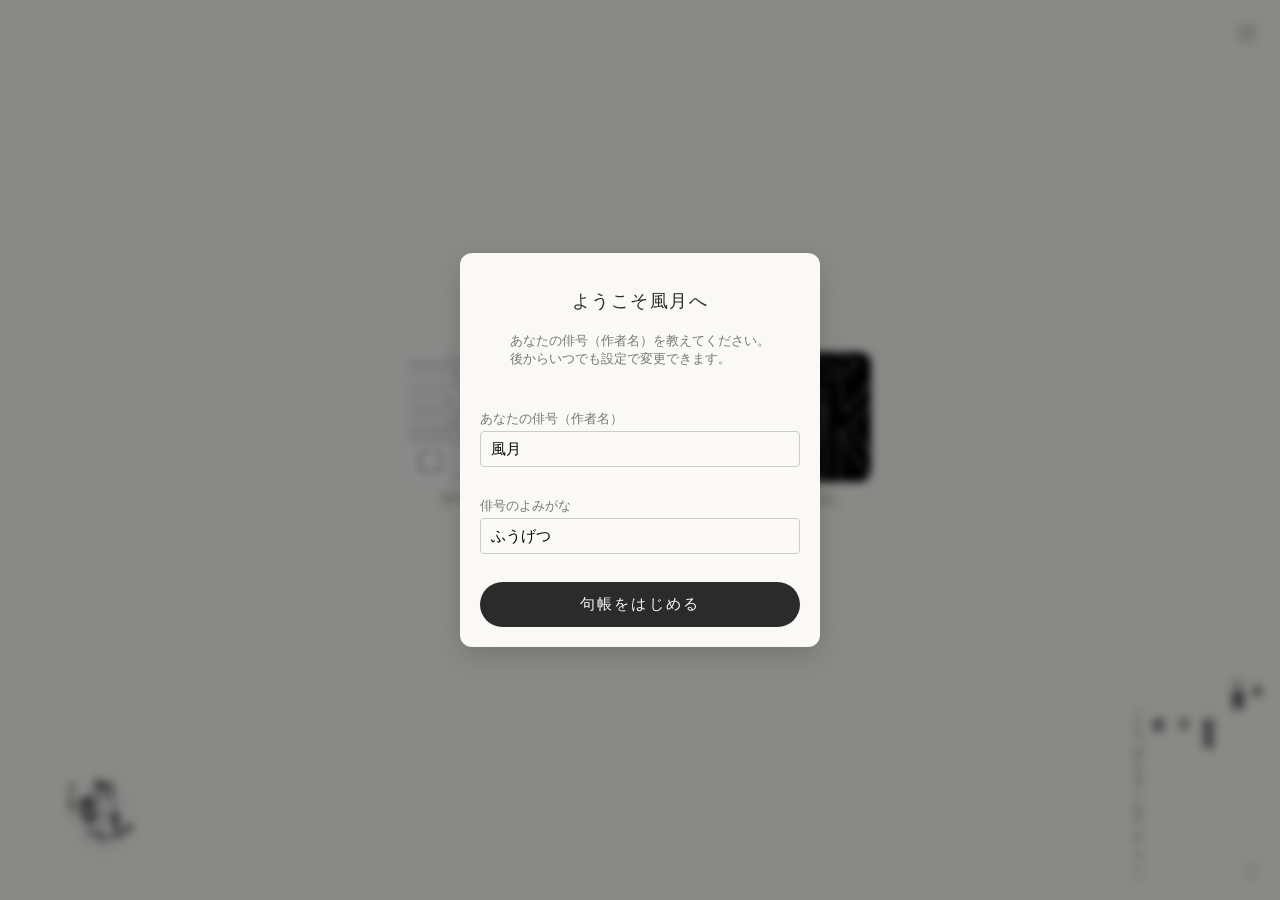
<file: index.html>
<!DOCTYPE html>
<html lang="ja">
<head>
    <meta charset="UTF-8">
    <meta name="viewport" content="width=device-width, initial-scale=1.0, maximum-scale=1.0, user-scalable=no, viewport-fit=cover">
    
    <title>句帳風月</title>
    <meta name="mobile-web-app-capable" content="yes">
    <meta name="apple-mobile-web-app-capable" content="yes">
    <meta name="apple-mobile-web-app-status-bar-style" content="black-translucent">
    <meta name="apple-mobile-web-app-title" content="句帳風月">
    <meta name="application-name" content="句帳風月">
    <meta name="theme-color" content="#faf9f6">
    
    <link rel="icon" type="image/png" sizes="192x192" href="icon-192.png?v=3.0.23">
    <link rel="apple-touch-icon" sizes="180x180" href="icon-180.png?v=3.0.23">
    <link rel="manifest" href="manifest.json?v=3.0.23">

    <link rel="stylesheet" href="style.css?v=3.0.39">
</head>
<body>

    <!-- 🐾 おみ句じ猫ボタン -->
    <img id="fixedCatBtn" src="omikuji-cat.png" alt="おみ句じを引く" class="fixed-cat-trigger" onclick="triggerRandomOmikuji()" title="おみ句じを引く">

    <!-- 🚪 ① トップ画面 -->
    <div id="startScreen" class="step-screen active">
        <!-- 右上の設定ボタン（フラットSVG・モノトーン） -->
        <div class="top-settings-bar">
            <button class="flat-icon-btn" onclick="openSettingsModal()" title="設定・バックアップ" aria-label="設定">
                <svg width="20" height="20" viewBox="0 0 24 24" fill="none" stroke="currentColor" stroke-width="1.6" stroke-linecap="round" stroke-linejoin="round">
                    <circle cx="12" cy="12" r="3"></circle>
                    <path d="M19.4 15a1.65 1.65 0 0 0 .33 1.82l.06.06a2 2 0 0 1 0 2.83 2 2 0 0 1-2.83 0l-.06-.06a1.65 1.65 0 0 0-1.82-.33 1.65 1.65 0 0 0-1 1.51V21a2 2 0 0 1-2 2 2 2 0 0 1-2-2v-.09A1.65 1.65 0 0 0 9 19.4a1.65 1.65 0 0 0-1.82.33l-.06.06a2 2 0 0 1-2.83 0 2 2 0 0 1 0-2.83l.06-.06a1.65 1.65 0 0 0 .33-1.82 1.65 1.65 0 0 0-1.51-1H3a2 2 0 0 1-2-2 2 2 0 0 1 2-2h.09A1.65 1.65 0 0 0 4.6 9a1.65 1.65 0 0 0-.33-1.82l-.06-.06a2 2 0 0 1 0-2.83 2 2 0 0 1 2.83 0l.06.06a1.65 1.65 0 0 0 1.82.33H9a1.65 1.65 0 0 0 1-1.51V3a2 2 0 0 1 2-2 2 2 0 0 1 2 2v.09a1.65 1.65 0 0 0 1 1.51 1.65 1.65 0 0 0 1.82-.33l.06-.06a2 2 0 0 1 2.83 0 2 2 0 0 1 0 2.83l-.06.06a1.65 1.65 0 0 0-.33 1.82V9a1.65 1.65 0 0 0 1.51 1H21a2 2 0 0 1 2 2 2 2 0 0 1-2 2h-.09a1.65 1.65 0 0 0-1.51 1z"></path>
                </svg>
            </button>
        </div>

        <div class="top-icon-container" id="topIconContainer">
            <div class="top-icon-block" onclick="startYomuMode()">
                <img src="icon_top_input.png" alt="読む" class="top-icon-img">
                <span class="top-icon-sub">俳句を読む</span>
            </div>
            <!-- ▼▼ 季寄せショートカット（設定でON/OFF） ▼▼ -->
            <div id="homeKiyoseBlock" class="top-icon-block hidden" onclick="openSaijikiScreenFromMenu()">
                <img src="kiyose.png" alt="季寄せ" class="top-icon-img" onerror="this.src='icon_top_input.png'">
                <span class="top-icon-sub">季寄せ</span>
            </div>
            <div class="top-icon-block" onclick="startEmuMode()">
                <img src="icon_top_output.png" alt="詠む" class="top-icon-img">
                <span class="top-icon-sub">俳句を詠む</span>
            </div>
        </div>

        <!-- ▼▼ トップ画面右下の暦表示ウィジェット ▼▼ -->
        <div id="calendarWidget" class="calendar-widget">
            <p class="cal-line cal-year" id="calEraYear"></p>
            <p class="cal-line cal-date">
                <span class="cal-large" id="calGregorianDate"></span><span id="calWafu"></span>
            </p>
            <p class="cal-line sub-info" id="calLunar"></p>
            <p class="cal-line sub-info" id="calSolarTerm"></p>
            <p class="cal-line sub-info" id="calMicroseason"></p>
            <div id="calDynamicEvents" style="display: contents;"></div>
        </div>

        <!-- 暦詳細ボタン（フラットSVG「i」） -->
        <div class="cal-info-trigger-wrapper">
            <button id="calInfoBtn" class="cal-info-btn hidden" onclick="openKoyomiDetailModal()" title="本日の暦・行事の詳細" aria-label="暦の詳細">
                <svg width="15" height="15" viewBox="0 0 24 24" fill="none" stroke="currentColor" stroke-width="1.7" stroke-linecap="round" stroke-linejoin="round">
                    <circle cx="12" cy="12" r="10"></circle>
                    <line x1="12" y1="16" x2="12" y2="12"></line>
                    <line x1="12" y1="8" x2="12.01" y2="8"></line>
                </svg>
            </button>
        </div>
    </div>

    <!-- 📖 「読む」画面 -->
    <div id="readScreen" class="step-screen">
        <div class="read-header">
            <div class="read-header-top">
                <div class="breadcrumb" id="readBreadcrumb">
                    <span class="link" onclick="goToStartScreen()">home</span>
                    <span class="separator">&lt;</span>
                    <span class="current">俳句を読む</span>
                </div>
                
                <div id="searchWrapper" class="subtle-search-wrapper" onclick="expandSearchInput()">
                    <span class="search-icon"><svg width="13" height="13" viewBox="0 0 24 24" fill="none" stroke="currentColor" stroke-width="2" stroke-linecap="round" stroke-linejoin="round"><circle cx="11" cy="11" r="8"></circle><line x1="21" y1="21" x2="16.65" y2="16.65"></line></svg></span>
                    <input type="text" id="kigoFilterInput" class="subtle-search-input" placeholder="検索" oninput="onKigoFilterInputChanged()" onblur="collapseSearchIfEmpty()">
                    <span id="clearKigoFilterBtn" class="search-clear-btn hidden" onclick="clearKigoFilter(event)">✕</span>
                </div>
            </div>

            <!-- ヘッダータイトル（タップで作者切り替え） -->
            <div class="read-title-center" id="readTitleCenter" onclick="openAuthorSelectModal()" title="作者を切り替える">
                <span id="readTitleText">句帳</span>
                <span class="read-title-arrow">▼</span>
            </div>
        </div>
        
        <div class="read-tab-text-group">
            <span id="tabKansei" class="text-tab active" onclick="switchReadTab('完成句')">完成句</span>
            <span class="text-tab-divider">｜</span>
            <span id="tabShitagaki" class="text-tab" onclick="switchReadTab('下書き')">下書き</span>
            <span class="text-tab-divider">｜</span>
            <span id="tabSenku" class="text-tab" onclick="switchReadTab('選句')">選句</span>
        </div>

        <!-- 📝 選句タブ用：選考の段階（一次・二次・三次・最終） -->
        <div id="senkuBar" class="senku-stage-bar hidden"></div>

        <!-- スクロール一覧表示 -->
        <div id="readHaikuList" class="horizontal-scroll-container saijiki-scroll-list">
        </div>

        <!-- 📝 選句タブ用の操作（画面の下に置く） -->
        <div id="senkuActions" class="senku-actions hidden">
            <span class="text-action-btn" onclick="openSenkuRangeModal()">範囲で入選</span>
            <span class="action-divider">|</span>
            <span class="text-action-btn primary" onclick="openSenkuSaveModal()">選句を保存</span>
            <span class="action-divider">|</span>
            <span class="text-action-btn" onclick="openSenkuArchiveList()">過去の選句</span>
            <span class="action-divider">|</span>
            <span class="text-action-btn danger" onclick="clearSenkuStage()">空にする</span>
        </div>

        <!-- 📖 一句ずつ表示コンテナ（おみくじ風鑑賞 ＆ 「i」日付表示） -->
        <div id="readSingleContainer" class="read-single-container hidden" ontouchstart="handleKuchoSingleTouchStart(event)" ontouchend="handleKuchoSingleTouchEnd(event)">
            <!-- 右上：「i」ボタン ＆ 日付ポップアップ（アラビア数字 2026/9/1） -->
            <div class="kucho-single-top-right">
                <button id="kuchoSingleInfoBtn" class="flat-icon-btn" onclick="toggleKuchoSingleDateInfo()" title="作句日を見る" aria-label="作句日">
                    <svg width="18" height="18" viewBox="0 0 24 24" fill="none" stroke="currentColor" stroke-width="1.7" stroke-linecap="round" stroke-linejoin="round">
                        <circle cx="12" cy="12" r="10"></circle>
                        <line x1="12" y1="16" x2="12" y2="12"></line>
                        <line x1="12" y1="8" x2="12.01" y2="8"></line>
                    </svg>
                </button>
                <div id="kuchoSingleInfoBox" class="kucho-single-info-box hidden" onclick="hideKuchoSingleDateInfo()" title="タップで隠す">
                    <div id="kuchoSingleInfoDate" class="kucho-single-info-date"></div>
                </div>
            </div>

            <!-- 前後ナビゲーションボタン（時系列） -->
            <button id="kuchoSinglePrevBtn" class="nav-arrow arrow-right" onclick="changeKuchoSingleHaiku(-1)">＞</button> 
            <button id="kuchoSingleNextBtn" class="nav-arrow arrow-left" onclick="changeKuchoSingleHaiku(1)">＜</button>  
            
            <div class="haiku-screen" onclick="onCurrentSingleHaikuClicked()" style="cursor: pointer;">
                <p id="kuchoSinglePhrase" class="phrase"></p>
            </div>
            
            <!-- 下部：句数カウント（例: 3 / 24句） -->
            <div id="kuchoSingleCounter" class="kucho-single-counter"></div>
        </div>
    </div>

    <!-- 🎲 おみ句じ鑑賞スクリーン（ブラインド鑑賞 ＆ 「i」答え合わせ） -->
    <div id="omikujiRoomScreen" class="step-screen">
        <div class="read-header">
            <div class="breadcrumb">
                <span class="link" onclick="goToStartScreen()">home</span>
                <span class="separator">&lt;</span>
                <span class="link" onclick="startYomuMode()">俳句を読む</span>
                <span class="separator">&lt;</span>
                <span class="current">おみ句じ</span>
            </div>
        </div>

        <!-- 右上：答え合わせ用の「i」ボタン ＆ 作者名ポップ（入れ替わり表示） -->
        <div class="omikuji-top-right">
            <button id="omikujiInfoBtn" class="flat-icon-btn" onclick="showOmikujiAuthor()" title="作者を見る" aria-label="作者">
                <svg width="18" height="18" viewBox="0 0 24 24" fill="none" stroke="currentColor" stroke-width="1.7" stroke-linecap="round" stroke-linejoin="round">
                    <circle cx="12" cy="12" r="10"></circle>
                    <line x1="12" y1="16" x2="12" y2="12"></line>
                    <line x1="12" y1="8" x2="12.01" y2="8"></line>
                </svg>
            </button>
            <div id="omikujiInfoBox" class="omikuji-info-box hidden" onclick="hideOmikujiAuthor()" title="タップで隠す">
                <div id="omikujiInfoAuthor" class="omikuji-info-author" onclick="jumpToAuthorFromOmikuji(event)" title="この作者の句を読む"></div>
            </div>
        </div>

        <button id="prevBtn" class="nav-arrow arrow-right" onclick="changeOmikujiHaiku(-1)">＞</button> 
        <button id="nextBtn" class="nav-arrow arrow-left" onclick="changeOmikujiHaiku(1)">＜</button>  
        
        <div class="haiku-screen">
            <p id="omikujiPhrase" class="phrase"></p>
        </div>
    </div>

    <!-- 👤 句帳メニュー（四本柱アコーディオン：句帳切替・表示設定・季寄せ・句集印刷）モーダル -->
    <div id="authorSelectModal" class="card-overlay hidden" onclick="closeAuthorSelectModal()">
        <div class="modal-card-content menu-accordion-modal" onclick="event.stopPropagation()">
            <span class="modal-close-corner" onclick="closeAuthorSelectModal()">✕</span>
            <h3 class="modal-title" style="margin-bottom: 5px;">句帳メニュー</h3>
            
            <!-- 一、句帳の切り替え -->
            <div class="menu-pillar-section">
                <div class="pillar-accordion-header" onclick="toggleMenuAccordion('pillarSection1')">
                    <span class="pillar-section-title">一、 句帳の切り替え</span>
                    <span id="pillarArrow1" class="pillar-accordion-arrow">▿</span>
                </div>
                <div id="pillarSection1" class="pillar-accordion-body hidden">
                    <div id="authorSelectList" class="author-select-list"></div>
                </div>
            </div>

            <div class="settings-divider"></div>

            <!-- 二、句帳の表示設定 【新設】 -->
            <div class="menu-pillar-section">
                <div class="pillar-accordion-header" onclick="toggleMenuAccordion('pillarSection2')">
                    <span class="pillar-section-title">二、 句帳の表示設定</span>
                    <span id="pillarArrow2" class="pillar-accordion-arrow">▿</span>
                </div>
                <div id="pillarSection2" class="pillar-accordion-body hidden">
                    <div class="print-setting-row" style="margin-bottom: 12px; margin-top: 4px;">
                        <span class="print-setting-label">表示形式</span>
                        <div class="print-mode-switch-group">
                            <button type="button" id="kuchoModeScrollBtn" class="print-mode-btn active" onclick="setKuchoDisplayMode('scroll')">スクロール</button>
                            <button type="button" id="kuchoModeSingleBtn" class="print-mode-btn" onclick="setKuchoDisplayMode('single')">一句ずつ</button>
                        </div>
                    </div>
                    <div id="kuchoPitchSettingRow" class="print-setting-row" style="margin-bottom: 8px;">
                        <div style="display: flex; justify-content: space-between; width: 100%; align-items: center; margin-bottom: 6px;">
                            <span class="print-setting-label">俳句の間隔（ピッチ）</span>
                            <span id="kuchoPitchValueLabel" style="font-size: 0.8rem; color: #777;">50px</span>
                        </div>
                        <input type="range" id="kuchoPitchSlider" min="15" max="120" value="50" step="5" style="width: 100%; accent-color: #2b2b2b; cursor: pointer;" oninput="onKuchoPitchSliderChanged(this.value)">
                    </div>
                    <div id="kuchoDateDisplaySettingRow" class="print-setting-row" style="margin-bottom: 4px;">
                        <label style="display: flex; align-items: center; gap: 8px; width: 100%; cursor: pointer;">
                            <input type="checkbox" id="kuchoShowDateCheckbox" checked onchange="onKuchoShowDateChanged(this.checked)" style="accent-color: #2b2b2b; width: 16px; height: 16px; cursor: pointer;">
                            <span class="print-setting-label" style="margin: 0;">日付表示あり</span>
                        </label>
                    </div>
                </div>
            </div>

            <div class="settings-divider"></div>

            <!-- 三、季寄せ・歳時記 -->
            <div class="menu-pillar-section">
                <div class="pillar-accordion-header" onclick="toggleMenuAccordion('pillarSection3')">
                    <span class="pillar-section-title">三、 季寄せ・歳時記</span>
                    <span id="pillarArrow3" class="pillar-accordion-arrow">▿</span>
                </div>
                <div id="pillarSection3" class="pillar-accordion-body hidden">
                    <button class="btn btn-outline pillar-action-btn" onclick="openSaijikiScreenFromMenu()">季寄せを開く</button>
                </div>
            </div>

            <div class="settings-divider"></div>

            <!-- 四、 句集の冊子印刷 (PDF) -->
            <div class="menu-pillar-section">
                <div class="pillar-accordion-header" onclick="toggleMenuAccordion('pillarSection4')">
                    <span class="pillar-section-title">四、 句集の冊子印刷 (PDF)</span>
                    <span id="pillarArrow4" class="pillar-accordion-arrow">▿</span>
                </div>
                <div id="pillarSection4" class="pillar-accordion-body hidden">
                    <div class="print-setting-row" style="margin-bottom: 12px; margin-top: 4px;">
                        <span class="print-setting-label">印刷形式</span>
                        <div class="print-mode-switch-group">
                            <button type="button" id="printModeSingleBtn" class="print-mode-btn active" onclick="setPrintMode('single')">片面手折り</button>
                            <button type="button" id="printModeBookletBtn" class="print-mode-btn" onclick="setPrintMode('booklet')">両面小冊子</button>
                        </div>
                    </div>
                    <div class="print-setting-row" style="margin-bottom: 12px;">
                        <span class="print-setting-label">1ページの句数</span>
                        <select id="printLinesPerPage" class="text-input print-select-box">
                            <option value="1">1句（ゆったり）</option>
                            <option value="2">2句</option>
                            <option value="3" selected>3句（標準）</option>
                            <option value="4">4句</option>
                            <option value="5">5句</option>
                        </select>
                    </div>
                    <button class="btn pillar-action-btn" onclick="printSelectedBooklet()">印刷 (PDF)</button>
                    <div id="printSubNote" class="print-sub-note" style="margin-top: 8px; line-height: 1.4;">※片面印刷：半分に折って重ねるだけの簡単製本</div>
                </div>
            </div>
        </div>
    </div>

    <!-- 🌸 【新画面】季寄せ・歳時記 大画面 -->
    <div id="saijikiScreen" class="step-screen">
        <div class="read-header">
            <div class="read-header-top">
                <div class="breadcrumb">
                    <span class="link" onclick="goToStartScreen()">home</span>
                    <span class="separator">&lt;</span>
                    <span class="link" onclick="startYomuMode()">俳句を読む</span>
                    <span class="separator">&lt;</span>
                    <span class="current">季寄せ</span>
                </div>
                
                <div id="saijikiSearchWrapper" class="subtle-search-wrapper" onclick="expandSaijikiSearchInput()">
                    <span class="search-icon"><svg width="13" height="13" viewBox="0 0 24 24" fill="none" stroke="currentColor" stroke-width="2" stroke-linecap="round" stroke-linejoin="round"><circle cx="11" cy="11" r="8"></circle><line x1="21" y1="21" x2="16.65" y2="16.65"></line></svg></span>
                    <input type="text" id="saijikiSearchInput" class="subtle-search-input" placeholder="季語検索" oninput="onSaijikiSearchChanged()" onblur="collapseSaijikiSearchIfEmpty()">
                    <span id="clearSaijikiSearchBtn" class="search-clear-btn hidden" onclick="clearSaijikiSearch(event)">✕</span>
                </div>
            </div>

            <!-- 季節タブ -->
            <div class="saijiki-season-tabs">
                <span id="stabHaru" class="text-tab active" onclick="switchSaijikiSeason('haru')">春</span>
                <span class="text-tab-divider">｜</span>
                <span id="stabNatsu" class="text-tab" onclick="switchSaijikiSeason('natsu')">夏</span>
                <span class="text-tab-divider">｜</span>
                <span id="stabAki" class="text-tab" onclick="switchSaijikiSeason('aki')">秋</span>
                <span class="text-tab-divider">｜</span>
                <span id="stabHuyu" class="text-tab" onclick="switchSaijikiSeason('huyu')">冬</span>
                <span class="text-tab-divider">｜</span>
                <span id="stabShinnen" class="text-tab" onclick="switchSaijikiSeason('shinnen')">新年</span>
            </div>

            <!-- 並び順切り替えスイッチ（五十音順・時候順） -->
            <div class="saijiki-mode-switch">
                <span id="smodeGojuon" class="mode-tab active" onclick="switchSaijikiMode('gojuon')">五十音順</span>
                <span class="mode-tab-divider">・</span>
                <span id="smodeJikou" class="mode-tab" onclick="switchSaijikiMode('jikou')">時候順</span>
            </div>
        </div>

        <!-- 🌸 和モダン 透かしフロート見出し（ウォーターマーク） -->
        <div id="saijikiWatermark" class="saijiki-watermark hidden">
            <span id="wmTiming" class="wm-timing">三春</span>
            <span id="wmCat" class="wm-cat">時候</span>
        </div>

        <!-- 季語横スクロールコンテナ（右から左へ並ぶ縦書き季語） -->
        <div id="saijikiKigoList" class="horizontal-scroll-container saijiki-kigo-scroll-list">
        </div>
    </div>

    <!-- 🌸 季語解説ポップアップカード（うてなモデル＋マイ歳時記自作句表示） -->
    <div id="kigoCardOverlay" class="card-overlay hidden" onclick="closeKigoCard()">
        <div class="kigo-card-content" onclick="event.stopPropagation()">
            <span class="modal-close-corner" onclick="closeKigoCard()">✕</span>
            <!-- 右から左への縦書きカラム -->
            <div class="card-column parent-kigo-col" id="cardParentKigo"></div>
            <div class="card-column child-kigo-col" id="cardChildKigo"></div>
            <div class="card-column desc-kigo-col" id="cardDesc"></div>
            <!-- 自作句・登録句カラム（作品がある場合） -->
            <div class="works-kigo-col" id="cardWorks"></div>
        </div>
    </div>

    <!-- 💡 句の詳細・操作モーダル -->
    <div id="haikuDetailModal" class="card-overlay hidden" onclick="closeHaikuDetailModal()">
        <div class="modal-card-content" onclick="event.stopPropagation()">
            <span class="modal-close-corner" onclick="closeHaikuDetailModal()">✕</span>
            <div id="modalPhrase" class="modal-phrase-single-line"></div>
            <div id="modalActions" class="modal-text-actions"></div>
        </div>
    </div>

    <!-- 📝 選句：句の修正 -->
    <div id="senkuEditModal" class="card-overlay hidden" onclick="closeSenkuEditModal()">
        <div class="modal-card-content" onclick="event.stopPropagation()">
            <span class="modal-close-corner" onclick="closeSenkuEditModal()">✕</span>
            <h3 class="modal-title">選句の句を修正</h3>
            <p class="senku-note">ここで直しても、完成句・下書きの句には影響しません。<br>ルビは ｜漢字《かんじ》 の形で入力できます。</p>
            <textarea id="senkuEditInput" class="text-input" rows="3" style="resize: none;"></textarea>
            <div class="btn-group">
                <button class="btn btn-outline" onclick="closeSenkuEditModal()">キャンセル</button>
                <button class="btn" onclick="submitSenkuEdit()">修正する</button>
            </div>
        </div>
    </div>

    <!-- 📝 選句：保存（年・月・サブタイトル）／題名の変更 -->
    <div id="senkuSaveModal" class="card-overlay hidden" onclick="closeSenkuSaveModal()">
        <div class="modal-card-content" onclick="event.stopPropagation()">
            <span class="modal-close-corner" onclick="closeSenkuSaveModal()">✕</span>
            <h3 id="senkuSaveTitle" class="modal-title">選句を保存</h3>
            <p id="senkuSaveNote" class="senku-note"></p>
            <div class="senku-form-row">
                <input type="number" id="senkuYearInput" class="text-input senku-year-input" min="1900" max="2999" inputmode="numeric">
                <span>年</span>
                <select id="senkuMonthSelect" class="text-input senku-month-select"></select>
                <span>月</span>
            </div>
            <input type="text" id="senkuSubtitleInput" class="text-input" placeholder="サブタイトル（例：うてな投句用）" autocomplete="off">
            <label id="senkuClearRestRow" class="senku-check"><input type="checkbox" id="senkuClearRest"> 残りの句も選句から外す</label>
            <div class="btn-group">
                <button class="btn btn-outline" onclick="closeSenkuSaveModal()">キャンセル</button>
                <button id="senkuSaveSubmit" class="btn" onclick="submitSenkuSave()">保存</button>
            </div>
        </div>
    </div>

    <!-- 📝 選句：範囲で入選 -->
    <div id="senkuRangeModal" class="card-overlay hidden" onclick="closeSenkuRangeModal()">
        <div class="modal-card-content" onclick="event.stopPropagation()">
            <span class="modal-close-corner" onclick="closeSenkuRangeModal()">✕</span>
            <h3 class="modal-title">範囲で入選</h3>
            <p class="senku-note">作句日がこの期間にある自分の完成句を、まとめて選句（一次）に入れます。</p>
            <div class="senku-form-row">
                <input type="date" id="senkuRangeStart" class="text-input senku-date-input" onchange="updateSenkuRangePreview()">
                <span>〜</span>
                <input type="date" id="senkuRangeEnd" class="text-input senku-date-input" onchange="updateSenkuRangePreview()">
            </div>
            <p id="senkuRangePreview" class="senku-note"></p>
            <div class="btn-group">
                <button class="btn btn-outline" onclick="closeSenkuRangeModal()">キャンセル</button>
                <button id="senkuRangeSubmit" class="btn" onclick="submitSenkuRange()">入選する</button>
            </div>
        </div>
    </div>

    <!-- 📝 選句：過去の選句の一覧 -->
    <div id="senkuArchiveListModal" class="card-overlay hidden" onclick="closeSenkuArchiveList()">
        <div class="modal-card-content" onclick="event.stopPropagation()">
            <span class="modal-close-corner" onclick="closeSenkuArchiveList()">✕</span>
            <h3 class="modal-title">過去の選句</h3>
            <div id="senkuArchiveList" class="senku-archive-list"></div>
        </div>
    </div>

    <!-- 📝 選句：保存した選句を読む -->
    <div id="senkuArchiveViewModal" class="card-overlay hidden" onclick="closeSenkuArchiveView()">
        <div class="modal-card-content senku-view-card" onclick="event.stopPropagation()">
            <span class="modal-close-corner" onclick="closeSenkuArchiveView()">✕</span>
            <h3 id="senkuViewTitle" class="modal-title"></h3>
            <div id="senkuViewList" class="senku-view-list"></div>
            <div class="modal-text-actions">
                <span class="text-action-btn" onclick="backToSenkuArchiveList()">一覧へ</span>
                <span class="action-divider">|</span>
                <span class="text-action-btn primary" onclick="openSenkuRestore()">選句に戻す</span>
                <span class="action-divider">|</span>
                <span class="text-action-btn" onclick="renameViewingSenkuArchive()">題名を変更</span>
                <span class="action-divider">|</span>
                <span class="text-action-btn danger" onclick="deleteViewingSenkuArchive()">削除</span>
            </div>
        </div>
    </div>

    <!-- 📝 選句：過去の選句を戻す（いまの選句があるとき） -->
    <div id="senkuRestoreModal" class="card-overlay hidden" onclick="closeSenkuRestore()">
        <div class="modal-card-content" onclick="event.stopPropagation()">
            <span class="modal-close-corner" onclick="closeSenkuRestore()">✕</span>
            <h3 class="modal-title">選句に戻す</h3>
            <p id="senkuRestoreNote" class="senku-note"></p>
            <div class="modal-text-actions">
                <span class="text-action-btn primary" onclick="restoreSenkuArchive('replace')">置き換える</span>
                <span class="action-divider">|</span>
                <span class="text-action-btn" onclick="restoreSenkuArchive('add')">追加する</span>
                <span class="action-divider">|</span>
                <span class="text-action-btn" onclick="closeSenkuRestore()">やめる</span>
            </div>
        </div>
    </div>

    <!-- 📜 暦・行事詳細モーダル -->
    <div id="koyomiDetailModal" class="card-overlay hidden" onclick="closeKoyomiDetailModal()">
        <div class="modal-card-content koyomi-detail-modal-content" onclick="event.stopPropagation()">
            <span class="modal-close-corner" onclick="closeKoyomiDetailModal()">✕</span>
            <div class="koyomi-detail-header">
                <div id="koyomiModalDate" class="koyomi-detail-date"></div>
                <div class="koyomi-detail-sub-group">
                    <div id="koyomiModalLunar" class="koyomi-detail-sub-line"></div>
                    <div id="koyomiModalSekki" class="koyomi-detail-sub-line"></div>
                    <div id="koyomiModalKou" class="koyomi-detail-sub-line"></div>
                </div>
            </div>
            <div id="koyomiModalList" class="koyomi-detail-list"></div>
        </div>
    </div>

    <!-- ⚙️ 設定・バックアップモーダル -->
    <div id="settingsModal" class="card-overlay hidden" onclick="closeSettingsModal()">
        <div class="modal-card-content menu-accordion-modal settings-modal-content" onclick="event.stopPropagation()">
            <span class="modal-close-corner" onclick="closeSettingsModal()">✕</span>
            <h3 class="modal-title" style="margin-bottom: 8px;">句帳の設定</h3>
            
            <!-- 一、 俳号の変更 -->
            <div class="menu-pillar-section">
                <div class="pillar-accordion-header" onclick="toggleSettingsAccordion('settingSection1')">
                    <span class="pillar-section-title">一、 俳号の変更</span>
                    <span id="settingArrow1" class="pillar-accordion-arrow">▿</span>
                </div>
                <div id="settingSection1" class="pillar-accordion-body hidden">
                    <div class="settings-form" style="margin-top: 4px; width: 100%;">
                        <div class="form-group" style="margin-bottom: 6px;">
                            <label class="form-label">作者名</label>
                            <input type="text" id="settingAuthorName" class="text-input" placeholder="例：風月">
                        </div>
                        <div class="form-group" style="margin-bottom: 8px;">
                            <label class="form-label">よみがな</label>
                            <input type="text" id="settingAuthorKana" class="text-input" placeholder="例：ふうげつ">
                        </div>
                        <button class="btn pillar-action-btn gothic-btn" style="margin: 0 auto;" onclick="saveAuthorSettings()">変更を保存</button>
                    </div>
                </div>
            </div>

            <div class="settings-divider"></div>

            <!-- 二、 過去の句を取込む -->
            <div class="menu-pillar-section">
                <div class="pillar-accordion-header" onclick="toggleSettingsAccordion('settingSection2')">
                    <span class="pillar-section-title">二、 過去の句を取込む</span>
                    <span id="settingArrow2" class="pillar-accordion-arrow">▿</span>
                </div>
                <div id="settingSection2" class="pillar-accordion-body hidden">
                    <div style="display: flex; flex-direction: column; gap: 8px; margin-top: 6px; padding-left: 10px;">
                        <div class="pillar-text-link" onclick="openBatchImportModal()">
                            ① テキストを貼り付けて取込み
                        </div>
                        <div class="pillar-text-link" onclick="openExcelImportModal()">
                            ② エクセルから取込み
                        </div>
                    </div>
                </div>
            </div>

            <div class="settings-divider"></div>

            <!-- 三、 他の端末と同期 -->
            <div class="menu-pillar-section">
                <div class="pillar-accordion-header" onclick="toggleSettingsAccordion('settingSection3')">
                    <span class="pillar-section-title">三、 他の端末と同期</span>
                    <span id="settingArrow3" class="pillar-accordion-arrow">▿</span>
                </div>
                <div id="settingSection3" class="pillar-accordion-body hidden">
                    <div style="display: flex; flex-direction: column; gap: 8px; margin-top: 6px; padding-left: 10px;">
                        <div class="pillar-text-link" onclick="openCloudGuideModal()">
                            google自動完全同期
                        </div>
                    </div>
                </div>
            </div>

            <div class="settings-divider"></div>

            <!-- 四、 ごみ箱（削除した句の復元） -->
            <div class="menu-pillar-section">
                <div class="pillar-accordion-header" onclick="toggleSettingsAccordion('settingSectionTrash')">
                    <span class="pillar-section-title">四、 ごみ箱（削除した句）</span>
                    <span id="settingArrowTrash" class="pillar-accordion-arrow">▿</span>
                </div>
                <div id="settingSectionTrash" class="pillar-accordion-body hidden">
                    <div id="trashHaikuList" class="trash-haiku-list" style="width: 100%;"></div>
                    <div class="settings-sub-note" style="font-size: 0.72rem; margin-top: 8px; text-align: center; width: 100%;">※削除から30日以内であれば元に戻せます</div>
                    <div style="text-align: right; width: 100%; margin-top: 4px;">
                        <button type="button" id="emptyTrashBtn" onclick="emptyTrashList()" style="font-size: 0.70rem; color: #a94442; background: none; border: none; cursor: pointer; text-decoration: underline; padding: 2px 0;">ゴミ箱を空にする</button>
                    </div>
                </div>
            </div>

            <div class="settings-divider"></div>

            <!-- 五、 句帳の保存と復元 -->
            <div class="menu-pillar-section">
                <div class="pillar-accordion-header" onclick="toggleSettingsAccordion('settingSection5')">
                    <span class="pillar-section-title">五、 句帳の保存と復元</span>
                    <span id="settingArrow5" class="pillar-accordion-arrow">▿</span>
                </div>
                <div id="settingSection5" class="pillar-accordion-body hidden">
                    <div style="display: flex; flex-direction: column; gap: 8px; margin-top: 6px; padding-left: 10px;">
                        <div class="pillar-text-link" onclick="exportHaikuData()">
                            ① バックアップをファイルに保存
                        </div>
                        <div class="pillar-text-link" onclick="triggerImportFileInput()">
                            ② ファイルから句帳を復元
                        </div>
                    </div>
                </div>
            </div>

            <div class="settings-divider"></div>

            <!-- 六、 表示・各種設定 -->
            <div class="menu-pillar-section">
                <div class="pillar-accordion-header" onclick="toggleSettingsAccordion('settingSection6')">
                    <span class="pillar-section-title">六、 表示・各種設定</span>
                    <span id="settingArrow6" class="pillar-accordion-arrow">▿</span>
                </div>
                <div id="settingSection6" class="pillar-accordion-body hidden">
                    <div class="settings-form" style="width: 100%; margin-top: 4px;">
                        <div class="form-group" style="margin-bottom: 10px;">
                            <label class="form-label" style="margin-bottom: 4px;">文字サイズ</label>
                            <div class="font-size-switch-group">
                                <button type="button" id="fontSizeNormalBtn" class="font-size-btn active" onclick="setFontSizeMode('normal')">標準</button>
                                <button type="button" id="fontSizeLargeBtn" class="font-size-btn" onclick="setFontSizeMode('large')">大文字</button>
                            </div>
                        </div>
                        <div class="form-group" style="margin-bottom: 10px;">
                            <label class="form-label" style="margin-bottom: 4px;">フォント形式</label>
                            <div class="font-size-switch-group">
                                <button type="button" id="fontMinchoBtn" class="font-size-btn active" onclick="setFontFamilyMode('mincho')">明朝</button>
                                <button type="button" id="fontGothicBtn" class="font-size-btn" onclick="setFontFamilyMode('gothic')">ゴシック</button>
                            </div>
                        </div>
                    </div>
                    <div class="settings-checkbox-group" style="padding-top: 2px;">
                        <label class="settings-checkbox-row">
                            <input type="checkbox" id="settingHideHomeKiyose" onchange="onSettingCheckboxChanged()">
                            <span>ホーム画面から「季寄せ」を削除</span>
                        </label>
                    </div>
                </div>
            </div>

            <div class="settings-divider"></div>

            <!-- 七、 おみ句じ機能の設定 -->
            <div class="menu-pillar-section">
                <div class="pillar-accordion-header" onclick="toggleSettingsAccordion('settingSection7')">
                    <span class="pillar-section-title">七、 おみ句じ機能の設定</span>
                    <span id="settingArrow7" class="pillar-accordion-arrow">▿</span>
                </div>
                <div id="settingSection7" class="pillar-accordion-body hidden">
                    <p class="settings-desc" style="font-size: 0.72rem; color: #888; margin-top: 4px; margin-bottom: 10px; line-height: 1.4;">
                        おみ句じとは画面左下にいる猫が振ってくれる句のくじ引きです。
                    </p>

                    <div class="settings-checkbox-group" style="margin-bottom: 12px;">
                        <label class="settings-checkbox-row">
                            <input type="checkbox" id="settingStartupOmikuji" onchange="onSettingCheckboxChanged()">
                            <span>起動時におみ句じを表示</span>
                        </label>
                    </div>

                    <div class="form-group" style="margin-bottom: 6px;">
                        <label class="form-label" style="margin-bottom: 6px; font-weight: 600;">おみ句じで表示される句の設定</label>
                        
                        <div style="display: flex; flex-direction: column; gap: 6px; margin-bottom: 8px;">
                            <label class="settings-checkbox-row" style="cursor: pointer;">
                                <input type="radio" name="omikujiScopeRadio" value="ALL" onchange="onOmikujiScopeChanged('ALL')">
                                <span style="font-size: 0.82rem;">全句を表示</span>
                            </label>
                            <label class="settings-checkbox-row" style="cursor: pointer;">
                                <input type="radio" name="omikujiScopeRadio" value="MINE" onchange="onOmikujiScopeChanged('MINE')">
                                <span style="font-size: 0.82rem;">自分の句だけを表示</span>
                            </label>
                            <label class="settings-checkbox-row" style="cursor: pointer;">
                                <input type="radio" name="omikujiScopeRadio" value="AUTHORS" onchange="onOmikujiScopeChanged('AUTHORS')">
                                <span style="font-size: 0.82rem;">特定の作者だけを表示</span>
                            </label>
                        </div>

                        <!-- 特定作者選択ボックス（特定の作者が選択されている時のみ表示） -->
                        <div id="omikujiAuthorsBox" class="hidden" style="max-height: 140px; overflow-y: auto; border: 1px solid #ede8e1; border-radius: 4px; padding: 6px 10px; background: #faf9f6; box-sizing: border-box;">
                            <div id="omikujiAuthorsList" style="display: flex; flex-direction: column; gap: 5px;"></div>
                        </div>
                    </div>
                </div>
            </div>
            
            <div class="settings-footer-action-area" style="margin-top: 14px; display: flex; flex-direction: column; align-items: center; gap: 6px;">
                <input type="file" id="importFileInput" accept=".json" style="display: none;" onchange="importHaikuData(event)">
                <button type="button" class="safe-update-btn" onclick="checkForAppUpdate()">最新版を確認・更新</button>
                <div class="app-version-note">おみ句じ句帳 - 風月 v2.0</div>
            </div>
        </div>
    </div>

    <!-- 👋 初回起動時：俳号設定モーダル -->
    <div id="welcomeModal" class="card-overlay hidden">
        <div class="modal-card-content" onclick="event.stopPropagation()">
            <h3 class="modal-title" style="font-size: 1.15rem; margin-bottom: 5px;">ようこそ風月へ</h3>
            <p class="settings-desc" style="margin-bottom: 15px;">あなたの俳号（作者名）を教えてください。<br>後からいつでも設定で変更できます。</p>
            <div class="settings-form" style="width: 100%;">
                <div class="form-group" style="margin-bottom: 10px;">
                    <label class="form-label">あなたの俳号（作者名）</label>
                    <input type="text" id="welcomeAuthorName" class="text-input" placeholder="例：風月、芭蕉" value="風月">
                </div>
                <div class="form-group" style="margin-bottom: 15px;">
                    <label class="form-label">俳号のよみがな</label>
                    <input type="text" id="welcomeAuthorKana" class="text-input" placeholder="例：ふうげつ、ばしょう" value="ふうげつ">
                </div>
                <button class="btn" style="margin-top: 5px;" onclick="completeWelcomeSetup()">句帳をはじめる</button>
            </div>
        </div>
    </div>

    <!-- 💡 定期バックアップ案内モーダル -->
    <div id="backupReminderModal" class="card-overlay hidden">
        <div class="modal-card-content" style="max-width: 320px; text-align: center;" onclick="event.stopPropagation()">
            <h3 class="modal-title" style="font-size: 1.15rem; margin-bottom: 8px;">大切な作品のバックアップ</h3>
            <p id="backupReminderMsg" class="settings-desc" style="margin-bottom: 18px; line-height: 1.6; font-size: 0.88rem;">大切な俳句が蓄積されています。<br>万が一のスマホ故障や紛失に備えて、端末にバックアップを保存しますか？</p>
            <div class="btn-group" style="flex-direction: column; gap: 8px; width: 100%;">
                <button class="btn" style="padding: 10px 0; font-size: 0.9rem;" onclick="acceptBackupReminder()">今すぐ端末に保存</button>
                <button class="btn btn-outline" style="padding: 8px 0; font-size: 0.85rem; border: none; color: #888;" onclick="closeBackupReminderModal()">後で通知する</button>
            </div>
        </div>
    </div>

    <!-- 📝 テキスト一括取り込みモーダル -->
    <div id="batchImportModal" class="card-overlay hidden" onclick="closeBatchImportModal()">
        <div class="modal-card-content" style="max-width: 360px; text-align: left;" onclick="event.stopPropagation()">
            <span class="modal-close-corner" onclick="closeBatchImportModal()">✕</span>
            <h3 class="modal-title" style="font-size: 0.90rem; text-align: center; margin-bottom: 8px; white-space: nowrap;">テキストから一括取込み</h3>
            <p class="settings-desc" style="font-size: 0.74rem; color: #666; margin-bottom: 8px; line-height: 1.4;">
                句をまとめて貼り付けてください。自動で季語・季節を判定します。
            </p>
            <div style="display: flex; gap: 6px; margin-bottom: 8px;">
                <input type="text" id="batchAuthorName" class="text-input" style="flex: 1.5; font-size: 0.82rem; padding: 6px 8px;" placeholder="作者名（省略時は自作）">
                <input type="text" id="batchAuthorKana" class="text-input" style="flex: 1; font-size: 0.82rem; padding: 6px 8px;" placeholder="よみがな">
            </div>
            <textarea id="batchImportTextarea" class="batch-import-textarea" style="width: 100%; height: 130px; font-size: 0.82rem; line-height: 1.5; padding: 8px; border: 1px solid #ddd; border-radius: 4px; background: #faf9f6; resize: vertical;" placeholder="夕立やはちすを笠にかぶり行く
小娘の団扇つかふや青すだれ
木をつみて夜の明やすき小窓かな

※「句 作者名」や「作者：子規」の指定も可能"></textarea>
            <div style="display: flex; gap: 10px; margin-top: 12px; justify-content: center;">
                <button class="btn btn-outline" style="min-width: 90px; padding: 8px 16px; font-size: 0.82rem; text-align: center;" onclick="closeBatchImportModal()">閉じる</button>
                <button class="btn btn-outline" style="min-width: 100px; padding: 8px 18px; font-size: 0.82rem; text-align: center; background: #4a4439; color: #fff; border-color: #4a4439;" onclick="executeBatchImport()">一括登録</button>
            </div>
        </div>
    </div>

    <!-- エクセルから取込みモーダル -->
    <div id="excelImportModal" class="card-overlay hidden" onclick="closeExcelImportModal()">
        <div class="modal-card-content" style="max-width: 360px; text-align: left;" onclick="event.stopPropagation()">
            <span class="modal-close-corner" onclick="closeExcelImportModal()">✕</span>
            <h3 class="modal-title" style="font-size: 0.90rem; text-align: center; margin-bottom: 8px; white-space: nowrap; letter-spacing: -0.01em;">エクセル／スプレッドシートのURLから取込み</h3>
            
            <p class="settings-desc" style="font-size: 0.74rem; color: #666; margin-bottom: 8px; line-height: 1.4;">
                ※「リンクを知っている全員が閲覧可」の共有URLを貼り付けてください。
            </p>

            <div style="display: flex; justify-content: space-between; align-items: center; margin-bottom: 10px;">
                <span style="font-size: 0.72rem; color: #888;">列：俳句, 作者, よみがな, 季語, 作句日</span>
                <button type="button" class="btn btn-outline" style="padding: 3px 8px; font-size: 0.72rem;" onclick="downloadSampleCsv()">見本CSV保存</button>
            </div>

            <div style="display: flex; gap: 8px; align-items: center;">
                <input type="url" id="excelImportUrlInput" class="text-input" style="flex: 2; font-size: 0.82rem; padding: 7px 10px;" placeholder="URLを貼付">
                <button type="button" class="btn btn-outline" style="flex: 1; padding: 7px 0; font-size: 0.76rem; text-align: center;" onclick="executeExcelImport()">取込む</button>
            </div>

            <p style="font-size: 0.70rem; color: #999; margin-top: 8px; line-height: 1.3;">
                ※最小限「俳句」列のみでも取り込めます（季語や季節は自動補完）。
            </p>
        </div>
    </div>

    <!-- Google自動完全同期モーダル -->
    <div id="cloudGuideModal" class="card-overlay hidden" onclick="closeCloudGuideModal()">
        <div class="modal-card-content" style="max-width: 360px; text-align: left; max-height: 85vh; overflow-y: auto;" onclick="event.stopPropagation()">
            <span class="modal-close-corner" onclick="closeCloudGuideModal()">✕</span>
            <h3 class="modal-title" style="font-size: 0.90rem; text-align: center; margin-bottom: 8px; white-space: nowrap;">google自動完全同期</h3>
            
            <p class="settings-desc" style="font-size: 0.74rem; color: #666; margin-bottom: 4px; line-height: 1.4;">
                句を詠むたびにGoogleスプレッドシートへ自動保存されます。
            </p>
            <div style="width: 100%; text-align: right; margin-bottom: 4px;">
                <span class="pillar-text-link" style="font-size: 0.72rem; text-decoration: underline; cursor: pointer;" onclick="openGasSetupHelpModal()">設定手順を見る ➔</span>
            </div>

            <div style="display: flex; gap: 8px; align-items: center;">
                <input type="url" id="settingCloudSyncUrl" class="text-input" style="flex: 2; font-size: 0.82rem; padding: 7px 10px;" placeholder="GASウェブアプリURLを貼付">
                <button type="button" class="btn btn-outline" style="flex: 1; padding: 7px 0; font-size: 0.76rem; text-align: center;" onclick="saveCloudSyncSettings()">保存</button>
            </div>

            <div style="margin-top: 12px; border-top: 1px solid #ede8e1; padding-top: 8px;">
                <div style="display: flex; justify-content: space-between; align-items: center; margin-bottom: 4px;">
                    <span style="font-size: 0.76rem; font-weight: 600; color: #555;">GASスクリプトコード</span>
                    <button type="button" class="btn btn-outline" style="padding: 2px 8px; font-size: 0.70rem;" onclick="copyGasCode()">コードをコピー</button>
                </div>
                <textarea id="gasScriptCodeBlock" readonly class="gas-code-textarea" style="width: 100%; height: 95px; font-family: monospace; font-size: 0.70rem; padding: 6px; border: 1px solid #ddd; border-radius: 4px; background: #f8f8f8; resize: none;">function doGet(e) {
  if (e && e.parameter && e.parameter.senku) return handleSenku(e.parameter);
  if (e && e.parameter && e.parameter.action) return handleRequest(e);
  var ss = SpreadsheetApp.getActiveSpreadsheet();
  var sheet = ss.getSheetByName('俳句集成') || ss.getSheets()[0];
  return ContentService.createTextOutput(JSON.stringify({rows: sheet.getDataRange().getDisplayValues()})).setMimeType(ContentService.MimeType.JSON);
}
function doPost(e) { return handleRequest(e); }
function handleRequest(e) {
  var lock = LockService.getScriptLock();
  lock.waitLock(10000);
  try {
    var ss = SpreadsheetApp.getActiveSpreadsheet();
    var sheet = ss.getSheetByName('俳句集成') || ss.getSheets()[0];
    var p = e.parameter, action = p.action || 'save', oldPhrase = p.oldPhrase || '', targetRow = 0;
    if (oldPhrase !== '') {
      var cell = sheet.getRange("A:A").createTextFinder(oldPhrase).matchEntireCell(true).findNext();
      if (cell) targetRow = cell.getRow();
    }
    if (action === 'delete') {
      // 行は物理削除せず「削除済み」フラグを立てるだけにする。
      // 他端末がまだ古いデータを持っていても、この印を見て
      // 削除を正しく認識でき、誤って復活させることがなくなる。
      if (targetRow > 1) sheet.getRange(targetRow, 11).setValue('削除済み');
      return ContentService.createTextOutput(JSON.stringify({status:'deleted'})).setMimeType(ContentService.MimeType.JSON);
    }
    if (action === 'changeStatus') {
      if (targetRow > 1) sheet.getRange(targetRow, 11).setValue(p.status || '下書き');
      return ContentService.createTextOutput(JSON.stringify({status:'status_changed'})).setMimeType(ContentService.MimeType.JSON);
    }
    var rowData = [p.phrase||'', p.author||'風月', p.authorKana||'ふうげつ', p.kigo||'', p.parentKigo||'', p.parentKana||'', p.season||'', p.detailSeason||'', '', '', p.status||'完成句', p.sakkuDate||''];
    if (targetRow > 1) sheet.getRange(targetRow, 1, 1, rowData.length).setValues([rowData]);
    else sheet.appendRow(rowData);
    return ContentService.createTextOutput(JSON.stringify({status:'success'})).setMimeType(ContentService.MimeType.JSON);
  } finally {
    lock.releaseLock();
  }
}
// ===== 選句の端末間共有（「選句」シートに1件1行で保存）=====
function handleSenku(p) {
  var lock = LockService.getScriptLock();
  lock.waitLock(10000);
  try {
    var ss = SpreadsheetApp.getActiveSpreadsheet();
    var sh = ss.getSheetByName('選句') || ss.insertSheet('選句');
    var out = function(o) { return ContentService.createTextOutput(JSON.stringify(o)).setMimeType(ContentService.MimeType.JSON); };
    var last = sh.getLastRow();
    if (p.senku === 'put') {
      var recs = JSON.parse(p.recs || '[]');
      var rows = last > 0 ? sh.getRange(1, 1, last, 4).getValues() : [];
      var rowOf = {}, tsOf = {};
      for (var i = 0; i < rows.length; i++) { rowOf[rows[i][0]] = i + 1; tsOf[rows[i][0]] = Number(rows[i][3]) || 0; }
      recs.forEach(function(r) {
        var vals = [r.id, r.kind, JSON.stringify(r.data), r.ts, r.del ? 1 : 0];
        if (rowOf[r.id]) {
          if (r.ts >= tsOf[r.id]) sh.getRange(rowOf[r.id], 1, 1, 5).setValues([vals]);
        } else {
          sh.appendRow(vals);
          rowOf[r.id] = sh.getLastRow();
          tsOf[r.id] = r.ts;
        }
      });
      return out({senku: true, status: 'ok'});
    }
    var all = last > 0 ? sh.getRange(1, 1, last, 5).getValues() : [];
    return out({senku: true, rows: all});
  } finally {
    lock.releaseLock();
  }
}</textarea>
            </div>
        </div>
    </div>

    <!-- google自動完全同期・設定手順モーダル -->
    <div id="gasSetupHelpModal" class="card-overlay hidden" onclick="closeGasSetupHelpModal()">
        <div class="modal-card-content" style="max-width: 380px; text-align: left; max-height: 85vh; overflow-y: auto;" onclick="event.stopPropagation()">
            <span class="modal-close-corner" onclick="closeGasSetupHelpModal()">✕</span>
            <h3 class="modal-title" style="font-size: 0.90rem; text-align: center; margin-bottom: 4px;">設定手順</h3>
            <p class="settings-desc" style="font-size: 0.72rem; color: #999; text-align: center; margin-bottom: 10px;">
                少し工程が多いですが、一度設定すれば以後は自動です。
            </p>

            <ol style="font-size: 0.78rem; color: #444; line-height: 1.7; padding-left: 1.2em; margin: 0;">
                <li>Googleスプレッドシートを新しく作成する</li>
                <li>メニューの「拡張機能」→「Apps Script」を開く</li>
                <li>表示されたコードを全部消して、この画面の「コードをコピー」で貼り付ける</li>
                <li>保存（フロッピーのアイコン）→右上の「デプロイ」→「新しいデプロイ」</li>
                <li>「種類の選択」の歯車アイコンから「ウェブアプリ」を選ぶ</li>
                <li>「アクセスできるユーザー」を「全員」にして「デプロイ」を押す</li>
                <li>Googleアカウントでのログインを求められたらログインする</li>
            </ol>

            <div style="width: 100%; background: #fbf6ea; border: 1px solid #ecdfc0; border-radius: 8px; padding: 10px 12px; margin-top: 12px;">
                <p style="font-size: 0.74rem; color: #7a6a3f; line-height: 1.6; margin: 0;">
                    ⚠️ ここで「Google で確認されていないアプリです」という画面が出ますが、<strong>心配いりません。</strong>
                    これは自分専用に作った設定だからGoogleがまだ知らないだけで、危険なものではありません。
                    「詳細」を開き、「（安全ではないページ）に移動」を選んで進んでください。
                </p>
            </div>

            <ol start="8" style="font-size: 0.78rem; color: #444; line-height: 1.7; padding-left: 1.2em; margin: 10px 0 0;">
                <li>発行された「ウェブアプリのURL」をコピーする</li>
                <li>この画面に戻り、URLを貼り付けて「保存」を押して完了</li>
            </ol>

            <button type="button" class="btn btn-outline" style="margin-top: 14px; width: 100%; padding: 9px 0; font-size: 0.8rem;" onclick="closeGasSetupHelpModal()">閉じる</button>
        </div>
    </div>

    <!-- 🔔 共通トースト通知 -->
    <div id="appToast" class="app-toast hidden"></div>

    <!-- 🖋️ ステップ1：句の入力（完全縦書き作句空間） -->
    <div id="step1" class="step-screen">
        <div class="step1-header-area">
            <div class="step-title">【一】 句の入力</div>
            <div class="step1-sub-bar">
                <button type="button" class="step1-top-kiyose-btn" onclick="openStep1KiyoseModal()">季寄せ</button>
            </div>
        </div>
        
        <!-- 🌸 20文字完全1行・直接縦書き作句ステージ（余白タップでキーボードを閉じる） -->
        <div class="step1-vertical-container" onclick="onStep1ContainerClicked(event)">
            <textarea id="inputPhrase" class="step1-direct-vertical-input" placeholder="ここに一句入力してください" autocomplete="off" spellcheck="false" maxlength="20" rows="1" oninput="onStep1DirectInput(this)" onkeydown="onStep1DirectKeyDown(event)" onblur="adjustStep1FontSize(this)" onfocus="adjustStep1FontSize(this)" onclick="event.stopPropagation()"></textarea>
        </div>

        <div class="btn-group step1-btn-group">
            <button class="btn btn-outline gothic-btn" onclick="cancelEmuMode()">戻る</button>
            <button class="btn gothic-btn" onclick="goToStep2()">次へ</button>
        </div>
    </div>

    <!-- 🌸 【作句用】季寄せフロートモーダル（静かに浮き上がるシート） -->
    <div id="step1KiyoseModal" class="card-overlay hidden" onclick="closeStep1KiyoseModal()">
        <div class="modal-card-content step1-kiyose-modal-sheet" onclick="event.stopPropagation()">
            <span class="modal-close-corner" onclick="closeStep1KiyoseModal()">✕</span>
            <h3 class="modal-title" style="font-size: 0.95rem; margin-bottom: 8px;">季寄せ</h3>

            <!-- トレイヘッダー（季節タブ ＆ 検索バー） -->
            <div class="step1-tray-header">
                <div class="step1-season-tabs">
                    <span id="sttabHaru" class="text-tab active" onclick="switchStep1Season('haru')">春</span>
                    <span class="text-tab-divider">｜</span>
                    <span id="sttabNatsu" class="text-tab" onclick="switchStep1Season('natsu')">夏</span>
                    <span class="text-tab-divider">｜</span>
                    <span id="sttabAki" class="text-tab" onclick="switchStep1Season('aki')">秋</span>
                    <span class="text-tab-divider">｜</span>
                    <span id="sttabHuyu" class="text-tab" onclick="switchStep1Season('huyu')">冬</span>
                    <span class="text-tab-divider">｜</span>
                    <span id="sttabShinnen" class="text-tab" onclick="switchStep1Season('shinnen')">新年</span>
                </div>
                <div id="step1SearchWrapper" class="subtle-search-wrapper step1-search-box" onclick="expandStep1SearchInput()">
                    <span class="search-icon"><svg width="12" height="12" viewBox="0 0 24 24" fill="none" stroke="currentColor" stroke-width="2" stroke-linecap="round" stroke-linejoin="round"><circle cx="11" cy="11" r="8"></circle><line x1="21" y1="21" x2="16.65" y2="16.65"></line></svg></span>
                    <input type="text" id="step1SearchInput" class="subtle-search-input" placeholder="季語検索" oninput="onStep1SearchChanged()" onblur="collapseStep1SearchIfEmpty()">
                    <span id="clearStep1SearchBtn" class="search-clear-btn hidden" onclick="clearStep1Search(event)">✕</span>
                </div>
            </div>
            <!-- トレイ内並び順切り替えスイッチ -->
            <div class="step1-mode-switch">
                <span id="stmodeGojuon" class="mode-tab active" onclick="switchStep1Mode('gojuon')">五十音順</span>
                <span class="mode-tab-divider">・</span>
                <span id="stmodeJikou" class="mode-tab" onclick="switchStep1Mode('jikou')">時候順</span>
            </div>
            <!-- トレイ内透かし見出し -->
            <div id="step1Watermark" class="saijiki-watermark step1-watermark hidden">
                <span id="stWmTiming" class="wm-timing">三春</span>
                <span id="stWmCat" class="wm-cat">時候</span>
            </div>
            <!-- 季語リスト（タップで季語カードを開く） -->
            <div id="step1KigoList" class="horizontal-scroll-container step1-kigo-scroll-list"></div>
            <!-- トレイ内五十音ジャンプバー -->
            <div id="step1GojuonBar" class="gojuon-jump-bar step1-jump-bar">
                <span class="jump-tab" onclick="jumpToStep1Gojuon('わ')">わ</span>
                <span class="jump-tab-dot">・</span>
                <span class="jump-tab" onclick="jumpToStep1Gojuon('ら')">ら</span>
                <span class="jump-tab-dot">・</span>
                <span class="jump-tab" onclick="jumpToStep1Gojuon('や')">や</span>
                <span class="jump-tab-dot">・</span>
                <span class="jump-tab" onclick="jumpToStep1Gojuon('ま')">ま</span>
                <span class="jump-tab-dot">・</span>
                <span class="jump-tab" onclick="jumpToStep1Gojuon('は')">は</span>
                <span class="jump-tab-dot">・</span>
                <span class="jump-tab" onclick="jumpToStep1Gojuon('な')">な</span>
                <span class="jump-tab-dot">・</span>
                <span class="jump-tab" onclick="jumpToStep1Gojuon('た')">た</span>
                <span class="jump-tab-dot">・</span>
                <span class="jump-tab" onclick="jumpToStep1Gojuon('さ')">さ</span>
                <span class="jump-tab-dot">・</span>
                <span class="jump-tab" onclick="jumpToStep1Gojuon('か')">か</span>
                <span class="jump-tab-dot">・</span>
                <span class="jump-tab" onclick="jumpToStep1Gojuon('あ')">あ</span>
            </div>
        </div>
    </div>

    <!-- 🏷️ ステップ2：情報の確認 -->
    <div id="step2" class="step-screen">
        <div class="step-title">【二】 情報の確認</div>
        <div class="step2-content">
            <div class="kigo-check-card">
                <div class="kigo-prompt">
                    自動検出された季語<br>
                    <div id="detectedKigoText" style="margin-top: 5px; font-weight: bold;"></div>
                </div>
                <div class="form-group" style="margin-top: 15px;">
                    <label class="form-label">季語（親季語）</label>
                    <input type="text" id="kigoInput" class="text-input" placeholder="例：酉の市、桜" onblur="checkAndHokanKigoData()">
                </div>
                <div class="form-group">
                    <label class="form-label">季節</label>
                    <select id="seasonSelect" class="text-input">
                        <option value="haru">春</option>
                        <option value="natsu">夏</option>
                        <option value="aki">秋</option>
                        <option value="huyu">冬</option>
                        <option value="shinnen">新年</option>
                        <option value="muki">無季</option>
                    </select>
                </div>
                <div class="form-group">
                    <label class="form-label">詳細季節</label>
                    <select id="detailSeasonSelect" class="text-input">
                        <option value="">（選択なし）</option>
                        <option value="新年">新年</option>
                        <option value="初春">初春</option>
                        <option value="仲春">仲春</option>
                        <option value="晩春">晩春</option>
                        <option value="三春">三春</option>
                        <option value="初夏">初夏</option>
                        <option value="仲夏">仲夏</option>
                        <option value="晩夏">晩夏</option>
                        <option value="三夏">三夏</option>
                        <option value="初秋">初秋</option>
                        <option value="仲秋">仲秋</option>
                        <option value="晩秋">晩秋</option>
                        <option value="三秋">三秋</option>
                        <option value="初冬">初冬</option>
                        <option value="仲冬">仲冬</option>
                        <option value="晩冬">晩冬</option>
                        <option value="三冬">三冬</option>
                        <option value="暮">暮</option>
                    </select>
                </div>

                <!-- 作者名 ＆ リアルタイム入力補完 -->
                <div class="form-group" style="margin-top: 15px; border-top: 1px dashed #ddd; padding-top: 10px;">
                    <label class="form-label">作者名（俳号）</label>
                    <input type="text" id="authorInput" class="text-input" placeholder="例：松尾芭蕉、風月" oninput="onAuthorInputChanged(this.value)" autocomplete="off">
                    <div id="authorSuggestList" class="author-suggest-box hidden"></div>
                </div>
                <div class="form-group">
                    <label class="form-label">作者名（よみがな）</label>
                    <input type="text" id="authorKanaInput" class="text-input" placeholder="例：まつおばしょう">
                </div>

                <!-- 作句日付（年のみ・年月・年月日 自由入力） -->
                <div class="form-group" style="margin-top: 15px; border-top: 1px dashed #ddd; padding-top: 10px;">
                    <div style="margin-bottom: 4px;">
                        <label class="form-label" style="margin: 0;">作句日付（年のみ・年月・年月日）</label>
                    </div>
                    <div style="display: flex; gap: 6px; align-items: center;">
                        <input type="text" id="sakkuYearInput" class="text-input" style="flex: 2; text-align: center;" placeholder="年 (例: 1689)" inputmode="numeric">
                        <span style="font-size: 0.85rem; color: #888; white-space: nowrap;">年</span>
                        <input type="text" id="sakkuMonthInput" class="text-input" style="flex: 1.2; text-align: center;" placeholder="月" inputmode="numeric">
                        <span style="font-size: 0.85rem; color: #888; white-space: nowrap;">月</span>
                        <input type="text" id="sakkuDayInput" class="text-input" style="flex: 1.2; text-align: center;" placeholder="日" inputmode="numeric">
                        <span style="font-size: 0.85rem; color: #888; white-space: nowrap;">日</span>
                    </div>
                    <div style="font-size: 0.72rem; color: #8c8476; margin-top: 5px; white-space: nowrap; letter-spacing: 0.02em;">※全て空欄にすると「年代不詳」として保存</div>
                </div>
            </div>
        </div>
        <div class="btn-group step2-btn-group">
            <button class="btn btn-outline" onclick="goToStep(1)">戻る</button>
            <button class="btn" onclick="goToStep3()">プレビューへ</button>
        </div>
    </div>

    <!-- 👁️ ステップ3：プレビュー -->
    <div id="step3" class="step-screen">
        <div class="step-title">【三】 登録プレビュー</div>
        <div class="global-header-area">
            <div class="header-row-top"><div id="previewBreadcrumb" class="breadcrumb"></div></div>
            <div class="header-row-bottom"><div id="previewAuthor" class="info-upper-tag"></div></div>
        </div>
        <div class="preview-screen-content">
            <div class="haiku-screen">
                <div id="previewPhrase" class="phrase"></div>
            </div>
        </div>
        <div class="btn-group" style="flex-direction: column; gap: 8px;">
            <div style="display: flex; gap: 10px; width: 100%;">
                <button id="submitKanseiBtn" class="btn" onclick="submitHaiku('完成句')">完成句</button>
                <button id="submitShitagakiBtn" class="btn btn-outline" onclick="submitHaiku('下書き')">下書き</button>
            </div>
            <button class="btn btn-outline" style="border: none; color: #888; padding: 6px 0;" onclick="goToStep(2)">← 修正する</button>
        </div>
    </div>

    <!-- 🎉 ステップ4：完了 -->
    <div id="step4" class="step-screen">
        <div class="step2-content" style="text-align: center;">
            <h2 id="completeTitle" style="font-size: 1.4rem; color: #2b2b2b; margin-bottom: 10px; font-weight: 500;">保存が完了しました</h2>
            <p style="font-size: 0.9rem; color: #666; line-height: 1.6;">句帳へ大切に記録されました。</p>
        </div>
        <div class="btn-group" style="max-width: 320px;">
            <button class="btn btn-outline" style="padding: 10px 0; font-size: 0.85rem;" onclick="finishAndReturn()">home</button>
            <button class="btn" style="padding: 10px 0; font-size: 0.85rem;" onclick="resetForm()">続けて作句</button>
        </div>
    </div>

    <!-- 🖨️ 印刷専用コンテナ（画面上は非表示、印刷時のみ出現） -->
    <div id="printBookletContainer" class="print-booklet-container"></div>

    <script src="app.js?v=3.0.37"></script>
    <script src="senku.js?v=3.0.39"></script>
</body>
</html>
</file>
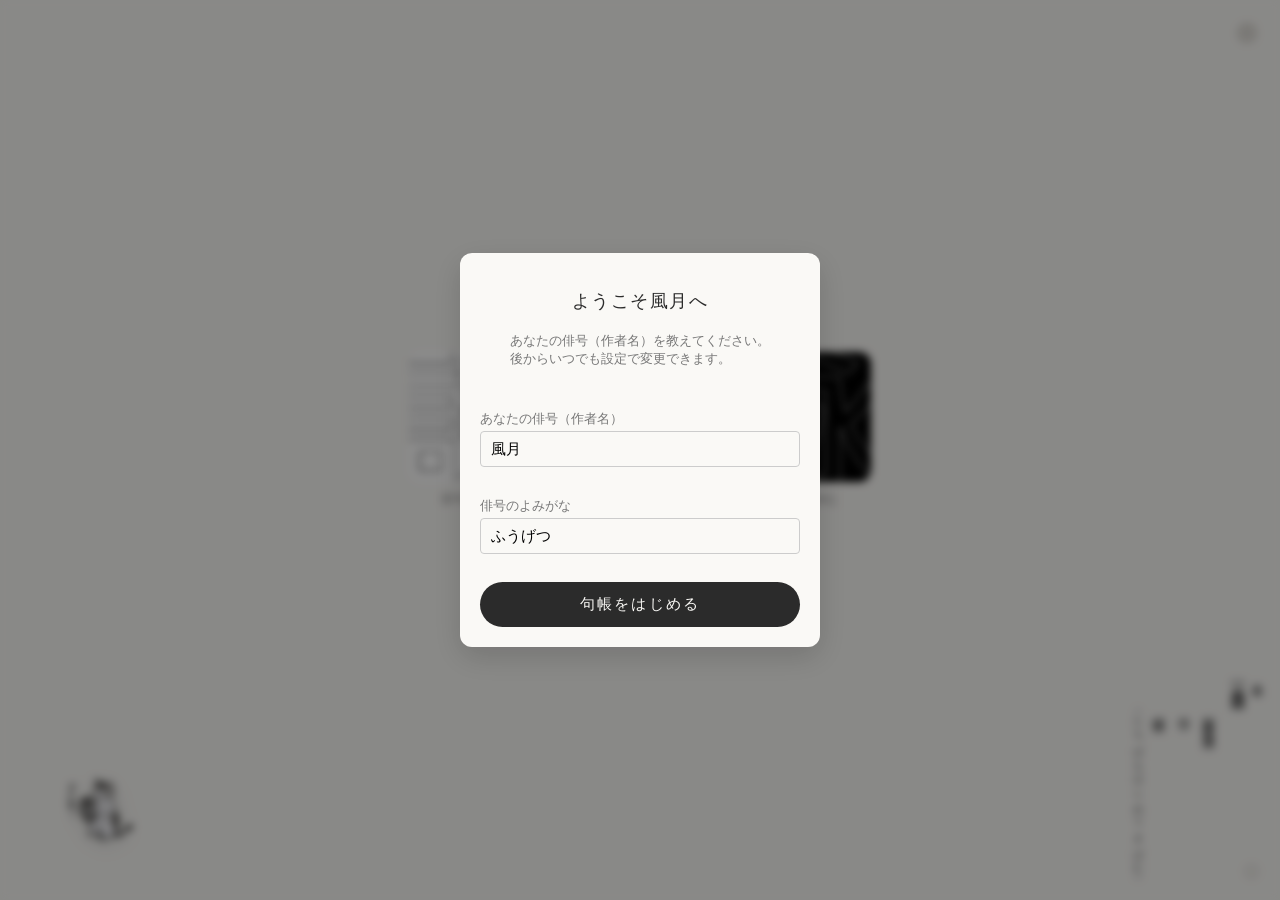
<file: fugetsu-app/index.html>
<!DOCTYPE html>
<html lang="ja">
<head>
    <meta charset="UTF-8">
    <meta name="viewport" content="width=device-width, initial-scale=1.0, maximum-scale=1.0, user-scalable=no, viewport-fit=cover">
    
    <title>句帳風月</title>
    <meta name="mobile-web-app-capable" content="yes">
    <meta name="apple-mobile-web-app-capable" content="yes">
    <meta name="apple-mobile-web-app-status-bar-style" content="black-translucent">
    <meta name="apple-mobile-web-app-title" content="句帳風月">
    <meta name="application-name" content="句帳風月">
    <meta name="theme-color" content="#faf9f6">
    
    <link rel="icon" type="image/png" sizes="192x192" href="icon.png?v=3.0.7">
    <link rel="apple-touch-icon" sizes="180x180" href="icon.png?v=3.0.7">
    <link rel="manifest" href="manifest.json?v=3.0.7">

    <link rel="stylesheet" href="style.css?v=3.0.7">
</head>
<body>

    <!-- 🐾 おみ句じ猫ボタン -->
    <img id="fixedCatBtn" src="omikuji-cat.png" alt="おみ句じを引く" class="fixed-cat-trigger" onclick="triggerRandomOmikuji()" title="おみ句じを引く">

    <!-- 🚪 ① トップ画面 -->
    <div id="startScreen" class="step-screen active">
        <!-- 右上の設定ボタン（フラットSVG・モノトーン） -->
        <div class="top-settings-bar">
            <button class="flat-icon-btn" onclick="openSettingsModal()" title="設定・バックアップ" aria-label="設定">
                <svg width="20" height="20" viewBox="0 0 24 24" fill="none" stroke="currentColor" stroke-width="1.6" stroke-linecap="round" stroke-linejoin="round">
                    <circle cx="12" cy="12" r="3"></circle>
                    <path d="M19.4 15a1.65 1.65 0 0 0 .33 1.82l.06.06a2 2 0 0 1 0 2.83 2 2 0 0 1-2.83 0l-.06-.06a1.65 1.65 0 0 0-1.82-.33 1.65 1.65 0 0 0-1 1.51V21a2 2 0 0 1-2 2 2 2 0 0 1-2-2v-.09A1.65 1.65 0 0 0 9 19.4a1.65 1.65 0 0 0-1.82.33l-.06.06a2 2 0 0 1-2.83 0 2 2 0 0 1 0-2.83l.06-.06a1.65 1.65 0 0 0 .33-1.82 1.65 1.65 0 0 0-1.51-1H3a2 2 0 0 1-2-2 2 2 0 0 1 2-2h.09A1.65 1.65 0 0 0 4.6 9a1.65 1.65 0 0 0-.33-1.82l-.06-.06a2 2 0 0 1 0-2.83 2 2 0 0 1 2.83 0l.06.06a1.65 1.65 0 0 0 1.82.33H9a1.65 1.65 0 0 0 1-1.51V3a2 2 0 0 1 2-2 2 2 0 0 1 2 2v.09a1.65 1.65 0 0 0 1 1.51 1.65 1.65 0 0 0 1.82-.33l.06-.06a2 2 0 0 1 2.83 0 2 2 0 0 1 0 2.83l-.06.06a1.65 1.65 0 0 0-.33 1.82V9a1.65 1.65 0 0 0 1.51 1H21a2 2 0 0 1 2 2 2 2 0 0 1-2 2h-.09a1.65 1.65 0 0 0-1.51 1z"></path>
                </svg>
            </button>
        </div>

        <div class="top-icon-container" id="topIconContainer">
            <div class="top-icon-block" onclick="startYomuMode()">
                <img src="icon_top_input.png" alt="読む" class="top-icon-img">
                <span class="top-icon-sub">俳句を読む</span>
            </div>
            <!-- ▼▼ 季寄せショートカット（設定でON/OFF） ▼▼ -->
            <div id="homeKiyoseBlock" class="top-icon-block hidden" onclick="openSaijikiScreenFromMenu()">
                <img src="kiyose.png" alt="季寄せ" class="top-icon-img" onerror="this.src='icon_top_input.png'">
                <span class="top-icon-sub">季寄せ</span>
            </div>
            <div class="top-icon-block" onclick="startEmuMode()">
                <img src="icon_top_output.png" alt="詠む" class="top-icon-img">
                <span class="top-icon-sub">俳句を詠む</span>
            </div>
        </div>

        <!-- ▼▼ トップ画面右下の暦表示ウィジェット ▼▼ -->
        <div id="calendarWidget" class="calendar-widget">
            <p class="cal-line cal-year" id="calEraYear"></p>
            <p class="cal-line cal-date">
                <span class="cal-large" id="calGregorianDate"></span><span id="calWafu"></span>
            </p>
            <p class="cal-line sub-info" id="calLunar"></p>
            <p class="cal-line sub-info" id="calSolarTerm"></p>
            <p class="cal-line sub-info" id="calMicroseason"></p>
            <div id="calDynamicEvents" style="display: contents;"></div>
        </div>

        <!-- 暦詳細ボタン（フラットSVG「i」） -->
        <div class="cal-info-trigger-wrapper">
            <button id="calInfoBtn" class="cal-info-btn hidden" onclick="openKoyomiDetailModal()" title="本日の暦・行事の詳細" aria-label="暦の詳細">
                <svg width="15" height="15" viewBox="0 0 24 24" fill="none" stroke="currentColor" stroke-width="1.7" stroke-linecap="round" stroke-linejoin="round">
                    <circle cx="12" cy="12" r="10"></circle>
                    <line x1="12" y1="16" x2="12" y2="12"></line>
                    <line x1="12" y1="8" x2="12.01" y2="8"></line>
                </svg>
            </button>
        </div>
    </div>

    <!-- 📖 「読む」画面 -->
    <div id="readScreen" class="step-screen">
        <div class="read-header">
            <div class="read-header-top">
                <div class="breadcrumb">
                    <span class="link" onclick="goToStartScreen()">home</span>
                    <span class="separator">&lt;</span>
                    <span class="current">俳句を読む</span>
                </div>
                
                <div id="searchWrapper" class="subtle-search-wrapper" onclick="expandSearchInput()">
                    <span class="search-icon"><svg width="13" height="13" viewBox="0 0 24 24" fill="none" stroke="currentColor" stroke-width="2" stroke-linecap="round" stroke-linejoin="round"><circle cx="11" cy="11" r="8"></circle><line x1="21" y1="21" x2="16.65" y2="16.65"></line></svg></span>
                    <input type="text" id="kigoFilterInput" class="subtle-search-input" placeholder="検索" oninput="onKigoFilterInputChanged()" onblur="collapseSearchIfEmpty()">
                    <span id="clearKigoFilterBtn" class="search-clear-btn hidden" onclick="clearKigoFilter(event)">✕</span>
                </div>
            </div>

            <!-- ヘッダータイトル（タップで作者切り替え） -->
            <div class="read-title-center" id="readTitleCenter" onclick="openAuthorSelectModal()" title="作者を切り替える">
                <span id="readTitleText">句帳</span>
                <span class="read-title-arrow">▼</span>
            </div>
        </div>
        
        <div class="read-tab-text-group">
            <span id="tabKansei" class="text-tab active" onclick="switchReadTab('完成句')">完成句</span>
            <span class="text-tab-divider">｜</span>
            <span id="tabShitagaki" class="text-tab" onclick="switchReadTab('下書き')">下書き</span>
        </div>

        <!-- スクロール一覧表示 -->
        <div id="readHaikuList" class="horizontal-scroll-container saijiki-scroll-list">
        </div>

        <!-- 📖 一句ずつ表示コンテナ（おみくじ風鑑賞 ＆ 「i」日付表示） -->
        <div id="readSingleContainer" class="read-single-container hidden" ontouchstart="handleKuchoSingleTouchStart(event)" ontouchend="handleKuchoSingleTouchEnd(event)">
            <!-- 右上：「i」ボタン ＆ 日付ポップアップ（アラビア数字 2026/9/1） -->
            <div class="kucho-single-top-right">
                <button id="kuchoSingleInfoBtn" class="flat-icon-btn" onclick="toggleKuchoSingleDateInfo()" title="作句日を見る" aria-label="作句日">
                    <svg width="18" height="18" viewBox="0 0 24 24" fill="none" stroke="currentColor" stroke-width="1.7" stroke-linecap="round" stroke-linejoin="round">
                        <circle cx="12" cy="12" r="10"></circle>
                        <line x1="12" y1="16" x2="12" y2="12"></line>
                        <line x1="12" y1="8" x2="12.01" y2="8"></line>
                    </svg>
                </button>
                <div id="kuchoSingleInfoBox" class="kucho-single-info-box hidden" onclick="hideKuchoSingleDateInfo()" title="タップで隠す">
                    <div id="kuchoSingleInfoDate" class="kucho-single-info-date"></div>
                </div>
            </div>

            <!-- 前後ナビゲーションボタン（時系列） -->
            <button id="kuchoSinglePrevBtn" class="nav-arrow arrow-right" onclick="changeKuchoSingleHaiku(-1)">＞</button> 
            <button id="kuchoSingleNextBtn" class="nav-arrow arrow-left" onclick="changeKuchoSingleHaiku(1)">＜</button>  
            
            <div class="haiku-screen" onclick="onCurrentSingleHaikuClicked()" style="cursor: pointer;">
                <p id="kuchoSinglePhrase" class="phrase"></p>
            </div>
            
            <!-- 下部：句数カウント（例: 3 / 24句） -->
            <div id="kuchoSingleCounter" class="kucho-single-counter"></div>
        </div>
    </div>

    <!-- 🎲 おみ句じ鑑賞スクリーン（ブラインド鑑賞 ＆ 「i」答え合わせ） -->
    <div id="omikujiRoomScreen" class="step-screen">
        <div class="read-header">
            <div class="breadcrumb">
                <span class="link" onclick="goToStartScreen()">home</span>
                <span class="separator">&lt;</span>
                <span class="link" onclick="startYomuMode()">俳句を読む</span>
                <span class="separator">&lt;</span>
                <span class="current">おみ句じ</span>
            </div>
        </div>

        <!-- 右上：答え合わせ用の「i」ボタン ＆ 作者名ポップ（入れ替わり表示） -->
        <div class="omikuji-top-right">
            <button id="omikujiInfoBtn" class="flat-icon-btn" onclick="showOmikujiAuthor()" title="作者を見る" aria-label="作者">
                <svg width="18" height="18" viewBox="0 0 24 24" fill="none" stroke="currentColor" stroke-width="1.7" stroke-linecap="round" stroke-linejoin="round">
                    <circle cx="12" cy="12" r="10"></circle>
                    <line x1="12" y1="16" x2="12" y2="12"></line>
                    <line x1="12" y1="8" x2="12.01" y2="8"></line>
                </svg>
            </button>
            <div id="omikujiInfoBox" class="omikuji-info-box hidden" onclick="hideOmikujiAuthor()" title="タップで隠す">
                <div id="omikujiInfoAuthor" class="omikuji-info-author"></div>
            </div>
        </div>

        <button id="prevBtn" class="nav-arrow arrow-right" onclick="changeOmikujiHaiku(-1)">＞</button> 
        <button id="nextBtn" class="nav-arrow arrow-left" onclick="changeOmikujiHaiku(1)">＜</button>  
        
        <div class="haiku-screen">
            <p id="omikujiPhrase" class="phrase"></p>
        </div>
    </div>

    <!-- 👤 句帳メニュー（四本柱アコーディオン：句帳切替・表示設定・季寄せ・句集印刷）モーダル -->
    <div id="authorSelectModal" class="card-overlay hidden" onclick="closeAuthorSelectModal()">
        <div class="modal-card-content menu-accordion-modal" onclick="event.stopPropagation()">
            <span class="modal-close-corner" onclick="closeAuthorSelectModal()">✕</span>
            <h3 class="modal-title" style="margin-bottom: 5px;">句帳メニュー</h3>
            
            <!-- 一、句帳の切り替え -->
            <div class="menu-pillar-section">
                <div class="pillar-accordion-header" onclick="toggleMenuAccordion('pillarSection1')">
                    <span class="pillar-section-title">一、 句帳の切り替え</span>
                    <span id="pillarArrow1" class="pillar-accordion-arrow">▿</span>
                </div>
                <div id="pillarSection1" class="pillar-accordion-body hidden">
                    <div id="authorSelectList" class="author-select-list"></div>
                </div>
            </div>

            <div class="settings-divider"></div>

            <!-- 二、句帳の表示設定 【新設】 -->
            <div class="menu-pillar-section">
                <div class="pillar-accordion-header" onclick="toggleMenuAccordion('pillarSection2')">
                    <span class="pillar-section-title">二、 句帳の表示設定</span>
                    <span id="pillarArrow2" class="pillar-accordion-arrow">▿</span>
                </div>
                <div id="pillarSection2" class="pillar-accordion-body hidden">
                    <div class="print-setting-row" style="margin-bottom: 12px; margin-top: 4px;">
                        <span class="print-setting-label">表示形式</span>
                        <div class="print-mode-switch-group">
                            <button type="button" id="kuchoModeScrollBtn" class="print-mode-btn active" onclick="setKuchoDisplayMode('scroll')">スクロール</button>
                            <button type="button" id="kuchoModeSingleBtn" class="print-mode-btn" onclick="setKuchoDisplayMode('single')">一句ずつ</button>
                        </div>
                    </div>
                    <div id="kuchoPitchSettingRow" class="print-setting-row" style="margin-bottom: 8px;">
                        <div style="display: flex; justify-content: space-between; width: 100%; align-items: center; margin-bottom: 6px;">
                            <span class="print-setting-label">俳句の間隔（ピッチ）</span>
                            <span id="kuchoPitchValueLabel" style="font-size: 0.8rem; color: #777;">50px</span>
                        </div>
                        <input type="range" id="kuchoPitchSlider" min="15" max="120" value="50" step="5" style="width: 100%; accent-color: #2b2b2b; cursor: pointer;" oninput="onKuchoPitchSliderChanged(this.value)">
                    </div>
                </div>
            </div>

            <div class="settings-divider"></div>

            <!-- 三、季寄せ・歳時記 -->
            <div class="menu-pillar-section">
                <div class="pillar-accordion-header" onclick="toggleMenuAccordion('pillarSection3')">
                    <span class="pillar-section-title">三、 季寄せ・歳時記</span>
                    <span id="pillarArrow3" class="pillar-accordion-arrow">▿</span>
                </div>
                <div id="pillarSection3" class="pillar-accordion-body hidden">
                    <button class="btn btn-outline pillar-action-btn" onclick="openSaijikiScreenFromMenu()">季寄せを開く</button>
                </div>
            </div>

            <div class="settings-divider"></div>

            <!-- 四、 句集の冊子印刷 (PDF) -->
            <div class="menu-pillar-section">
                <div class="pillar-accordion-header" onclick="toggleMenuAccordion('pillarSection4')">
                    <span class="pillar-section-title">四、 句集の冊子印刷 (PDF)</span>
                    <span id="pillarArrow4" class="pillar-accordion-arrow">▿</span>
                </div>
                <div id="pillarSection4" class="pillar-accordion-body hidden">
                    <div class="print-setting-row" style="margin-bottom: 12px; margin-top: 4px;">
                        <span class="print-setting-label">印刷形式</span>
                        <div class="print-mode-switch-group">
                            <button type="button" id="printModeSingleBtn" class="print-mode-btn active" onclick="setPrintMode('single')">片面手折り</button>
                            <button type="button" id="printModeBookletBtn" class="print-mode-btn" onclick="setPrintMode('booklet')">両面小冊子</button>
                        </div>
                    </div>
                    <div class="print-setting-row" style="margin-bottom: 12px;">
                        <span class="print-setting-label">1ページの句数</span>
                        <select id="printLinesPerPage" class="text-input print-select-box">
                            <option value="1">1句（ゆったり）</option>
                            <option value="2">2句</option>
                            <option value="3" selected>3句（標準）</option>
                            <option value="4">4句</option>
                            <option value="5">5句</option>
                        </select>
                    </div>
                    <button class="btn pillar-action-btn" onclick="printSelectedBooklet()">印刷 (PDF)</button>
                    <div id="printSubNote" class="print-sub-note" style="margin-top: 8px; line-height: 1.4;">※片面印刷：半分に折って重ねるだけの簡単製本</div>
                </div>
            </div>
        </div>
    </div>

    <!-- 🌸 【新画面】季寄せ・歳時記 大画面 -->
    <div id="saijikiScreen" class="step-screen">
        <div class="read-header">
            <div class="read-header-top">
                <div class="breadcrumb">
                    <span class="link" onclick="goToStartScreen()">home</span>
                    <span class="separator">&lt;</span>
                    <span class="link" onclick="startYomuMode()">俳句を読む</span>
                    <span class="separator">&lt;</span>
                    <span class="current">季寄せ</span>
                </div>
                
                <div id="saijikiSearchWrapper" class="subtle-search-wrapper" onclick="expandSaijikiSearchInput()">
                    <span class="search-icon"><svg width="13" height="13" viewBox="0 0 24 24" fill="none" stroke="currentColor" stroke-width="2" stroke-linecap="round" stroke-linejoin="round"><circle cx="11" cy="11" r="8"></circle><line x1="21" y1="21" x2="16.65" y2="16.65"></line></svg></span>
                    <input type="text" id="saijikiSearchInput" class="subtle-search-input" placeholder="季語検索" oninput="onSaijikiSearchChanged()" onblur="collapseSaijikiSearchIfEmpty()">
                    <span id="clearSaijikiSearchBtn" class="search-clear-btn hidden" onclick="clearSaijikiSearch(event)">✕</span>
                </div>
            </div>

            <!-- 季節タブ -->
            <div class="saijiki-season-tabs">
                <span id="stabHaru" class="text-tab active" onclick="switchSaijikiSeason('haru')">春</span>
                <span class="text-tab-divider">｜</span>
                <span id="stabNatsu" class="text-tab" onclick="switchSaijikiSeason('natsu')">夏</span>
                <span class="text-tab-divider">｜</span>
                <span id="stabAki" class="text-tab" onclick="switchSaijikiSeason('aki')">秋</span>
                <span class="text-tab-divider">｜</span>
                <span id="stabHuyu" class="text-tab" onclick="switchSaijikiSeason('huyu')">冬</span>
                <span class="text-tab-divider">｜</span>
                <span id="stabShinnen" class="text-tab" onclick="switchSaijikiSeason('shinnen')">新年</span>
            </div>

            <!-- 並び順切り替えスイッチ（五十音順・時候順） -->
            <div class="saijiki-mode-switch">
                <span id="smodeGojuon" class="mode-tab active" onclick="switchSaijikiMode('gojuon')">五十音順</span>
                <span class="mode-tab-divider">・</span>
                <span id="smodeJikou" class="mode-tab" onclick="switchSaijikiMode('jikou')">時候順</span>
            </div>
        </div>

        <!-- 🌸 和モダン 透かしフロート見出し（ウォーターマーク） -->
        <div id="saijikiWatermark" class="saijiki-watermark hidden">
            <span id="wmTiming" class="wm-timing">三春</span>
            <span id="wmCat" class="wm-cat">時候</span>
        </div>

        <!-- 季語横スクロールコンテナ（右から左へ並ぶ縦書き季語） -->
        <div id="saijikiKigoList" class="horizontal-scroll-container saijiki-kigo-scroll-list">
        </div>
    </div>

    <!-- 🌸 季語解説ポップアップカード（うてなモデル＋マイ歳時記自作句表示） -->
    <div id="kigoCardOverlay" class="card-overlay hidden" onclick="closeKigoCard()">
        <div class="kigo-card-content" onclick="event.stopPropagation()">
            <span class="modal-close-corner" onclick="closeKigoCard()">✕</span>
            <!-- 右から左への縦書きカラム -->
            <div class="card-column parent-kigo-col" id="cardParentKigo"></div>
            <div class="card-column child-kigo-col" id="cardChildKigo"></div>
            <div class="card-column desc-kigo-col" id="cardDesc"></div>
            <!-- 自作句・登録句カラム（作品がある場合） -->
            <div class="works-kigo-col" id="cardWorks"></div>
        </div>
    </div>

    <!-- 💡 句の詳細・操作モーダル -->
    <div id="haikuDetailModal" class="card-overlay hidden" onclick="closeHaikuDetailModal()">
        <div class="modal-card-content" onclick="event.stopPropagation()">
            <span class="modal-close-corner" onclick="closeHaikuDetailModal()">✕</span>
            <div id="modalPhrase" class="modal-phrase-single-line"></div>
            <div id="modalActions" class="modal-text-actions"></div>
        </div>
    </div>

    <!-- 📜 暦・行事詳細モーダル -->
    <div id="koyomiDetailModal" class="card-overlay hidden" onclick="closeKoyomiDetailModal()">
        <div class="modal-card-content koyomi-detail-modal-content" onclick="event.stopPropagation()">
            <span class="modal-close-corner" onclick="closeKoyomiDetailModal()">✕</span>
            <div class="koyomi-detail-header">
                <div id="koyomiModalDate" class="koyomi-detail-date"></div>
                <div class="koyomi-detail-sub-group">
                    <div id="koyomiModalLunar" class="koyomi-detail-sub-line"></div>
                    <div id="koyomiModalSekki" class="koyomi-detail-sub-line"></div>
                    <div id="koyomiModalKou" class="koyomi-detail-sub-line"></div>
                </div>
            </div>
            <div id="koyomiModalList" class="koyomi-detail-list"></div>
        </div>
    </div>

    <!-- ⚙️ 設定・バックアップモーダル -->
    <div id="settingsModal" class="card-overlay hidden" onclick="closeSettingsModal()">
        <div class="modal-card-content menu-accordion-modal settings-modal-content" onclick="event.stopPropagation()">
            <span class="modal-close-corner" onclick="closeSettingsModal()">✕</span>
            <h3 class="modal-title" style="margin-bottom: 8px;">句帳の設定</h3>
            
            <!-- 一、 俳号の変更 -->
            <div class="menu-pillar-section">
                <div class="pillar-accordion-header" onclick="toggleSettingsAccordion('settingSection1')">
                    <span class="pillar-section-title">一、 俳号の変更</span>
                    <span id="settingArrow1" class="pillar-accordion-arrow">▿</span>
                </div>
                <div id="settingSection1" class="pillar-accordion-body hidden">
                    <div class="settings-form" style="margin-top: 4px; width: 100%;">
                        <div class="form-group" style="margin-bottom: 6px;">
                            <label class="form-label">作者名</label>
                            <input type="text" id="settingAuthorName" class="text-input" placeholder="例：風月">
                        </div>
                        <div class="form-group" style="margin-bottom: 8px;">
                            <label class="form-label">よみがな</label>
                            <input type="text" id="settingAuthorKana" class="text-input" placeholder="例：ふうげつ">
                        </div>
                        <button class="btn pillar-action-btn gothic-btn" style="margin: 0 auto;" onclick="saveAuthorSettings()">変更を保存</button>
                    </div>
                </div>
            </div>

            <div class="settings-divider"></div>

            <!-- 二、 過去の句を取込む -->
            <div class="menu-pillar-section">
                <div class="pillar-accordion-header" onclick="toggleSettingsAccordion('settingSection2')">
                    <span class="pillar-section-title">二、 過去の句を取込む</span>
                    <span id="settingArrow2" class="pillar-accordion-arrow">▿</span>
                </div>
                <div id="settingSection2" class="pillar-accordion-body hidden">
                    <div style="display: flex; flex-direction: column; gap: 8px; margin-top: 6px; padding-left: 10px;">
                        <div class="pillar-text-link" onclick="openBatchImportModal()">
                            ① テキストを貼り付けて取込み
                        </div>
                        <div class="pillar-text-link" onclick="openExcelImportModal()">
                            ② エクセルから取込み
                        </div>
                    </div>
                </div>
            </div>

            <div class="settings-divider"></div>

            <!-- 三、 他の端末と同期 -->
            <div class="menu-pillar-section">
                <div class="pillar-accordion-header" onclick="toggleSettingsAccordion('settingSection3')">
                    <span class="pillar-section-title">三、 他の端末と同期</span>
                    <span id="settingArrow3" class="pillar-accordion-arrow">▿</span>
                </div>
                <div id="settingSection3" class="pillar-accordion-body hidden">
                    <div style="display: flex; flex-direction: column; gap: 8px; margin-top: 6px; padding-left: 10px;">
                        <div class="pillar-text-link" onclick="openSyncKeyHelpModal()">
                            ① 暗号キー接続
                        </div>
                        <div class="pillar-text-link" onclick="openCloudGuideModal()">
                            ② google自動完全同期
                        </div>
                    </div>
                </div>
            </div>

            <div class="settings-divider"></div>

            <!-- 四、 ごみ箱（削除した句の復元） -->
            <div class="menu-pillar-section">
                <div class="pillar-accordion-header" onclick="toggleSettingsAccordion('settingSectionTrash')">
                    <span class="pillar-section-title">四、 ごみ箱（削除した句）</span>
                    <span id="settingArrowTrash" class="pillar-accordion-arrow">▿</span>
                </div>
                <div id="settingSectionTrash" class="pillar-accordion-body hidden">
                    <div id="trashHaikuList" class="trash-haiku-list" style="width: 100%;"></div>
                    <div class="settings-sub-note" style="font-size: 0.72rem; margin-top: 8px; text-align: center; width: 100%;">※削除から30日以内であれば元に戻せます</div>
                    <div style="text-align: right; width: 100%; margin-top: 4px;">
                        <button type="button" id="emptyTrashBtn" onclick="emptyTrashList()" style="font-size: 0.70rem; color: #a94442; background: none; border: none; cursor: pointer; text-decoration: underline; padding: 2px 0;">ゴミ箱を空にする</button>
                    </div>
                </div>
            </div>

            <div class="settings-divider"></div>

            <!-- 五、 句帳の保存と復元 -->
            <div class="menu-pillar-section">
                <div class="pillar-accordion-header" onclick="toggleSettingsAccordion('settingSection5')">
                    <span class="pillar-section-title">五、 句帳の保存と復元</span>
                    <span id="settingArrow5" class="pillar-accordion-arrow">▿</span>
                </div>
                <div id="settingSection5" class="pillar-accordion-body hidden">
                    <div style="display: flex; flex-direction: column; gap: 8px; margin-top: 6px; padding-left: 10px;">
                        <div class="pillar-text-link" onclick="exportHaikuData()">
                            ① バックアップをファイルに保存
                        </div>
                        <div class="pillar-text-link" onclick="triggerImportFileInput()">
                            ② ファイルから句帳を復元
                        </div>
                    </div>
                </div>
            </div>

            <div class="settings-divider"></div>

            <!-- 六、 表示・各種設定 -->
            <div class="menu-pillar-section">
                <div class="pillar-accordion-header" onclick="toggleSettingsAccordion('settingSection6')">
                    <span class="pillar-section-title">六、 表示・各種設定</span>
                    <span id="settingArrow6" class="pillar-accordion-arrow">▿</span>
                </div>
                <div id="settingSection6" class="pillar-accordion-body hidden">
                    <div class="settings-form" style="width: 100%; margin-top: 4px;">
                        <div class="form-group" style="margin-bottom: 10px;">
                            <label class="form-label" style="margin-bottom: 4px;">文字サイズ</label>
                            <div class="font-size-switch-group">
                                <button type="button" id="fontSizeNormalBtn" class="font-size-btn active" onclick="setFontSizeMode('normal')">標準</button>
                                <button type="button" id="fontSizeLargeBtn" class="font-size-btn" onclick="setFontSizeMode('large')">大文字</button>
                            </div>
                        </div>
                        <div class="form-group" style="margin-bottom: 10px;">
                            <label class="form-label" style="margin-bottom: 4px;">フォント形式</label>
                            <div class="font-size-switch-group">
                                <button type="button" id="fontMinchoBtn" class="font-size-btn active" onclick="setFontFamilyMode('mincho')">明朝</button>
                                <button type="button" id="fontGothicBtn" class="font-size-btn" onclick="setFontFamilyMode('gothic')">ゴシック</button>
                            </div>
                        </div>
                    </div>
                    <div class="settings-checkbox-group" style="padding-top: 2px;">
                        <label class="settings-checkbox-row">
                            <input type="checkbox" id="settingHideHomeKiyose" onchange="onSettingCheckboxChanged()">
                            <span>ホーム画面から「季寄せ」を削除</span>
                        </label>
                    </div>
                </div>
            </div>

            <div class="settings-divider"></div>

            <!-- 七、 おみ句じ機能の設定 -->
            <div class="menu-pillar-section">
                <div class="pillar-accordion-header" onclick="toggleSettingsAccordion('settingSection7')">
                    <span class="pillar-section-title">七、 おみ句じ機能の設定</span>
                    <span id="settingArrow7" class="pillar-accordion-arrow">▿</span>
                </div>
                <div id="settingSection7" class="pillar-accordion-body hidden">
                    <p class="settings-desc" style="font-size: 0.72rem; color: #888; margin-top: 4px; margin-bottom: 10px; line-height: 1.4;">
                        おみ句じとは画面左下にいる猫が振ってくれる句のくじ引きです。
                    </p>

                    <div class="settings-checkbox-group" style="margin-bottom: 12px;">
                        <label class="settings-checkbox-row">
                            <input type="checkbox" id="settingStartupOmikuji" onchange="onSettingCheckboxChanged()">
                            <span>起動時におみ句じを表示</span>
                        </label>
                    </div>

                    <div class="form-group" style="margin-bottom: 6px;">
                        <label class="form-label" style="margin-bottom: 6px; font-weight: 600;">おみ句じで表示される句の設定</label>
                        
                        <div style="display: flex; flex-direction: column; gap: 6px; margin-bottom: 8px;">
                            <label class="settings-checkbox-row" style="cursor: pointer;">
                                <input type="radio" name="omikujiScopeRadio" value="ALL" onchange="onOmikujiScopeChanged('ALL')">
                                <span style="font-size: 0.82rem;">全句を表示</span>
                            </label>
                            <label class="settings-checkbox-row" style="cursor: pointer;">
                                <input type="radio" name="omikujiScopeRadio" value="MINE" onchange="onOmikujiScopeChanged('MINE')">
                                <span style="font-size: 0.82rem;">自分の句だけを表示</span>
                            </label>
                            <label class="settings-checkbox-row" style="cursor: pointer;">
                                <input type="radio" name="omikujiScopeRadio" value="AUTHORS" onchange="onOmikujiScopeChanged('AUTHORS')">
                                <span style="font-size: 0.82rem;">特定の作者だけを表示</span>
                            </label>
                        </div>

                        <!-- 特定作者選択ボックス（特定の作者が選択されている時のみ表示） -->
                        <div id="omikujiAuthorsBox" class="hidden" style="max-height: 140px; overflow-y: auto; border: 1px solid #ede8e1; border-radius: 4px; padding: 6px 10px; background: #faf9f6; box-sizing: border-box;">
                            <div id="omikujiAuthorsList" style="display: flex; flex-direction: column; gap: 5px;"></div>
                        </div>
                    </div>
                </div>
            </div>
            
            <div class="settings-footer-action-area" style="margin-top: 14px; display: flex; flex-direction: column; align-items: center; gap: 6px;">
                <input type="file" id="importFileInput" accept=".json" style="display: none;" onchange="importHaikuData(event)">
                <button type="button" class="safe-update-btn" onclick="checkForAppUpdate()">最新版を確認・更新</button>
                <div class="app-version-note">おみ句じ句帳 - 風月 v2.0</div>
            </div>
        </div>
    </div>

    <!-- 👋 初回起動時：俳号設定モーダル -->
    <div id="welcomeModal" class="card-overlay hidden">
        <div class="modal-card-content" onclick="event.stopPropagation()">
            <h3 class="modal-title" style="font-size: 1.15rem; margin-bottom: 5px;">ようこそ風月へ</h3>
            <p class="settings-desc" style="margin-bottom: 15px;">あなたの俳号（作者名）を教えてください。<br>後からいつでも設定で変更できます。</p>
            <div class="settings-form" style="width: 100%;">
                <div class="form-group" style="margin-bottom: 10px;">
                    <label class="form-label">あなたの俳号（作者名）</label>
                    <input type="text" id="welcomeAuthorName" class="text-input" placeholder="例：風月、芭蕉" value="風月">
                </div>
                <div class="form-group" style="margin-bottom: 15px;">
                    <label class="form-label">俳号のよみがな</label>
                    <input type="text" id="welcomeAuthorKana" class="text-input" placeholder="例：ふうげつ、ばしょう" value="ふうげつ">
                </div>
                <button class="btn" style="margin-top: 5px;" onclick="completeWelcomeSetup()">句帳をはじめる</button>
            </div>
        </div>
    </div>

    <!-- 💡 定期バックアップ案内モーダル -->
    <div id="backupReminderModal" class="card-overlay hidden">
        <div class="modal-card-content" style="max-width: 320px; text-align: center;" onclick="event.stopPropagation()">
            <h3 class="modal-title" style="font-size: 1.15rem; margin-bottom: 8px;">大切な作品のバックアップ</h3>
            <p id="backupReminderMsg" class="settings-desc" style="margin-bottom: 18px; line-height: 1.6; font-size: 0.88rem;">大切な俳句が蓄積されています。<br>万が一のスマホ故障や紛失に備えて、端末にバックアップを保存しますか？</p>
            <div class="btn-group" style="flex-direction: column; gap: 8px; width: 100%;">
                <button class="btn" style="padding: 10px 0; font-size: 0.9rem;" onclick="acceptBackupReminder()">今すぐ端末に保存</button>
                <button class="btn btn-outline" style="padding: 8px 0; font-size: 0.85rem; border: none; color: #888;" onclick="closeBackupReminderModal()">後で通知する</button>
            </div>
        </div>
    </div>

    <!-- 📝 テキスト一括取り込みモーダル -->
    <div id="batchImportModal" class="card-overlay hidden" onclick="closeBatchImportModal()">
        <div class="modal-card-content" style="max-width: 360px; text-align: left;" onclick="event.stopPropagation()">
            <span class="modal-close-corner" onclick="closeBatchImportModal()">✕</span>
            <h3 class="modal-title" style="font-size: 0.90rem; text-align: center; margin-bottom: 8px; white-space: nowrap;">テキストから一括取込み</h3>
            <p class="settings-desc" style="font-size: 0.74rem; color: #666; margin-bottom: 8px; line-height: 1.4;">
                句をまとめて貼り付けてください。自動で季語・季節を判定します。
            </p>
            <div style="display: flex; gap: 6px; margin-bottom: 8px;">
                <input type="text" id="batchAuthorName" class="text-input" style="flex: 1.5; font-size: 0.82rem; padding: 6px 8px;" placeholder="作者名（省略時は自作）">
                <input type="text" id="batchAuthorKana" class="text-input" style="flex: 1; font-size: 0.82rem; padding: 6px 8px;" placeholder="よみがな">
            </div>
            <textarea id="batchImportTextarea" class="batch-import-textarea" style="width: 100%; height: 130px; font-size: 0.82rem; line-height: 1.5; padding: 8px; border: 1px solid #ddd; border-radius: 4px; background: #faf9f6; resize: vertical;" placeholder="夕立やはちすを笠にかぶり行く
小娘の団扇つかふや青すだれ
木をつみて夜の明やすき小窓かな

※「句 作者名」や「作者：子規」の指定も可能"></textarea>
            <div style="display: flex; gap: 10px; margin-top: 12px; justify-content: center;">
                <button class="btn btn-outline" style="min-width: 90px; padding: 8px 16px; font-size: 0.82rem; text-align: center;" onclick="closeBatchImportModal()">閉じる</button>
                <button class="btn btn-outline" style="min-width: 100px; padding: 8px 18px; font-size: 0.82rem; text-align: center; background: #4a4439; color: #fff; border-color: #4a4439;" onclick="executeBatchImport()">一括登録</button>
            </div>
        </div>
    </div>

    <!-- エクセルから取込みモーダル -->
    <div id="excelImportModal" class="card-overlay hidden" onclick="closeExcelImportModal()">
        <div class="modal-card-content" style="max-width: 360px; text-align: left;" onclick="event.stopPropagation()">
            <span class="modal-close-corner" onclick="closeExcelImportModal()">✕</span>
            <h3 class="modal-title" style="font-size: 0.90rem; text-align: center; margin-bottom: 8px; white-space: nowrap; letter-spacing: -0.01em;">エクセル／スプレッドシートのURLから取込み</h3>
            
            <p class="settings-desc" style="font-size: 0.74rem; color: #666; margin-bottom: 8px; line-height: 1.4;">
                ※「リンクを知っている全員が閲覧可」の共有URLを貼り付けてください。
            </p>

            <div style="display: flex; justify-content: space-between; align-items: center; margin-bottom: 10px;">
                <span style="font-size: 0.72rem; color: #888;">列：俳句, 作者, よみがな, 季語, 作句日</span>
                <button type="button" class="btn btn-outline" style="padding: 3px 8px; font-size: 0.72rem;" onclick="downloadSampleCsv()">見本CSV保存</button>
            </div>

            <div style="display: flex; gap: 8px; align-items: center;">
                <input type="url" id="excelImportUrlInput" class="text-input" style="flex: 2; font-size: 0.82rem; padding: 7px 10px;" placeholder="URLを貼付">
                <button type="button" class="btn btn-outline" style="flex: 1; padding: 7px 0; font-size: 0.76rem; text-align: center;" onclick="executeExcelImport()">取込む</button>
            </div>

            <p style="font-size: 0.70rem; color: #999; margin-top: 8px; line-height: 1.3;">
                ※最小限「俳句」列のみでも取り込めます（季語や季節は自動補完）。
            </p>
        </div>
    </div>

    <!-- ① 暗号キー接続モーダル -->
    <div id="syncKeyHelpModal" class="card-overlay hidden" onclick="closeSyncKeyHelpModal()">
        <div class="modal-card-content" style="max-width: 360px; text-align: left;" onclick="event.stopPropagation()">
            <span class="modal-close-corner" onclick="closeSyncKeyHelpModal()">✕</span>
            <h3 class="modal-title" style="font-size: 0.90rem; text-align: center; margin-bottom: 8px; white-space: nowrap;">暗号キー接続</h3>
            
            <p class="settings-desc" style="font-size: 0.74rem; color: #666; margin-bottom: 12px; line-height: 1.4;">
                暗号キーを入力するだけで、同じ暗号キーを持つ端末同士がリアルタイムに完全同期します。
            </p>

            <!-- 1行サンドイッチ方式: [キーを発行] [829-334] [接続] -->
            <div style="display: flex; gap: 6px; align-items: center;">
                <button type="button" class="btn btn-outline" style="padding: 7px 8px; font-size: 0.74rem; white-space: nowrap;" onclick="generateSyncKey()">キーを発行</button>
                <input type="text" id="inputSyncKey" class="text-input" style="flex: 1; min-width: 0; font-size: 0.84rem; padding: 7px 6px; text-align: center;" placeholder="暗号キー">
                <button type="button" class="btn btn-outline" style="padding: 7px 12px; font-size: 0.74rem; white-space: nowrap;" onclick="connectSyncKey()">接続</button>
            </div>

            <!-- 状態表示テキスト（余計なボタンは排除） -->
            <div id="syncStatusText" style="margin-top: 10px; font-size: 0.76rem; text-align: center; color: #888;">未接続</div>

            <p class="settings-desc" style="font-size: 0.70rem; color: #999; margin-top: 8px; text-align: center; line-height: 1.3;">
                ※両方の端末でアプリを開いているときに同期されます。
            </p>
        </div>
    </div>

    <!-- ② Google自動完全同期モーダル -->
    <div id="cloudGuideModal" class="card-overlay hidden" onclick="closeCloudGuideModal()">
        <div class="modal-card-content" style="max-width: 360px; text-align: left; max-height: 85vh; overflow-y: auto;" onclick="event.stopPropagation()">
            <span class="modal-close-corner" onclick="closeCloudGuideModal()">✕</span>
            <h3 class="modal-title" style="font-size: 0.90rem; text-align: center; margin-bottom: 8px; white-space: nowrap;">google自動完全同期</h3>
            
            <p class="settings-desc" style="font-size: 0.74rem; color: #666; margin-bottom: 8px; line-height: 1.4;">
                句を詠むたびにGoogleスプレッドシートへ自動保存されます。
            </p>

            <div style="display: flex; gap: 8px; align-items: center;">
                <input type="url" id="settingCloudSyncUrl" class="text-input" style="flex: 2; font-size: 0.82rem; padding: 7px 10px;" placeholder="GASウェブアプリURLを貼付">
                <button type="button" class="btn btn-outline" style="flex: 1; padding: 7px 0; font-size: 0.76rem; text-align: center;" onclick="saveCloudSyncSettings()">保存</button>
            </div>

            <div style="margin-top: 12px; border-top: 1px solid #ede8e1; padding-top: 8px;">
                <div style="display: flex; justify-content: space-between; align-items: center; margin-bottom: 4px;">
                    <span style="font-size: 0.76rem; font-weight: 600; color: #555;">GASスクリプトコード</span>
                    <button type="button" class="btn btn-outline" style="padding: 2px 8px; font-size: 0.70rem;" onclick="copyGasCode()">コードをコピー</button>
                </div>
                <textarea id="gasScriptCodeBlock" readonly class="gas-code-textarea" style="width: 100%; height: 95px; font-family: monospace; font-size: 0.70rem; padding: 6px; border: 1px solid #ddd; border-radius: 4px; background: #f8f8f8; resize: none;">function doGet(e) {
  if (e && e.parameter && e.parameter.action) return handleRequest(e);
  var ss = SpreadsheetApp.getActiveSpreadsheet();
  var sheet = ss.getSheetByName('俳句集成') || ss.getSheets()[0];
  return ContentService.createTextOutput(JSON.stringify({rows: sheet.getDataRange().getDisplayValues()})).setMimeType(ContentService.MimeType.JSON);
}
function doPost(e) { return handleRequest(e); }
function handleRequest(e) {
  var ss = SpreadsheetApp.getActiveSpreadsheet();
  var sheet = ss.getSheetByName('俳句集成') || ss.getSheets()[0];
  var p = e.parameter, action = p.action || 'save', oldPhrase = p.oldPhrase || '', targetRow = 0;
  if (oldPhrase !== '') {
    var cell = sheet.getRange("A:A").createTextFinder(oldPhrase).matchEntireCell(true).findNext();
    if (cell) targetRow = cell.getRow();
  }
  if (action === 'delete') {
    if (targetRow > 1) sheet.deleteRow(targetRow);
    return ContentService.createTextOutput(JSON.stringify({status:'deleted'})).setMimeType(ContentService.MimeType.JSON);
  }
  if (action === 'changeStatus') {
    if (targetRow > 1) sheet.getRange(targetRow, 11).setValue(p.status || '下書き');
    return ContentService.createTextOutput(JSON.stringify({status:'status_changed'})).setMimeType(ContentService.MimeType.JSON);
  }
  var rowData = [p.phrase||'', p.author||'風月', p.authorKana||'ふうげつ', p.kigo||'', p.parentKigo||'', p.parentKana||'', p.season||'', p.detailSeason||'', '', '', p.status||'完成句', p.sakkuDate||''];
  if (targetRow > 1) sheet.getRange(targetRow, 1, 1, rowData.length).setValues([rowData]);
  else sheet.appendRow(rowData);
  return ContentService.createTextOutput(JSON.stringify({status:'success'})).setMimeType(ContentService.MimeType.JSON);
}</textarea>
            </div>
        </div>
    </div>

    <!-- 🔔 共通トースト通知 -->
    <div id="appToast" class="app-toast hidden"></div>

    <!-- 🖋️ ステップ1：句の入力（完全縦書き作句空間） -->
    <div id="step1" class="step-screen">
        <div class="step1-header-area">
            <div class="step-title">【一】 句の入力</div>
            <div class="step1-sub-bar">
                <button type="button" class="step1-top-kiyose-btn" onclick="openStep1KiyoseModal()">季寄せ</button>
            </div>
        </div>
        
        <!-- 🌸 20文字完全1行・直接縦書き作句ステージ（余白タップでキーボードを閉じる） -->
        <div class="step1-vertical-container" onclick="onStep1ContainerClicked(event)">
            <textarea id="inputPhrase" class="step1-direct-vertical-input" placeholder="ここに一句入力してください" autocomplete="off" spellcheck="false" maxlength="20" rows="1" oninput="onStep1DirectInput(this)" onkeydown="onStep1DirectKeyDown(event)" onblur="adjustStep1FontSize(this)" onfocus="adjustStep1FontSize(this)" onclick="event.stopPropagation()"></textarea>
        </div>

        <div class="btn-group step1-btn-group">
            <button class="btn btn-outline gothic-btn" onclick="cancelEmuMode()">戻る</button>
            <button class="btn gothic-btn" onclick="goToStep2()">次へ</button>
        </div>
    </div>

    <!-- 🌸 【作句用】季寄せフロートモーダル（静かに浮き上がるシート） -->
    <div id="step1KiyoseModal" class="card-overlay hidden" onclick="closeStep1KiyoseModal()">
        <div class="modal-card-content step1-kiyose-modal-sheet" onclick="event.stopPropagation()">
            <span class="modal-close-corner" onclick="closeStep1KiyoseModal()">✕</span>
            <h3 class="modal-title" style="font-size: 0.95rem; margin-bottom: 8px;">季寄せ</h3>

            <!-- トレイヘッダー（季節タブ ＆ 検索バー） -->
            <div class="step1-tray-header">
                <div class="step1-season-tabs">
                    <span id="sttabHaru" class="text-tab active" onclick="switchStep1Season('haru')">春</span>
                    <span class="text-tab-divider">｜</span>
                    <span id="sttabNatsu" class="text-tab" onclick="switchStep1Season('natsu')">夏</span>
                    <span class="text-tab-divider">｜</span>
                    <span id="sttabAki" class="text-tab" onclick="switchStep1Season('aki')">秋</span>
                    <span class="text-tab-divider">｜</span>
                    <span id="sttabHuyu" class="text-tab" onclick="switchStep1Season('huyu')">冬</span>
                    <span class="text-tab-divider">｜</span>
                    <span id="sttabShinnen" class="text-tab" onclick="switchStep1Season('shinnen')">新年</span>
                </div>
                <div id="step1SearchWrapper" class="subtle-search-wrapper step1-search-box" onclick="expandStep1SearchInput()">
                    <span class="search-icon"><svg width="12" height="12" viewBox="0 0 24 24" fill="none" stroke="currentColor" stroke-width="2" stroke-linecap="round" stroke-linejoin="round"><circle cx="11" cy="11" r="8"></circle><line x1="21" y1="21" x2="16.65" y2="16.65"></line></svg></span>
                    <input type="text" id="step1SearchInput" class="subtle-search-input" placeholder="季語検索" oninput="onStep1SearchChanged()" onblur="collapseStep1SearchIfEmpty()">
                    <span id="clearStep1SearchBtn" class="search-clear-btn hidden" onclick="clearStep1Search(event)">✕</span>
                </div>
            </div>
            <!-- トレイ内並び順切り替えスイッチ -->
            <div class="step1-mode-switch">
                <span id="stmodeGojuon" class="mode-tab active" onclick="switchStep1Mode('gojuon')">五十音順</span>
                <span class="mode-tab-divider">・</span>
                <span id="stmodeJikou" class="mode-tab" onclick="switchStep1Mode('jikou')">時候順</span>
            </div>
            <!-- トレイ内透かし見出し -->
            <div id="step1Watermark" class="saijiki-watermark step1-watermark hidden">
                <span id="stWmTiming" class="wm-timing">三春</span>
                <span id="stWmCat" class="wm-cat">時候</span>
            </div>
            <!-- 季語リスト（タップで季語カードを開く） -->
            <div id="step1KigoList" class="horizontal-scroll-container step1-kigo-scroll-list"></div>
            <!-- トレイ内五十音ジャンプバー -->
            <div id="step1GojuonBar" class="gojuon-jump-bar step1-jump-bar">
                <span class="jump-tab" onclick="jumpToStep1Gojuon('わ')">わ</span>
                <span class="jump-tab-dot">・</span>
                <span class="jump-tab" onclick="jumpToStep1Gojuon('ら')">ら</span>
                <span class="jump-tab-dot">・</span>
                <span class="jump-tab" onclick="jumpToStep1Gojuon('や')">や</span>
                <span class="jump-tab-dot">・</span>
                <span class="jump-tab" onclick="jumpToStep1Gojuon('ま')">ま</span>
                <span class="jump-tab-dot">・</span>
                <span class="jump-tab" onclick="jumpToStep1Gojuon('は')">は</span>
                <span class="jump-tab-dot">・</span>
                <span class="jump-tab" onclick="jumpToStep1Gojuon('な')">な</span>
                <span class="jump-tab-dot">・</span>
                <span class="jump-tab" onclick="jumpToStep1Gojuon('た')">た</span>
                <span class="jump-tab-dot">・</span>
                <span class="jump-tab" onclick="jumpToStep1Gojuon('さ')">さ</span>
                <span class="jump-tab-dot">・</span>
                <span class="jump-tab" onclick="jumpToStep1Gojuon('か')">か</span>
                <span class="jump-tab-dot">・</span>
                <span class="jump-tab" onclick="jumpToStep1Gojuon('あ')">あ</span>
            </div>
        </div>
    </div>

    <!-- 🏷️ ステップ2：情報の確認 -->
    <div id="step2" class="step-screen">
        <div class="step-title">【二】 情報の確認</div>
        <div class="step2-content">
            <div class="kigo-check-card">
                <div class="kigo-prompt">
                    自動検出された季語<br>
                    <div id="detectedKigoText" style="margin-top: 5px; font-weight: bold;"></div>
                </div>
                <div class="form-group" style="margin-top: 15px;">
                    <label class="form-label">季語（親季語）</label>
                    <input type="text" id="kigoInput" class="text-input" placeholder="例：酉の市、桜" onblur="checkAndHokanKigoData()">
                </div>
                <div class="form-group">
                    <label class="form-label">季節</label>
                    <select id="seasonSelect" class="text-input">
                        <option value="haru">春</option>
                        <option value="natsu">夏</option>
                        <option value="aki">秋</option>
                        <option value="huyu">冬</option>
                        <option value="shinnen">新年</option>
                        <option value="muki">無季</option>
                    </select>
                </div>
                <div class="form-group">
                    <label class="form-label">詳細季節</label>
                    <select id="detailSeasonSelect" class="text-input">
                        <option value="">（選択なし）</option>
                        <option value="新年">新年</option>
                        <option value="初春">初春</option>
                        <option value="仲春">仲春</option>
                        <option value="晩春">晩春</option>
                        <option value="三春">三春</option>
                        <option value="初夏">初夏</option>
                        <option value="仲夏">仲夏</option>
                        <option value="晩夏">晩夏</option>
                        <option value="三夏">三夏</option>
                        <option value="初秋">初秋</option>
                        <option value="仲秋">仲秋</option>
                        <option value="晩秋">晩秋</option>
                        <option value="三秋">三秋</option>
                        <option value="初冬">初冬</option>
                        <option value="仲冬">仲冬</option>
                        <option value="晩冬">晩冬</option>
                        <option value="三冬">三冬</option>
                        <option value="暮">暮</option>
                    </select>
                </div>

                <!-- 作者名 ＆ リアルタイム入力補完 -->
                <div class="form-group" style="margin-top: 15px; border-top: 1px dashed #ddd; padding-top: 10px;">
                    <label class="form-label">作者名（俳号）</label>
                    <input type="text" id="authorInput" class="text-input" placeholder="例：松尾芭蕉、風月" oninput="onAuthorInputChanged(this.value)" autocomplete="off">
                    <div id="authorSuggestList" class="author-suggest-box hidden"></div>
                </div>
                <div class="form-group">
                    <label class="form-label">作者名（よみがな）</label>
                    <input type="text" id="authorKanaInput" class="text-input" placeholder="例：まつおばしょう">
                </div>

                <!-- 作句日付（年のみ・年月・年月日 自由入力） -->
                <div class="form-group" style="margin-top: 15px; border-top: 1px dashed #ddd; padding-top: 10px;">
                    <div style="margin-bottom: 4px;">
                        <label class="form-label" style="margin: 0;">作句日付（年のみ・年月・年月日）</label>
                    </div>
                    <div style="display: flex; gap: 6px; align-items: center;">
                        <input type="text" id="sakkuYearInput" class="text-input" style="flex: 2; text-align: center;" placeholder="年 (例: 1689)" inputmode="numeric">
                        <span style="font-size: 0.85rem; color: #888; white-space: nowrap;">年</span>
                        <input type="text" id="sakkuMonthInput" class="text-input" style="flex: 1.2; text-align: center;" placeholder="月" inputmode="numeric">
                        <span style="font-size: 0.85rem; color: #888; white-space: nowrap;">月</span>
                        <input type="text" id="sakkuDayInput" class="text-input" style="flex: 1.2; text-align: center;" placeholder="日" inputmode="numeric">
                        <span style="font-size: 0.85rem; color: #888; white-space: nowrap;">日</span>
                    </div>
                    <div style="font-size: 0.72rem; color: #8c8476; margin-top: 5px; white-space: nowrap; letter-spacing: 0.02em;">※全て空欄にすると「年代不詳」として保存</div>
                </div>
            </div>
        </div>
        <div class="btn-group step2-btn-group">
            <button class="btn btn-outline" onclick="goToStep(1)">戻る</button>
            <button class="btn" onclick="goToStep3()">プレビューへ</button>
        </div>
    </div>

    <!-- 👁️ ステップ3：プレビュー -->
    <div id="step3" class="step-screen">
        <div class="step-title">【三】 登録プレビュー</div>
        <div class="global-header-area">
            <div class="header-row-top"><div id="previewBreadcrumb" class="breadcrumb"></div></div>
            <div class="header-row-bottom"><div id="previewAuthor" class="info-upper-tag"></div></div>
        </div>
        <div class="preview-screen-content">
            <div class="haiku-screen">
                <div id="previewPhrase" class="phrase"></div>
            </div>
        </div>
        <div class="btn-group" style="flex-direction: column; gap: 8px;">
            <div style="display: flex; gap: 10px; width: 100%;">
                <button id="submitKanseiBtn" class="btn" onclick="submitHaiku('完成句')">完成句</button>
                <button id="submitShitagakiBtn" class="btn btn-outline" onclick="submitHaiku('下書き')">下書き</button>
            </div>
            <button class="btn btn-outline" style="border: none; color: #888; padding: 6px 0;" onclick="goToStep(2)">← 修正する</button>
        </div>
    </div>

    <!-- 🎉 ステップ4：完了 -->
    <div id="step4" class="step-screen">
        <div class="step2-content" style="text-align: center;">
            <h2 id="completeTitle" style="font-size: 1.4rem; color: #2b2b2b; margin-bottom: 10px; font-weight: 500;">保存が完了しました</h2>
            <p style="font-size: 0.9rem; color: #666; line-height: 1.6;">句帳へ大切に記録されました。</p>
        </div>
        <div class="btn-group" style="max-width: 320px;">
            <button class="btn btn-outline" style="padding: 10px 0; font-size: 0.85rem;" onclick="finishAndReturn()">home</button>
            <button class="btn" style="padding: 10px 0; font-size: 0.85rem;" onclick="resetForm()">続けて作句</button>
        </div>
    </div>

    <!-- 🖨️ 印刷専用コンテナ（画面上は非表示、印刷時のみ出現） -->
    <div id="printBookletContainer" class="print-booklet-container"></div>

    <script src="app.js?v=3.0.7"></script>
</body>
</html>
</file>
<file: style.css>
@page {
    size: A4 landscape;
    size: landscape;
    margin: 0;
}
@media print {
    @page {
        size: A4 landscape;
        size: landscape;
        margin: 0;
    }
}
:root {
    --app-font-mincho: "游明朝", "Yu Mincho", "ヒラギノ明朝 ProN", "Hiragino Mincho ProN", "Shippori Mincho", "MS P明朝", serif;
    --app-font-gothic: -apple-system, BlinkMacSystemFont, "Hiragino Sans", "Hiragino Kaku Gothic ProN", "Noto Sans JP", "Yu Gothic", "Meiryo", sans-serif;
    --app-current-font: var(--app-font-mincho);
}

* { margin: 0; padding: 0; box-sizing: border-box; -webkit-tap-highlight-color: transparent; }
body, html {
    background-color: #faf9f6; color: #2b2b2b;
    font-family: var(--app-current-font);
    overflow: hidden; height: 100%; width: 100%;
    user-select: none; -webkit-user-select: none;
}

/* 🖋️ フォント一括統一ルール（明朝 / ゴシック） */
body.font-mincho-mode,
body.font-mincho-mode * {
    font-family: var(--app-font-mincho) !important;
}

body.font-gothic-mode,
body.font-gothic-mode * {
    font-family: var(--app-font-gothic) !important;
}
.step-screen {
    position: absolute; top: 0; left: 0; width: 100%; height: 100%;
    display: none; flex-direction: column; justify-content: space-between; align-items: center;
    padding: calc(15px + env(safe-area-inset-top)) 20px calc(20px + env(safe-area-inset-bottom));
}
.step-screen.active { display: flex !important; }
.hidden { display: none !important; }
.top-icon-block.hidden { display: none !important; }

/* トップ設定バー & フラットSVGアイコン */
.top-settings-bar {
    position: absolute;
    top: calc(15px + env(safe-area-inset-top));
    right: calc(15px + env(safe-area-inset-right));
    z-index: 50;
}
.flat-icon-btn {
    background: none; border: none; cursor: pointer;
    color: #8c8476; transition: color 0.2s, transform 0.15s, opacity 0.2s;
    padding: 8px; display: flex; align-items: center; justify-content: center;
    outline: none; opacity: 0.7;
}
.flat-icon-btn:hover { color: #2b2b2b; opacity: 1; }
.flat-icon-btn:active { transform: scale(0.9); }

.fixed-cat-trigger {
    position: fixed;
    bottom: calc(36px + env(safe-area-inset-bottom));
    left: calc(16px + env(safe-area-inset-left));
    width: 190px !important;
    max-width: 48vw !important;
    height: auto !important;
    cursor: pointer;
    z-index: 80;
    transition: transform 0.2s ease, opacity 0.3s ease;
    opacity: 0.95;
    filter: drop-shadow(0 4px 12px rgba(0, 0, 0, 0.10));
}
.fixed-cat-trigger:hover { transform: scale(1.06); opacity: 1; }
.fixed-cat-trigger:active { transform: scale(0.95); }
.fixed-cat-trigger.hidden { display: none !important; }

.nav-arrow { 
    position: absolute; top: 50%; transform: translateY(-50%);
    font-size: 1.2rem; color: #a0998c; cursor: pointer; padding: 25px 15px;
    z-index: 50; background: none; border: none; transition: color 0.2s, opacity 0.2s, transform 0.1s;
    opacity: 0.6; user-select: none; font-family: sans-serif;
}
.nav-arrow:active { transform: translateY(-50%) scale(0.9); }
.nav-arrow:hover { color: #2b2b2b; opacity: 1; }
.arrow-left { left: calc(5px + env(safe-area-inset-left)); } 
.arrow-right { right: calc(5px + env(safe-area-inset-right)); }
.nav-arrow.disabled { opacity: 0.1; cursor: default; pointer-events: none; }

.top-icon-container { 
    flex: 1; 
    display: flex; 
    flex-direction: row; 
    justify-content: center; 
    align-items: center; 
    gap: clamp(12px, 4.5vw, 36px); 
    width: 100%; 
    max-width: 500px; 
    margin-top: clamp(-35px, -6vh, -20px);
}
.top-icon-block { display: flex; flex-direction: column; align-items: center; justify-content: center; cursor: pointer; transition: transform 0.15s ease, opacity 0.2s ease; flex-shrink: 0; }
.top-icon-block:active { transform: scale(0.94); opacity: 0.8; }
.top-icon-img { width: clamp(85px, 25vw, 130px); height: clamp(85px, 25vw, 130px); object-fit: contain; border-radius: 12px; }
.top-icon-sub { margin-top: 10px; font-size: 0.74rem; color: #777; letter-spacing: 0.1em; font-family: "游明朝", "Yu Mincho", "ヒラギノ明朝 ProN", serif; text-align: center; }

.read-header { width: 100%; position: relative; display: flex; flex-direction: column; justify-content: center; min-height: 44px; z-index: 30; }
.read-header-top { display: flex; justify-content: space-between; align-items: center; width: 100%; }

/* ヘッダータイトル（作者切り替え可能） */
.read-title-center { 
    width: 100%; text-align: center; font-size: 1.2rem; font-weight: 500; letter-spacing: 0.15em; 
    color: #2b2b2b; margin-top: 4px; cursor: pointer; display: inline-flex; align-items: center; justify-content: center; gap: 6px;
    transition: opacity 0.2s;
}
.read-title-center:hover { opacity: 0.75; }
.read-title-arrow { font-size: 0.65rem; color: #8c8476; vertical-align: middle; transition: transform 0.2s; }

.subtle-search-wrapper { display: flex; align-items: center; gap: 5px; background: rgba(0, 0, 0, 0.03); border: 1px solid #d0cbc0; border-radius: 15px; padding: 3px 8px; cursor: pointer; transition: width 0.25s ease, background 0.2s, border-color 0.2s; }
.subtle-search-wrapper.expanded { background: #ffffff; border-color: #555555; box-shadow: 0 2px 8px rgba(0,0,0,0.06); }
.search-icon { display: inline-flex; align-items: center; justify-content: center; color: #7a7469; flex-shrink: 0; }
.search-icon svg { stroke: #7a7469; }
.subtle-search-input { border: none; outline: none; background: transparent; font-size: 0.8rem; font-family: inherit; color: #2b2b2b; width: 0px; padding: 0; transition: width 0.25s ease; }
.subtle-search-wrapper.expanded .subtle-search-input { width: 90px; }
.search-clear-btn { font-size: 0.75rem; color: #888; cursor: pointer; padding: 0 2px; }
.search-clear-btn.hidden { display: none; }

.breadcrumb { 
    font-size: 0.78rem; 
    color: #8c8476; 
    letter-spacing: 0.04em; 
    display: flex; 
    flex-wrap: wrap; 
    align-items: center; 
    gap: 0.2rem 0.4rem; 
    line-height: 1.3; 
    font-family: -apple-system, BlinkMacSystemFont, "Segoe UI", Roboto, "Helvetica Neue", "Hiragino Sans", "Noto Sans JP", sans-serif; 
}
.breadcrumb span.link { color: #8c8476; cursor: pointer; border-bottom: 1px solid transparent; transition: color 0.2s; }
.breadcrumb span.link:hover { color: #2b2b2b; border-bottom: 1px solid #2b2b2b; }
.breadcrumb span.current { color: #5c564d; font-weight: 500; }
.breadcrumb span.separator { color: #c8c2b5; font-family: -apple-system, BlinkMacSystemFont, sans-serif; font-size: 0.75rem; }

.read-tab-text-group { display: flex; align-items: center; justify-content: center; gap: 15px; width: 100%; margin: 6px 0 10px; z-index: 30; font-size: 0.92rem; letter-spacing: 0.1em; }
.text-tab { cursor: pointer; color: #888; padding-bottom: 2px; border-bottom: 1.5px solid transparent; transition: color 0.2s, border-color 0.2s; }
.text-tab.active { color: #2b2b2b; font-weight: 500; border-bottom-color: #2b2b2b; }
.text-tab-divider { color: #d0cbc0; font-size: 0.8rem; }

:root {
    --kucho-pitch: 50px;
}

.horizontal-scroll-container { display: flex !important; flex-direction: row-reverse !important; justify-content: flex-start !important; align-items: center; width: 100%; height: 65vh; overflow-x: auto !important; overflow-y: hidden !important; scroll-behavior: smooth; padding: 0 10vw; margin: auto !important; }
.horizontal-scroll-container::-webkit-scrollbar { height: 6px; }
.horizontal-scroll-container::-webkit-scrollbar-track { background: #eae8e3; border-radius: 3px; }
.horizontal-scroll-container::-webkit-scrollbar-thumb { background: #b5b5b5; border-radius: 3px; }

.saijiki-haiku-card { 
    display: flex; 
    flex-direction: row-reverse; 
    gap: 1.2rem; 
    align-items: center; 
    padding: 0 calc(var(--kucho-pitch, 50px) / 2); 
    cursor: pointer; 
    transition: opacity 0.2s, padding 0.1s ease; 
    flex-shrink: 0; 
}
.saijiki-haiku-card:active { opacity: 0.6; }
.saijiki-phrase { 
    writing-mode: vertical-rl; -webkit-writing-mode: vertical-rl; 
    font-size: min(2.5vh, 22px); 
    letter-spacing: 0.25em; line-height: 1.4; color: #2b2b2b; white-space: nowrap; 
    overflow: visible; 
    pointer-events: none; 
}

/* 📖 一句ずつ表示コンテナ（画面全体に広げ、俳句を画面中央の黄金位置に美しく配置） */
.read-single-container {
    position: absolute;
    top: 0;
    left: 0;
    width: 100%;
    height: 100%;
    display: flex;
    flex-direction: column;
    justify-content: center;
    align-items: center;
    z-index: 10;
    pointer-events: auto;
}

.kucho-single-top-right {
    position: absolute;
    top: calc(90px + env(safe-area-inset-top));
    right: calc(18px + env(safe-area-inset-right));
    z-index: 60;
    display: flex;
    flex-direction: column;
    align-items: flex-end;
    gap: 4px;
}

.kucho-single-info-box {
    writing-mode: horizontal-tb;
    -webkit-writing-mode: horizontal-tb;
    text-align: right;
    display: flex;
    flex-direction: column;
    align-items: flex-end;
    padding: 3px 8px;
    cursor: pointer;
    animation: fadeInInfo 0.2s ease forwards;
    user-select: none;
    background: rgba(250, 249, 246, 0.95);
    border: 1px solid #dcd9d0;
    border-radius: 4px;
    box-shadow: 0 2px 8px rgba(0,0,0,0.06);
}
.kucho-single-info-box.hidden { display: none !important; }

.kucho-single-info-date {
    font-size: 0.92rem;
    color: #2b2b2b;
    font-weight: 500;
    letter-spacing: 0.05em;
    font-family: -apple-system, BlinkMacSystemFont, "Segoe UI", Roboto, sans-serif;
}

.kucho-single-counter {
    position: absolute;
    bottom: calc(18px + env(safe-area-inset-bottom));
    font-size: 0.85rem;
    color: #8c8476;
    letter-spacing: 0.12em;
    font-family: -apple-system, BlinkMacSystemFont, "Segoe UI", Roboto, sans-serif;
    pointer-events: none;
    z-index: 20;
}

/* 句帳のヘッダー＆タブは最前面で確実に操作できるように */
#readScreen .read-header,
#readScreen .read-tab-text-group {
    position: relative;
    z-index: 50;
}

/* 日付区切り（1行表示） */
.date-divider-card { 
    writing-mode: vertical-rl; -webkit-writing-mode: vertical-rl; 
    font-size: 0.88rem; color: #8c8476; letter-spacing: 0.2em; 
    padding: 0 calc(var(--kucho-pitch, 50px) / 2.5); border-left: 1px solid #dcd9d0; 
    height: auto !important; max-height: 80%; 
    white-space: nowrap !important; 
    display: flex; align-items: center; justify-content: center; 
    font-family: serif; flex-shrink: 0; 
}

.card-overlay { 
    position: fixed; top: 0; left: 0; width: 100vw; height: 100vh; 
    background: rgba(0, 0, 0, 0.45); backdrop-filter: blur(4px); 
    display: flex; justify-content: center; align-items: center; 
    z-index: 9999; 
    transition: opacity 0.3s ease, visibility 0.3s ease; 
}
.card-overlay.hidden { opacity: 0; visibility: hidden; pointer-events: none; }
.modal-card-content { position: relative; background: #faf9f6; padding: 35px 20px 20px; border-radius: 12px; box-shadow: 0 10px 30px rgba(0,0,0,0.15); width: 88vw; max-width: 360px; display: flex; flex-direction: column; align-items: center; gap: 15px; text-align: center; max-height: 90vh; overflow-y: auto; }

.modal-close-corner { 
    position: absolute; 
    top: 7px; 
    right: 8px; 
    font-size: 0.90rem; 
    color: #a59e92; 
    cursor: pointer; 
    padding: 3px 6px; 
    font-family: -apple-system, BlinkMacSystemFont, sans-serif; 
    line-height: 1;
    z-index: 100;
    transition: color 0.2s, transform 0.1s; 
}
.modal-close-corner:hover { color: #2b2b2b; transform: scale(1.1); }

.modal-title { font-size: 1.1rem; color: #2b2b2b; font-weight: 500; letter-spacing: 0.08em; }
.settings-modal-content { gap: 12px; padding: 28px 18px 18px; max-width: 330px; }
.settings-form { width: 100%; display: flex; flex-direction: column; gap: 8px; }
.settings-divider { width: 100%; height: 1px; background: #e2ded7; margin: 4px 0; }
.settings-subtitle { font-size: 0.95rem; color: #444; font-weight: 500; }
.settings-desc { font-size: 0.8rem; color: #777; line-height: 1.4; text-align: left; }

.settings-btn-row-fit { display: flex; gap: 10px; width: 100%; justify-content: center; margin-top: 6px; }
.settings-action-btn { 
    flex: 1; 
    max-width: 125px; 
    padding: 6px 4px !important; 
    font-size: 0.78rem !important; 
    border-radius: 20px; 
    white-space: nowrap; 
    letter-spacing: 0.02em !important; 
    display: inline-flex !important;
    justify-content: center !important;
    align-items: center !important;
    text-align: center !important;
}

.gothic-btn {
    font-family: -apple-system, BlinkMacSystemFont, "Segoe UI", Roboto, "Helvetica Neue", "Hiragino Sans", "Noto Sans JP", sans-serif !important;
    font-weight: 500;
}

.settings-sub-note {
    font-size: 0.70rem;
    color: #8c8476;
    margin-top: 6px;
    text-align: center;
    font-family: -apple-system, BlinkMacSystemFont, "Segoe UI", Roboto, "Helvetica Neue", "Hiragino Sans", "Noto Sans JP", sans-serif;
    letter-spacing: 0.04em;
}

.settings-checkbox-group { display: flex; flex-direction: column; gap: 8px; width: 100%; margin-top: 4px; }
.settings-checkbox-row { display: flex; align-items: center; gap: 8px; cursor: pointer; font-size: 0.84rem; color: #2b2b2b; user-select: none; text-align: left; letter-spacing: 0.04em; }
.settings-checkbox-row input[type="checkbox"] { accent-color: #2b2b2b; width: 15px; height: 15px; cursor: pointer; }

.app-version-note { font-size: 0.72rem; color: #aaa; margin-top: 2px; font-family: sans-serif; }

/* 📱 同期セクションの統一サブカード */
.sync-pillar-card {
    width: 100%;
    background: #ffffff;
    border: 1px solid #e0dcd5;
    border-radius: 8px;
    padding: 10px 12px;
    text-align: left;
    transition: border-color 0.2s;
}
.sync-pillar-card:hover {
    border-color: #b5b0a6;
}
.sync-card-header {
    display: flex;
    justify-content: space-between;
    align-items: center;
}
.sync-card-title {
    font-size: 0.82rem;
    font-weight: 600;
    color: #2b2b2b;
    letter-spacing: 0.04em;
}

/* 作者選択モーダル（スリム＆洗練された文字リスト） */
.author-select-list { width: 100%; max-width: 270px; display: flex; flex-direction: column; margin: 4px auto 0; }
.author-select-fixed-group { display: flex; flex-direction: column; gap: 5px; width: 100%; }
.author-select-scroll-group { display: flex; flex-direction: column; gap: 5px; width: 100%; max-height: 200px; overflow-y: auto; padding-right: 2px; }
.author-select-row {
    display: flex;
    align-items: center;
    gap: 6px;
    width: 100%;
}
.author-select-item {
    display: flex; justify-content: space-between; align-items: center;
    padding: 8px 12px; background: #ffffff; border: 1px solid #e0dcd5;
    border-radius: 6px; cursor: pointer; font-size: 0.85rem; color: #2b2b2b;
    transition: background 0.15s, border-color 0.15s; text-align: left;
    letter-spacing: 0.04em;
}
.author-select-item:hover { background: #f2eee8; border-color: #b5b0a6; }
.author-select-item.active { border-color: #2b2b2b; font-weight: 600; background: #faf8f5; }
.author-count-badge { font-size: 0.74rem; color: #888; background: #f0ece6; padding: 1px 6px; border-radius: 8px; font-family: sans-serif; }

.author-delete-btn {
    background: none;
    border: none;
    color: #999;
    cursor: pointer;
    padding: 6px;
    display: inline-flex;
    align-items: center;
    justify-content: center;
    border-radius: 4px;
    transition: color 0.15s, background 0.15s;
    flex-shrink: 0;
}
.author-delete-btn:hover {
    color: #c44d40;
    background: rgba(196, 77, 64, 0.08);
}
.author-delete-btn:active {
    transform: scale(0.92);
}

/* 句集印刷セクションボックス */
.print-section-box {
    width: 100%;
    margin-top: 8px;
    background: rgba(0, 0, 0, 0.02);
    border: 1px solid #e2ded7;
    border-radius: 8px;
    padding: 12px;
    display: flex;
    flex-direction: column;
    gap: 8px;
    text-align: left;
}
.print-section-title {
    font-size: 0.85rem;
    font-weight: 500;
    color: #444;
    letter-spacing: 0.05em;
}
.print-setting-row {
    display: flex;
    justify-content: space-between;
    align-items: center;
    font-size: 0.82rem;
    color: #444;
    gap: 12px;
}
.print-setting-label {
    font-size: 0.82rem;
    color: #555;
    white-space: nowrap;
    min-width: 62px;
}
.print-mode-switch-group {
    display: flex;
    gap: 5px;
    width: 150px;
}
.print-mode-btn {
    flex: 1;
    padding: 5px 3px;
    font-size: 0.72rem;
    font-family: inherit;
    border: 1px solid #d0cbc2;
    background: #f8f6f0;
    color: #6a6458;
    border-radius: 4px;
    cursor: pointer;
    transition: all 0.2s ease;
    white-space: nowrap;
    text-align: center;
    letter-spacing: 0.01em;
}
.print-mode-btn:hover {
    background: #eae5dc;
}
.print-mode-btn.active {
    background: #4a4439;
    color: #ffffff;
    border-color: #4a4439;
    font-weight: 600;
}
.print-select-box {
    width: 150px !important;
    padding: 5px 8px !important;
    font-size: 0.80rem !important;
    border-radius: 4px !important;
}

/* 作者名サジェストボックス */
.author-suggest-box {
    position: absolute; top: calc(100% + 2px); left: 0; width: 100%;
    background: #ffffff; border: 1px solid #d0cbc0; border-radius: 6px;
    box-shadow: 0 4px 15px rgba(0,0,0,0.08); z-index: 100; max-height: 160px;
    overflow-y: auto; display: flex; flex-direction: column;
}
.author-suggest-box.hidden { display: none !important; }
.author-suggest-item {
    padding: 8px 12px; font-size: 0.88rem; color: #2b2b2b; cursor: pointer;
    display: flex; justify-content: space-between; align-items: center;
    border-bottom: 1px solid #f0ece6; text-align: left;
}
.author-suggest-item:last-child { border-bottom: none; }
.author-suggest-item:hover { background: #f5f2eb; }
.author-suggest-kana { font-size: 0.75rem; color: #888; }

/* おみ句じ画面：ブラインド鑑賞＆答え合わせ（枠なし・横書きミニマル表示） */
.omikuji-top-right {
    position: absolute;
    top: calc(46px + env(safe-area-inset-top));
    right: calc(18px + env(safe-area-inset-right));
    z-index: 60;
    display: flex;
    flex-direction: column;
    align-items: flex-end;
    gap: 4px;
}
.omikuji-info-box {
    writing-mode: horizontal-tb;
    -webkit-writing-mode: horizontal-tb;
    text-align: right;
    display: flex;
    flex-direction: column;
    align-items: flex-end;
    padding: 2px 4px;
    cursor: pointer;
    animation: fadeInInfo 0.2s ease forwards;
    user-select: none;
}
.omikuji-info-box.hidden { display: none !important; }
.omikuji-info-author { 
    font-size: 0.95rem;
    color: #2b2b2b; 
    font-weight: 500; 
    letter-spacing: 0.1em; 
    line-height: 1.3;
    cursor: pointer;
    padding: 6px 2px;
    text-decoration: underline;
    text-decoration-color: #c8c2b5;
    text-underline-offset: 5px;
}

@keyframes fadeInInfo {
    from { opacity: 0; transform: translateY(-4px); }
    to { opacity: 1; transform: translateY(0); }
}

/* 暦詳細モーダル用スタイル */
.koyomi-detail-modal-content { max-width: 420px; text-align: left; align-items: stretch; gap: 14px; }
.koyomi-detail-header { border-bottom: 1px solid #e0dcd5; padding-bottom: 12px; margin-bottom: 6px; }
.koyomi-detail-date { font-size: 1.18rem; color: #2b2b2b; font-weight: 500; letter-spacing: 0.06em; line-height: 1.4; }
.koyomi-detail-sub-group { margin-top: 8px; padding-left: 0.9rem; display: flex; flex-direction: column; gap: 4px; }
.koyomi-detail-sub-line { font-size: 0.88rem; color: #666666; letter-spacing: 0.05em; line-height: 1.4; }
.koyomi-detail-list { display: flex; flex-direction: column; gap: 12px; max-height: 52vh; overflow-y: auto; padding-right: 4px; }
.koyomi-section-title { font-size: 0.78rem; color: #8c8476; font-weight: 600; letter-spacing: 0.1em; margin-bottom: 4px; border-left: 2.5px solid #8c8476; padding-left: 6px; }
.koyomi-event-tags { display: flex; flex-wrap: wrap; gap: 6px; padding-left: 0.5rem; }
.koyomi-no-events { font-size: 0.8rem; color: #999; text-align: center; padding: 10px 0; }
.koyomi-event-tag { font-size: 0.85rem; color: #333; background: rgba(0,0,0,0.03); border: 1px solid #e2ded7; border-radius: 4px; padding: 3px 7px; line-height: 1.3; }
.koyomi-event-tag.holiday { color: #d25b4e; border-color: #f1c7c2; background: #fff8f7; }

.modal-phrase-single-line { 
    writing-mode: vertical-rl; -webkit-writing-mode: vertical-rl; 
    font-size: min(2.5vh, 22px); 
    letter-spacing: 0.15em; line-height: 1.2; color: #2b2b2b; 
    white-space: nowrap !important; 
    display: block; margin: 0 auto; 
    overflow: visible; 
}

.modal-text-actions { display: flex; align-items: center; gap: 14px; font-size: 0.82rem; font-family: inherit; flex-wrap: wrap; justify-content: center; margin-top: 14px; }
.text-action-btn { cursor: pointer; color: #555; letter-spacing: 0.05em; transition: color 0.15s, opacity 0.15s; padding: 3px 6px; }
.text-action-btn.primary { color: #2b2b2b; font-weight: 500; }
.text-action-btn.danger { color: #c44d40; }
.text-action-btn:hover { color: #000; }
.text-action-btn.danger:hover { color: #a8382c; }
.action-divider { color: #d5cfc5; font-family: sans-serif; font-size: 0.75rem; }

.step-title { font-size: 0.95rem; color: #8c8476; letter-spacing: 0.15em; text-align: center; width: 100%; padding-bottom: 5px; flex-shrink: 0; font-weight: 500; z-index: 40; }

/* 🖋️ ステップ1：完全無垢な縦書き作句空間 */
.step1-header-area {
    width: 100%;
    max-width: 400px;
    display: flex;
    flex-direction: column;
    align-items: center;
    margin-bottom: 5px;
    flex-shrink: 0;
    z-index: 30;
}
.step1-sub-bar {
    width: 100%;
    display: flex;
    justify-content: flex-end;
    padding-right: 6px;
    margin-top: 2px;
}
.step1-top-kiyose-btn {
    background: #ffffff;
    border: 1px solid #dcd7ce;
    border-radius: 14px;
    padding: 3px 12px;
    font-size: 0.76rem;
    color: #666;
    cursor: pointer;
    letter-spacing: 0.08em;
    font-family: inherit;
    transition: all 0.15s ease;
    user-select: none;
    box-shadow: 0 2px 5px rgba(0,0,0,0.02);
}
.step1-top-kiyose-btn:hover {
    color: #2b2b2b;
    border-color: #8c8476;
    background: #faf8f5;
}
.step1-top-kiyose-btn:active {
    transform: scale(0.96);
}

.step1-vertical-container {
    flex: 1;
    width: 100%;
    display: flex;
    justify-content: center;
    align-items: center;
    padding: 10px 0;
    box-sizing: border-box;
    cursor: default;
}

#inputPhrase.step1-direct-vertical-input {
    writing-mode: vertical-rl;
    -webkit-writing-mode: vertical-rl;
    text-orientation: upright;
    font-family: "Shippori Mincho", "Hiragino Mincho ProN", "Yu Mincho", serif;
    /* font-size は JS が動的に設定する */
    line-height: 1.0 !important;
    letter-spacing: 0.12em !important;
    font-weight: 500 !important;
    color: #2b2b2b !important;
    background: transparent !important;
    border: none !important;
    outline: none !important;
    resize: none !important;
    text-align: start !important;
    
    height: 70vh !important;
    max-height: 520px !important;
    min-height: 280px !important;
    width: 1.3em !important;
    min-width: 0 !important;
    
    caret-color: #8c8476 !important;
    box-sizing: border-box !important;
    padding: 6px 0 !important;
    margin: 0 auto !important;
    
    white-space: nowrap !important;
    overflow: hidden !important;
    word-break: normal !important;
    
    user-select: text !important;
    -webkit-user-select: text !important;
    transition: font-size 0.12s ease;
}

@media (min-width: 768px) {
    #inputPhrase.step1-direct-vertical-input {
        height: 68vh !important;
        max-height: 560px !important;
        min-height: 360px !important;
    }
}

#inputPhrase.step1-direct-vertical-input::placeholder {
    color: #b8b0a5;
    opacity: 0.65;
    font-family: inherit;
    letter-spacing: 0.15em;
    writing-mode: vertical-rl;
    -webkit-writing-mode: vertical-rl;
    /* placeholder の font-size も JS が設定 */
}

.step1-kiyose-modal-sheet {
    max-width: 500px !important;
    width: 92vw !important;
    padding: 16px 14px !important;
}

.step2-content { flex: 1; display: flex; flex-direction: column; justify-content: center; align-items: center; width: 100%; overflow-y: auto; padding: 10px 0; }
.kigo-check-card { background: #ffffff; border: 1px solid #eae8e3; border-radius: 8px; padding: 20px 20px; width: 85vw; max-width: 400px; text-align: center; box-shadow: 0 4px 12px rgba(0,0,0,0.03); }
.kigo-prompt { font-size: 1.05rem; color: #2b2b2b; margin-bottom: 0.8rem; line-height: 1.6; }
.form-group { margin-top: 0.8rem; text-align: left; position: relative; }
.form-label { font-size: 0.8rem; color: #777; margin-bottom: 0.2rem; display: block; }
.text-input { width: 100%; padding: 8px 10px; font-size: 0.95rem; font-family: inherit; border: 1px solid #ccc; border-radius: 4px; outline: none; background: #faf9f6; }

.preview-screen-content { position: relative; flex: 1; width: 100%; display: flex; justify-content: center; align-items: center; overflow: hidden; }
.global-header-area { position: relative; width: 100%; margin-top: 10px; display: flex; flex-direction: column; gap: 12px; z-index: 30; pointer-events: none; }
.header-row-top { display: flex; justify-content: flex-start; width: 100%; }
.header-row-bottom { display: flex; justify-content: flex-end; align-items: center; width: 100%; min-height: 24px; }
.info-upper-tag { font-size: 0.95rem; color: #2b2b2b; letter-spacing: 0.05em; font-weight: 500; white-space: nowrap; text-align: right; pointer-events: auto; display: flex; flex-direction: column; align-items: flex-end; }
.haiku-screen { height: 100%; width: 100%; display: flex; justify-content: center; align-items: center; flex-direction: column; }

.phrase { 
    writing-mode: vertical-rl; -webkit-writing-mode: vertical-rl; 
    font-size: min(3.1vh, 28px); 
    line-height: 1.25; letter-spacing: 0.15em; font-weight: 500; 
    white-space: nowrap; text-align: center; display: block; 
    overflow: visible; 
}

body.large-text-mode .phrase {
    font-size: min(4.0vh, 34px);
}

.btn-group { display: flex; gap: 12px; justify-content: center; width: 100%; max-width: 400px; z-index: 40; flex-shrink: 0; }
.btn { flex: 1; padding: 12px 0; font-size: 0.95rem; font-family: -apple-system, BlinkMacSystemFont, "Segoe UI", Roboto, "Helvetica Neue", "Hiragino Sans", "Noto Sans JP", sans-serif; letter-spacing: 0.15em; color: #faf9f6; background-color: #2b2b2b; border: none; border-radius: 25px; cursor: pointer; transition: opacity 0.2s, transform 0.1s; user-select: none; white-space: nowrap; text-align: center; }
.btn:active { transform: scale(0.98); }
.btn-outline { background-color: transparent; color: #555; border: 1px solid #b5b5b5; }
.btn:disabled { opacity: 0.5; pointer-events: none; cursor: default; }

/* トップ画面カレンダーウィジェット */
.calendar-widget {
    position: absolute;
    bottom: calc(30px + env(safe-area-inset-bottom));
    right: calc(15px + env(safe-area-inset-right));
    writing-mode: vertical-rl;
    -webkit-writing-mode: vertical-rl;
    text-align: start;
    z-index: 10;
    pointer-events: none; 
}

.cal-line { color: #666; letter-spacing: 0.15em; font-family: serif; white-space: nowrap; }
.cal-year { margin-left: 2px; font-size: 11px; }
.cal-date { margin-left: 10px; font-size: 13px; }
.cal-large { font-size: 16px; color: #333; }
.sub-info { margin-left: 7px; margin-top: 32px; font-size: 13px; }
.cal-line:empty { display: none; }
.holiday-text { color: #d25b4e !important; }

/* 暦詳細の控えめなフラット「i」ボタン */
.cal-info-trigger-wrapper {
    position: absolute;
    bottom: calc(15px + env(safe-area-inset-bottom));
    right: calc(15px + env(safe-area-inset-right));
    z-index: 20;
}
.cal-info-btn {
    background: none; border: none; cursor: pointer;
    color: #a0998c; transition: color 0.2s, opacity 0.2s;
    padding: 6px; display: flex; align-items: center; justify-content: center;
    opacity: 0.6; outline: none;
}
.cal-info-btn:hover { color: #2b2b2b; opacity: 1; }
.cal-info-btn.hidden { display: none !important; }

/* ========================================================
   三本柱アコーディオンメニュー（句帳切替・季寄せ・句集印刷）
   ======================================================== */
.menu-accordion-modal {
    max-width: 330px !important;
    padding: 30px 18px 20px !important;
}
.menu-pillar-section {
    width: 100%;
    display: flex;
    flex-direction: column;
    text-align: left;
}
.pillar-accordion-header {
    cursor: pointer;
    display: flex;
    justify-content: space-between;
    align-items: center;
    padding: 6px 4px;
    border-radius: 4px;
    transition: background 0.15s;
    user-select: none;
}
.pillar-accordion-header:active { background: rgba(0,0,0,0.03); }
.pillar-section-title {
    font-size: 0.92rem;
    color: #2b2b2b;
    font-weight: 500;
    letter-spacing: 0.08em;
    border-left: 2px solid #8c8476;
    padding-left: 6px;
}
.pillar-accordion-arrow {
    font-size: 0.72rem;
    color: #8c8476;
    transition: transform 0.2s ease;
    font-family: sans-serif;
    padding-right: 2px;
}

.pillar-accordion-body {
    margin-top: 6px;
    display: flex;
    flex-direction: column;
    align-items: center;
    width: 100%;
    animation: fadeInAccordion 0.2s ease forwards;
}
.pillar-accordion-body.hidden { display: none !important; }

@keyframes fadeInAccordion {
    from { opacity: 0; transform: translateY(-4px); }
    to { opacity: 1; transform: translateY(0); }
}

.pillar-action-btn {
    max-width: 190px !important;
    width: 100% !important;
    padding: 7px 16px !important;
    font-size: 0.84rem !important;
    margin: 4px auto 0 !important;
    border-radius: 20px !important;
    letter-spacing: 0.1em !important;
}

.print-select-box {
    width: 125px !important;
    padding: 3px 6px !important;
    font-size: 0.78rem !important;
    background: #ffffff !important;
    border-radius: 4px !important;
}
.print-sub-note {
    font-size: 0.72rem;
    color: #8c8476;
    margin-top: 6px;
    text-align: center;
    font-family: serif;
    letter-spacing: 0.05em;
}

/* ========================================================
   🌸 季寄せ・歳時記 大画面
   ======================================================== */
.saijiki-season-tabs {
    display: flex;
    align-items: center;
    justify-content: center;
    gap: 12px;
    width: 100%;
    margin: 18px 0 8px;
    z-index: 30;
    font-size: 0.92rem;
    letter-spacing: 0.1em;
}

/* 季寄せ並び順切り替えスイッチ */
.saijiki-mode-switch {
    display: flex;
    justify-content: center;
    align-items: center;
    gap: 14px;
    margin: 0 0 14px;
    z-index: 30;
    font-size: 0.82rem;
    letter-spacing: 0.12em;
    font-family: "游明朝", "Yu Mincho", "ヒラギノ明朝 ProN", "Hiragino Mincho ProN", "Shippori Mincho", "MS P明朝", serif;
}
.step1-mode-switch {
    display: flex;
    justify-content: center;
    align-items: center;
    gap: 10px;
    margin: 4px 0 6px;
    font-size: 0.75rem;
    letter-spacing: 0.08em;
    font-family: "游明朝", "Yu Mincho", "ヒラギノ明朝 ProN", "Hiragino Mincho ProN", "Shippori Mincho", "MS P明朝", serif;
}
.mode-tab {
    color: #999999;
    cursor: pointer;
    padding: 2px 4px;
    transition: color 0.2s, font-weight 0.2s;
    user-select: none;
    font-family: inherit;
}
.mode-tab:hover {
    color: #555555;
}
.mode-tab.active {
    color: #2b2b2b;
    font-weight: 600;
    border-bottom: 1.5px solid #2b2b2b;
}
.mode-tab-divider {
    color: #cccccc;
    font-size: 0.7em;
    user-select: none;
}

/* 🌸 和モダン 透かしフロート見出し（ウォーターマーク） */
.saijiki-watermark {
    position: absolute;
    top: 26vh;
    left: clamp(15px, 6vw, 40px);
    display: flex;
    flex-direction: column;
    align-items: center;
    writing-mode: vertical-rl;
    -webkit-writing-mode: vertical-rl;
    pointer-events: none;
    z-index: 10;
    user-select: none;
    transition: opacity 0.35s ease, transform 0.35s ease;
}
.saijiki-watermark.hidden { display: none !important; }
.wm-timing {
    font-family: "游明朝", "Yu Mincho", "ヒラギノ明朝 ProN", "Hiragino Mincho ProN", "Shippori Mincho", "MS P明朝", serif;
    font-size: clamp(2.4rem, 8vw, 3.8rem);
    font-weight: 600;
    letter-spacing: 0.3em;
    color: rgba(90, 84, 73, 0.11);
    line-height: 1.1;
}
.wm-cat {
    font-family: "游明朝", "Yu Mincho", "ヒラギノ明朝 ProN", "Hiragino Mincho ProN", "Shippori Mincho", "MS P明朝", serif;
    font-size: clamp(1.4rem, 4.5vw, 2.2rem);
    font-weight: 500;
    letter-spacing: 0.25em;
    color: rgba(90, 84, 73, 0.09);
    margin-top: 12px;
}

.step1-watermark {
    top: 28%;
    left: 6vw;
}
.step1-watermark .wm-timing { font-size: 1.8rem; }
.step1-watermark .wm-cat { font-size: 1.1rem; margin-top: 6px; }

/* 🌸 縦書きワンセット見出し（時期・分類を一体化し、季語リストより一段上に配置） */
.saijiki-heading-set {
    display: flex;
    flex-direction: column;
    align-items: center;
    justify-content: flex-start;
    writing-mode: vertical-rl;
    -webkit-writing-mode: vertical-rl;
    flex-shrink: 0;
    align-self: flex-start;
    margin-top: clamp(8px, 3.5vh, 25px);
    user-select: none;
}
.saijiki-heading-set.with-timing {
    margin-right: 1.8rem;
    margin-left: 1.2rem;
    padding: 6px 4px 14px;
    border-right: 1.5px solid rgba(90, 84, 73, 0.28);
}
.saijiki-heading-set.only-cat {
    margin-right: 1rem;
    margin-left: 0.8rem;
    padding: 6px 3px 10px;
    border-right: 1px dashed rgba(0, 0, 0, 0.14);
}

.saijiki-hb-timing {
    font-size: 1.05rem;
    font-weight: 600;
    letter-spacing: 0.3em;
    color: #3a342a;
    white-space: nowrap;
    font-family: "游明朝", "Yu Mincho", "ヒラギノ明朝 ProN", "Hiragino Mincho ProN", "Shippori Mincho", "MS P明朝", serif;
    margin-bottom: 12px;
}
.saijiki-hb-cat {
    font-size: 0.78rem;
    font-weight: 500;
    letter-spacing: 0.2em;
    color: #7a7265;
    white-space: nowrap;
    font-family: "游明朝", "Yu Mincho", "ヒラギノ明朝 ProN", "Hiragino Mincho ProN", "Shippori Mincho", "MS P明朝", serif;
}

.step1-kigo-scroll-list .saijiki-heading-set {
    margin-top: 4px;
}
.step1-kigo-scroll-list .saijiki-hb-timing {
    font-size: 0.92rem;
    margin-bottom: 8px;
}
.step1-kigo-scroll-list .saijiki-hb-cat {
    font-size: 0.72rem;
}
/* 五十音クイックジャンプバー */
.gojuon-jump-bar {
    display: flex;
    justify-content: center;
    align-items: center;
    gap: 3px;
    width: 95%;
    max-width: 380px;
    margin: 6px auto calc(6px + env(safe-area-inset-bottom));
    z-index: 30;
    font-family: "游明朝", "Yu Mincho", "ヒラギノ明朝 ProN", "Hiragino Mincho ProN", "Shippori Mincho", "MS P明朝", serif;
    font-size: 0.78rem;
    color: #8c8476;
    user-select: none;
}
.gojuon-jump-bar.hidden {
    display: none !important;
}
.jump-tab {
    cursor: pointer;
    padding: 2px 3px;
    border-radius: 4px;
    transition: color 0.15s, transform 0.1s;
}
.jump-tab:hover {
    color: #2b2b2b;
    font-weight: 600;
}
.jump-tab:active {
    transform: scale(0.9);
}
.jump-tab-dot {
    color: #dedad4;
    font-size: 0.6em;
    pointer-events: none;
}
.step1-jump-bar {
    font-size: 0.72rem;
    gap: 2px;
    margin: 2px auto 4px;
}

.saijiki-kigo-scroll-list {
    gap: 2.2rem !important;
    padding: 0 8vw !important;
}
.saijiki-kigo-item {
    display: flex;
    flex-direction: row-reverse;
    align-items: center;
    gap: 6px;
    cursor: pointer;
    transition: opacity 0.2s, transform 0.15s;
    flex-shrink: 0;
    padding: 0 4px;
}
.saijiki-kigo-item:hover { opacity: 0.75; }
.saijiki-kigo-item:active { transform: scale(0.96); opacity: 0.6; }

.saijiki-kigo-text {
    writing-mode: vertical-rl;
    -webkit-writing-mode: vertical-rl;
    font-size: min(2.6vh, 23px);
    letter-spacing: 0.22em;
    line-height: 1.4;
    color: #2b2b2b;
    white-space: nowrap;
}
.saijiki-kigo-text ruby { ruby-position: over; -webkit-ruby-position: over; }
.saijiki-kigo-text rt { font-size: 0.45em; color: #888888; letter-spacing: 0.05em; }

/* 俳句本文中のルビ記法（《》）共通スタイル。縦書き表示では横位置は
   ブラウザの既定（右側）に任せ、ここでは大きさ・色のみ整える。 */
rt { font-size: 0.5em; color: #777777; letter-spacing: 0.02em; }

.kigo-count-badge {
    writing-mode: vertical-rl;
    -webkit-writing-mode: vertical-rl;
    font-size: 0.72rem;
    color: #8c8476;
    background: #f0ece6;
    padding: 3px 2px;
    border-radius: 4px;
    font-family: serif;
    letter-spacing: 0.1em;
    min-height: 16px;
    display: inline-flex;
    align-items: center;
    justify-content: center;
}

/* ========================================================
   🌸 季語解説ポップアップカード（うてなモデル＋マイ歳時記）
   ======================================================== */
.kigo-card-content {
    background: #faf9f6;
    padding: 5vh clamp(24px, 8vw, 45px) 5vh clamp(20px, 6vw, 35px);
    border-radius: 12px;
    box-shadow: 0 10px 30px rgba(0, 0, 0, 0.15);
    max-width: 90vw;
    max-height: 82vh;
    display: flex;
    flex-direction: row-reverse;
    gap: clamp(1.5rem, 4vw, 3rem);
    overflow-x: auto;
    overflow-y: hidden;
    position: relative;
}

.card-column {
    writing-mode: vertical-rl;
    -webkit-writing-mode: vertical-rl;
    letter-spacing: 0.2em;
    flex-shrink: 0;
    max-height: 68vh;
    display: flex;
    flex-direction: column;
}

.parent-kigo-col {
    font-size: clamp(1.4rem, 4.5vw, 1.85rem);
    font-weight: 500;
    color: #2b2b2b;
    line-height: 1.5;
}
.parent-kigo-col ruby { ruby-position: over; -webkit-ruby-position: over; }
.parent-kigo-col rt { font-size: 0.45em; color: #666666; }
.parent-kigo-season {
    font-size: 0.8rem;
    color: #8c8476;
    margin-top: 1.2rem;
    letter-spacing: 0.15em;
}

.child-kigo-col {
    font-size: 0.95rem;
    color: #555555;
    margin-top: 1.5rem;
    line-height: 1.6;
    max-width: 140px;
    overflow-y: auto;
}
.child-kigo-title {
    font-size: 0.78rem;
    color: #8c8476;
    margin-bottom: 0.5rem;
    letter-spacing: 0.1em;
}

.desc-kigo-col {
    font-size: 0.92rem;
    color: #333333;
    line-height: 1.8;
    margin-top: 2rem;
    max-width: 220px;
    overflow-y: auto;
}

/* 自作句・登録句カラム（1句1列の横スクロール） */
.works-kigo-col {
    writing-mode: horizontal-tb !important;
    -webkit-writing-mode: horizontal-tb !important;
    border-left: 1px solid #e0dcd5;
    padding-left: clamp(1.2rem, 3.5vw, 2.4rem);
    margin-left: 0.2rem;
    display: flex !important;
    flex-direction: row-reverse !important;
    flex-wrap: nowrap !important;
    gap: clamp(1.6rem, 3.8vw, 2.8rem) !important;
    align-items: stretch !important;
    justify-content: flex-start !important;
    flex-shrink: 0;
    height: 100% !important;
    min-height: 52vh !important;
    max-height: 68vh;
    overflow-y: hidden;
}
.kigo-work-single-col {
    writing-mode: vertical-rl !important;
    -webkit-writing-mode: vertical-rl !important;
    white-space: nowrap !important;
    letter-spacing: 0.22em;
    line-height: 1.3;
    font-size: clamp(1.05rem, 3.2vw, 1.25rem);
    color: #2b2b2b;
    flex-shrink: 0;
    height: auto;
    max-height: 68vh;
    display: inline-block !important;
}
.kigo-work-single-col.action-only-col {
    display: flex !important;
    flex-direction: column !important;
    justify-content: flex-end !important;
    align-items: center !important;
    height: 100% !important;
    min-height: 52vh !important;
}
.kigo-work-author {
    font-size: 0.78em;
    color: #777777;
    letter-spacing: 0.12em;
    margin-top: 1.2rem;
    display: inline;
}
.kigo-compose-action {
    writing-mode: vertical-rl !important;
    -webkit-writing-mode: vertical-rl !important;
    font-size: 0.78rem;
    color: #7a7469;
    cursor: pointer;
    letter-spacing: 0.15em;
    border: none !important;
    padding: 0;
    white-space: nowrap;
    font-weight: 500;
    font-family: -apple-system, BlinkMacSystemFont, "Segoe UI", Roboto, "Helvetica Neue", "Hiragino Sans", "Noto Sans JP", sans-serif;
    transition: color 0.2s, opacity 0.2s;
    margin-top: auto !important;
    align-self: center !important;
}
.kigo-compose-action:hover { color: #2b2b2b; opacity: 0.8; }
.kigo-compose-action:active { transform: scale(0.96); }

/* ========================================================
   🖋️ 【詠む】ステップ1 季寄せ参照スマートトレイ
   ======================================================== */
.step1-saijiki-wrapper {
    width: 100%;
    max-width: 500px;
    display: flex;
    flex-direction: column;
    align-items: center;
    margin-top: 5px;
    z-index: 30;
}
.step1-saijiki-trigger {
    cursor: pointer;
    font-size: 0.85rem;
    color: #8c8476;
    letter-spacing: 0.12em;
    padding: 6px 14px;
    border-radius: 15px;
    background: rgba(0, 0, 0, 0.02);
    border: 1px solid #e0dcd5;
    transition: background 0.2s, color 0.2s;
    display: inline-flex;
    align-items: center;
    gap: 5px;
    user-select: none;
}
.step1-saijiki-trigger:hover { background: #ffffff; color: #2b2b2b; }
.step1-saijiki-trigger:active { transform: scale(0.97); }

.step1-saijiki-tray {
    width: 100%;
    background: #ffffff;
    border: 1px solid #e5e1d8;
    border-radius: 12px;
    padding: 10px 12px;
    margin-top: 10px;
    box-shadow: 0 4px 15px rgba(0, 0, 0, 0.04);
    display: flex;
    flex-direction: column;
    gap: 8px;
    animation: traySlideDown 0.25s ease forwards;
}
.step1-saijiki-tray.hidden { display: none !important; }

@keyframes traySlideDown {
    from { opacity: 0; transform: translateY(-8px); }
    to { opacity: 1; transform: translateY(0); }
}

.step1-tray-header {
    display: flex;
    flex-direction: row;
    justify-content: space-between;
    align-items: center;
    width: 100%;
    padding: 0 2px 4px;
    border-bottom: 1px solid #f0ece6;
    gap: 6px;
}
.step1-season-tabs {
    display: flex;
    justify-content: flex-start;
    align-items: center;
    gap: 7px;
    font-size: 0.80rem;
    letter-spacing: 0.05em;
    padding-bottom: 0;
}
.step1-search-box {
    margin: 0;
    padding: 2px 6px;
    flex-shrink: 0;
}
.step1-search-box .subtle-search-input {
    font-size: 0.76rem;
}
.step1-search-box.expanded .subtle-search-input {
    width: 70px;
}

.kigo-insert-action {
    writing-mode: vertical-rl !important;
    -webkit-writing-mode: vertical-rl !important;
    font-size: 0.78rem;
    color: #7a7469;
    cursor: pointer;
    letter-spacing: 0.15em;
    border: none !important;
    padding: 0;
    white-space: nowrap;
    font-weight: 500;
    font-family: -apple-system, BlinkMacSystemFont, "Segoe UI", Roboto, "Helvetica Neue", "Hiragino Sans", "Noto Sans JP", sans-serif;
    transition: color 0.2s, opacity 0.2s;
    margin-top: auto !important;
    align-self: flex-end !important;
}
.kigo-insert-action:hover { color: #2b2b2b; opacity: 0.8; }
.kigo-insert-action:active { transform: scale(0.96); }
.step1-btn-group,
.step2-btn-group {
    max-width: 290px !important;
    gap: 10px !important;
    margin-top: 10px !important;
}
.step1-btn-group {
    margin-top: -2px !important;
}
.step1-btn-group .btn,
.step2-btn-group .btn {
    padding: 8px 0 !important;
    font-size: 0.86rem !important;
    letter-spacing: 0.08em !important;
    font-family: -apple-system, BlinkMacSystemFont, "Segoe UI", Roboto, "Helvetica Neue", "Hiragino Sans", "Noto Sans JP", sans-serif !important;
}

.step1-kigo-scroll-list {
    height: 22vh !important;
    min-height: 135px !important;
    max-height: 200px !important;
    gap: 1.3rem !important;
    padding: 0 15px !important;
}
.step1-kigo-item {
    writing-mode: vertical-rl;
    -webkit-writing-mode: vertical-rl;
    font-size: 0.88rem;
    letter-spacing: 0.14em;
    line-height: 1.3;
    color: #2b2b2b;
    cursor: pointer;
    white-space: nowrap;
    padding: 4px 2px;
    border-radius: 4px;
    transition: background 0.15s, color 0.15s;
}
.step1-kigo-item:hover { color: #8c8476; }
.step1-kigo-item:active { background: #f0ece6; }

.step1-kigo-item.long-kigo {
    font-size: 0.76rem !important;
    letter-spacing: 0.05em !important;
}
.step1-kigo-item.extra-long-kigo {
    font-size: 0.68rem !important;
    letter-spacing: 0.02em !important;
}

/* ========================================================
   🔤 文字サイズ切り替えスイッチ（設定モーダル内）
   ======================================================== */
.font-size-switch-group {
    display: flex;
    gap: 8px;
    width: 100%;
    margin-top: 4px;
}
.font-size-btn {
    flex: 1;
    padding: 8px 12px;
    font-size: 0.88rem;
    font-family: inherit;
    border: 1px solid #d0cbc2;
    background: #f8f6f0;
    color: #6a6458;
    border-radius: 4px;
    cursor: pointer;
    transition: all 0.2s ease;
}
.font-size-btn:hover {
    background: #eae5dc;
}
.font-size-btn.active {
    background: #4a4439;
    color: #ffffff;
    border-color: #4a4439;
    font-weight: 600;
}

/* ========================================================
   👓 大文字シンプルモード（.large-text-mode）完全対応・上下切れ防止設計
   ======================================================== */

/* 1. パンくずリスト（全画面共通） */
body.large-text-mode .breadcrumb {
    font-size: 0.96rem !important;
    gap: 8px !important;
}
body.large-text-mode .breadcrumb span.link {
    font-size: 0.96rem !important;
}
body.large-text-mode .breadcrumb span.current {
    font-size: 0.96rem !important;
    font-weight: 600 !important;
}
body.large-text-mode .breadcrumb span.separator {
    font-size: 0.85rem !important;
}

/* 2. 暦情報（トップ画面・カレンダーウィジェット） */
body.large-text-mode .calendar-widget {
    gap: 2px !important;
}
body.large-text-mode .cal-line.cal-year {
    font-size: 14px !important;
    font-weight: 500 !important;
}
body.large-text-mode .cal-line.cal-date {
    font-size: 16px !important;
}
body.large-text-mode .cal-large {
    font-size: 21px !important;
    font-weight: 600 !important;
}
body.large-text-mode #calWafu {
    font-size: 15px !important;
}
body.large-text-mode .cal-line.sub-info {
    font-size: 14px !important;
    line-height: 1.4 !important;
}

/* 3. 俳句を読む（句帳画面・階層・短冊） - 上下切れ完全防止 */
body.large-text-mode #readScreen .horizontal-scroll-container {
    height: 70vh !important;
}
body.large-text-mode .read-title-center {
    font-size: 1.35rem !important;
}
body.large-text-mode #readTitleText {
    font-size: 1.35rem !important;
    font-weight: 600 !important;
}
body.large-text-mode .read-title-arrow {
    font-size: 0.85rem !important;
}
body.large-text-mode .read-tab-text-group .text-tab {
    font-size: 1.15rem !important;
    padding: 4px 10px !important;
}
body.large-text-mode .read-tab-text-group .text-tab-divider {
    font-size: 1.1rem !important;
}
body.large-text-mode .date-divider-card {
    font-size: 1.05rem !important;
    letter-spacing: 0.2em !important;
    padding: 10px 6px !important;
    font-weight: 600 !important;
    color: #3a342a !important;
}
body.large-text-mode .saijiki-haiku-card .saijiki-phrase {
    font-size: min(3.0vh, 26px) !important;
    letter-spacing: 0.12em !important;
    line-height: 1.35 !important;
    font-weight: 500 !important;
}
body.large-text-mode #modalPhrase {
    font-size: min(3.4vh, 30px) !important;
    line-height: 1.4 !important;
    letter-spacing: 0.14em !important;
}
body.large-text-mode .text-action-btn {
    font-size: 1.05rem !important;
    padding: 8px 14px !important;
}

/* 4. おみ句じ（鑑賞画面） - 上下切れ完全防止 */
body.large-text-mode #omikujiPhrase,
body.large-text-mode #blindPhrase,
body.large-text-mode .phrase {
    font-size: min(3.6vh, 32px) !important;
    line-height: 1.35 !important;
    letter-spacing: 0.14em !important;
}
body.large-text-mode .nav-arrow {
    font-size: 1.4rem !important;
    width: 44px !important;
    height: 44px !important;
}
body.large-text-mode #omikujiInfoAuthor {
    font-size: 1.15rem !important;
    font-weight: 600 !important;
}
body.large-text-mode #omikujiInfoKigo {
    font-size: 1.05rem !important;
}

/* 5. 季寄せ画面の季語・ルビ・見出し */
body.large-text-mode #saijikiScreen .horizontal-scroll-container {
    height: 68vh !important;
}
body.large-text-mode .saijiki-kigo-text {
    font-size: min(3.1vh, 27px) !important;
    letter-spacing: 0.20em !important;
    font-weight: 500 !important;
}
body.large-text-mode .saijiki-kigo-text rt {
    font-size: 0.50em !important;
    color: #555555 !important;
}
body.large-text-mode .saijiki-heading-set {
    margin-top: 4px !important;
}
body.large-text-mode .saijiki-hb-timing {
    font-size: 1.2rem !important;
    margin-bottom: 10px !important;
}
body.large-text-mode .saijiki-hb-cat {
    font-size: 0.92rem !important;
}
body.large-text-mode .saijiki-mode-switch .mode-tab {
    font-size: 0.98rem !important;
    padding: 4px 6px !important;
}
body.large-text-mode .read-header-inner .text-tab {
    font-size: 1.15rem !important;
    padding: 4px 8px !important;
}
body.large-text-mode .gojuon-jump-bar {
    font-size: 0.92rem !important;
    max-width: 440px !important;
}

/* 6. 作句画面（Step1〜4） */
body.large-text-mode .dock-input {
    font-size: 1.05rem !important;
    line-height: 1.3 !important;
    letter-spacing: 0.05em !important;
}
body.large-text-mode .step1-kigo-item {
    font-size: 1.05rem !important;
    padding: 6px 4px !important;
}
body.large-text-mode .step1-kigo-item.long-kigo {
    font-size: 0.9rem !important;
}
body.large-text-mode .step1-kigo-item.extra-long-kigo {
    font-size: 0.8rem !important;
}
body.large-text-mode .step-title {
    font-size: 1.25rem !important;
}
body.large-text-mode .form-label {
    font-size: 0.96rem !important;
}
body.large-text-mode .modal-card-content .text-input,
body.large-text-mode .modal-card-content textarea {
    font-size: 0.84rem !important;
    padding: 7px 8px !important;
}
body.large-text-mode .btn {
    font-size: 1.0rem !important;
    padding: 10px 18px !important;
    box-sizing: border-box !important;
}
body.large-text-mode .font-size-btn {
    font-size: 0.88rem !important;
    padding: 8px 8px !important;
    white-space: nowrap !important;
}
body.large-text-mode .modal-card-content .btn {
    font-size: 0.82rem !important;
    padding: 8px 14px !important;
    white-space: nowrap !important;
}
body.large-text-mode .safe-update-btn {
    font-size: 0.82rem !important;
    padding: 6px 16px !important;
}

/* 7. 季語解説ポップアップカード（うてなモデル） */
body.large-text-mode .kigo-card-parent-title {
    font-size: 2.1rem !important;
}
body.large-text-mode .kigo-card-desc {
    font-size: 1.15rem !important;
    line-height: 1.85 !important;
}
body.large-text-mode .kigo-card-example-phrase {
    font-size: 1.2rem !important;
}
body.large-text-mode .kigo-card-child-pill {
    font-size: 0.96rem !important;
    padding: 6px 12px !important;
}

/* ========================================================
   🪶 字余り（18〜21文字）・長句（22文字以上）自動収まり設計
   ======================================================== */
/* 通常モード */
.saijiki-phrase.long-phrase,
.phrase.long-phrase,
.modal-phrase-single-line.long-phrase {
    font-size: min(2.4vh, 21px) !important;
    letter-spacing: 0.08em !important;
}
.saijiki-phrase.extra-long-phrase,
.phrase.extra-long-phrase,
.modal-phrase-single-line.extra-long-phrase {
    font-size: min(2.0vh, 17px) !important;
    letter-spacing: 0.03em !important;
}

/* 大文字モード */
body.large-text-mode .saijiki-phrase.long-phrase,
body.large-text-mode .phrase.long-phrase,
body.large-text-mode #modalPhrase.long-phrase {
    font-size: min(2.7vh, 24px) !important;
    letter-spacing: 0.08em !important;
}
body.large-text-mode .saijiki-phrase.extra-long-phrase,
body.large-text-mode .phrase.extra-long-phrase,
body.large-text-mode #modalPhrase.extra-long-phrase {
    font-size: min(2.2vh, 19px) !important;
    letter-spacing: 0.03em !important;
}

/* 👁️ Step3 プレビュー画面専用（おみくじと同等の美しく堂々とした文字サイズ） */
#previewPhrase {
    font-size: min(3.1vh, 28px) !important;
    letter-spacing: 0.14em !important;
}
#previewPhrase.long-phrase {
    font-size: min(2.4vh, 21px) !important;
    letter-spacing: 0.08em !important;
}
#previewPhrase.extra-long-phrase {
    font-size: min(2.0vh, 17px) !important;
    letter-spacing: 0.03em !important;
}

body.large-text-mode #previewPhrase {
    font-size: min(3.4vh, 30px) !important;
    letter-spacing: 0.12em !important;
}
body.large-text-mode #previewPhrase.long-phrase {
    font-size: min(2.6vh, 23px) !important;
    letter-spacing: 0.06em !important;
}
body.large-text-mode #previewPhrase.extra-long-phrase {
    font-size: min(2.1vh, 18px) !important;
    letter-spacing: 0.03em !important;
}

/* ========================================================
   🛡️ 鉄壁のデータ保護・バックアップ用スタイル
   ======================================================== */
.safe-update-btn {
    padding: 5px 14px;
    font-size: 0.74rem;
    border-radius: 14px;
    border: 1px solid #d2ccc2;
    color: #777;
    background-color: transparent;
    letter-spacing: 0.04em;
    cursor: pointer;
    transition: background-color 0.2s, color 0.2s, transform 0.1s;
    user-select: none;
    outline: none;
}
.safe-update-btn:active {
    transform: scale(0.97);
    background-color: #eee9e0;
    color: #333;
}

.sync-url-input {
    font-size: 0.74rem !important;
    padding: 6px 8px !important;
}

.cloud-save-btn {
    padding: 5px 16px !important;
    font-size: 0.78rem !important;
    border-radius: 15px !important;
    margin: 6px auto 0 !important;
    border: 1px solid #c8c2b5 !important;
    color: #555 !important;
    background: transparent !important;
}

.cloud-status-badge {
    font-size: 0.7rem;
    padding: 1px 6px;
    border-radius: 6px;
    font-weight: 500;
    background: #eee;
    color: #777;
}
.cloud-status-badge.active {
    background: #e1f5fe;
    color: #0288d1;
}

/* ♻️ ごみ箱リスト */
.trash-haiku-list {
    max-height: 180px;
    overflow-y: auto;
    display: flex;
    flex-direction: column;
    gap: 8px;
    margin-top: 6px;
    padding-right: 4px;
}
.trash-haiku-item {
    display: flex;
    justify-content: space-between;
    align-items: center;
    padding: 7px 10px;
    background: #f7f4ee;
    border-radius: 6px;
    font-size: 0.86rem;
    color: #333;
    gap: 8px;
}
.trash-haiku-text {
    flex: 1;
    overflow: hidden;
    text-overflow: ellipsis;
    white-space: nowrap;
    line-height: 1.3;
}
.trash-restore-btn {
    background: transparent;
    color: #8c8476;
    border: none;
    border-radius: 4px;
    padding: 4px;
    display: inline-flex;
    align-items: center;
    justify-content: center;
    cursor: pointer;
    flex-shrink: 0;
    transition: color 0.15s, background 0.15s, transform 0.1s;
    user-select: none;
}
.trash-restore-btn:hover {
    color: #2b2b2b;
    background: rgba(0, 0, 0, 0.05);
}
.trash-restore-btn:active {
    transform: scale(0.90);
}
.trash-empty-msg {
    font-size: 0.8rem;
    color: #999;
    text-align: center;
    padding: 12px 0;
}

/* 🔔 共通トースト通知 */
.app-toast {
    position: fixed;
    bottom: calc(30px + env(safe-area-inset-bottom));
    left: 50%;
    transform: translateX(-50%);
    background: rgba(43, 43, 43, 0.92);
    color: #faf9f6;
    padding: 10px 20px;
    border-radius: 25px;
    font-size: 0.88rem;
    letter-spacing: 0.05em;
    z-index: 2000;
    pointer-events: none;
    box-shadow: 0 4px 15px rgba(0, 0, 0, 0.2);
    transition: opacity 0.3s ease, transform 0.3s ease;
    text-align: center;
    white-space: nowrap;
}
.app-toast.hidden {
    opacity: 0;
    transform: translate(-50%, 15px);
    display: none;
}

/* ========================================================
   📝 テキスト一括取り込み ＆ 📊 ガイド用スタイル
   ======================================================== */
.batch-import-open-btn {
    padding: 7px 18px !important;
    font-size: 0.80rem !important;
    border-radius: 18px !important;
    border: 1px solid #b8b0a2 !important;
    background: #faf8f5 !important;
    color: #3b3731 !important;
    letter-spacing: 0.04em !important;
}

.guide-link-btn {
    font-size: 0.68rem;
    color: #666;
    text-decoration: underline;
    cursor: pointer;
    padding: 1px 4px;
}
.guide-link-btn:hover {
    color: #0288d1;
}

.batch-import-textarea {
    width: 100%;
    height: 180px;
    padding: 10px;
    border-radius: 8px;
    border: 1px solid #d5cfc4;
    background: #fff;
    font-size: 0.85rem;
    line-height: 1.6;
    color: #333;
    font-family: inherit;
    resize: none;
    box-sizing: border-box;
    outline: none;
}
.batch-import-textarea:focus {
    border-color: #2b2b2b;
}

.cloud-guide-step-box {
    background: #f7f4ee;
    padding: 10px 12px;
    border-radius: 8px;
    width: 100%;
    box-sizing: border-box;
}
.guide-step-title {
    font-size: 0.84rem;
    font-weight: bold;
    color: #2b2b2b;
    margin-bottom: 4px;
}
.guide-step-desc {
    font-size: 0.76rem;
    color: #666;
    line-height: 1.4;
    margin-bottom: 6px;
}
.guide-sample-table {
    width: 100%;
    border-collapse: collapse;
    font-size: 0.72rem;
    margin-top: 4px;
    background: #fff;
    border-radius: 4px;
    overflow: hidden;
}
.guide-sample-table th, .guide-sample-table td {
    border: 1px solid #e0dbd1;
    padding: 4px 6px;
    text-align: left;
}
.guide-sample-table th {
    background: #eee8de;
    font-weight: 500;
}
.guide-template-btn {
    display: inline-block;
    width: 100%;
    text-align: center;
    padding: 7px 0 !important;
    font-size: 0.78rem !important;
    border-radius: 14px !important;
    text-decoration: none;
    box-sizing: border-box;
    margin-top: 4px;
    background: #fff !important;
}

.pillar-text-link {
    font-size: 0.84rem;
    color: #333333;
    cursor: pointer;
    padding: 5px 0;
    transition: color 0.15s ease, opacity 0.15s ease;
    user-select: none;
    letter-spacing: 0.02em;
}
.pillar-text-link:hover {
    color: #000000;
    text-decoration: underline;
}
.pillar-text-link:active {
    opacity: 0.6;
}

/* ========================================================
   📝 選句
   ======================================================== */
.saijiki-haiku-card {
    /* 縦方向の操作はブラウザに奪わせない（長押し→上スワイプの入選を、スマホで途中で取り消されないように） */
    touch-action: pan-x;
    -webkit-user-select: none; user-select: none;
    -webkit-touch-callout: none;
    -webkit-tap-highlight-color: transparent;
}
.saijiki-haiku-card.senku-armed,
.haiku-screen.senku-armed { opacity: 0.85; filter: drop-shadow(0 6px 10px rgba(0,0,0,0.18)); }
.saijiki-haiku-card.senku-ready,
.haiku-screen.senku-ready { opacity: 1; filter: drop-shadow(0 8px 14px rgba(120,150,100,0.55)); }
.saijiki-haiku-card.senku-dragging { opacity: 0.7; background: rgba(0,0,0,0.04); border-radius: 8px; }

/* 選句：タイトル（作者切り替え）は選句では使わないので隠し、その場所を段階の見出しにする */
#readScreen.senku-mode #readTitleCenter { display: none; }
.senku-stage-bar { display: flex; align-items: center; justify-content: center; gap: 16px; margin: 4px 0 6px; font-size: 0.85rem; z-index: 50; position: relative; }
.senku-stage { cursor: pointer; color: #8c8476; padding-bottom: 2px; border-bottom: 1px solid transparent; letter-spacing: 0.06em; white-space: nowrap; transition: color 0.2s, border-color 0.2s; }
.senku-stage .n { margin-left: 4px; font-size: 0.72rem; color: #a8a193; }
.senku-stage.active { color: #2b2b2b; border-bottom-color: #2b2b2b; }
.senku-stage.active .n { color: #5c564d; }
.senku-actions { position: fixed; left: 0; right: 0; bottom: calc(16px + env(safe-area-inset-bottom)); display: flex; align-items: center; justify-content: center; gap: 8px; font-size: 0.85rem; z-index: 60; }
.senku-actions .text-action-btn { white-space: nowrap; }
@media (max-width: 380px) { .senku-actions { gap: 5px; font-size: 0.8rem; } }
/* 次の段階へ進んだ句には、右に細い傍線をつける */
.saijiki-haiku-card.senku-passed .saijiki-phrase { border-right: 1px solid #a8a193; padding-right: 8px; }
.senku-date-input { flex: 1; min-width: 0; width: auto !important; }
.senku-check { display: flex; align-items: center; gap: 6px; font-size: 0.82rem; color: #5c564d; cursor: pointer; }
.senku-empty { margin: auto; padding: 0 20px; max-width: 320px; text-align: center; color: #888; font-size: 0.9rem; line-height: 1.8; }
.senku-note { font-size: 0.8rem; color: #777; line-height: 1.7; margin: 0; }
.senku-form-row { display: flex; align-items: center; justify-content: center; gap: 6px; width: 100%; }
.senku-year-input { width: 90px !important; text-align: center; }
.senku-month-select { width: 64px !important; text-align: center; }
.senku-archive-list { display: flex; flex-direction: column; width: 100%; max-height: 55vh; overflow-y: auto; }
.senku-archive-row { display: flex; justify-content: space-between; align-items: center; gap: 12px; padding: 12px 6px; border-bottom: 1px solid #ede8e1; cursor: pointer; text-align: left; }
.senku-archive-row:active { opacity: 0.6; }
.senku-archive-title { color: #2b2b2b; font-size: 0.95rem; letter-spacing: 0.05em; }
.senku-archive-count { color: #8c8476; font-size: 0.8rem; white-space: nowrap; }
.senku-archive-empty { color: #888; font-size: 0.9rem; padding: 16px 0; }
.senku-view-card { max-width: 720px; width: 94vw; }
.senku-view-list { display: flex; flex-direction: row-reverse; justify-content: flex-start; align-items: center; width: 100%; height: min(62vh, 560px); overflow-x: auto; overflow-y: hidden; }
#readSingleContainer .haiku-screen { touch-action: none; }
/* 句が少ないときは中央に寄せ、多いときは左右にスクロールする（端の自動余白は、あふれたときは0になる） */
.senku-view-list > :first-child { margin-right: auto; }
.senku-view-list > :last-child { margin-left: auto; }
/* 選句の一覧：句が少ないときは中央寄せ（多いときは普通にスクロール） */
/* 見た目の先頭・末尾に余白用の空き要素を置く（並べ替え中にカードの順番が変わっても、余白が途中に移らない） */
#readScreen.senku-mode #readHaikuList::before,
#readScreen.senku-mode #readHaikuList::after { content: ''; flex: 0 0 0; margin: auto; }
#readScreen.senku-mode #readHaikuList::before { order: -100000; }
#readScreen.senku-mode #readHaikuList::after { order: 100000; }
</file>
<file: fugetsu-app/style.css>
@page {
    size: A4 landscape;
    size: landscape;
    margin: 0;
}
@media print {
    @page {
        size: A4 landscape;
        size: landscape;
        margin: 0;
    }
}
:root {
    --app-font-mincho: "游明朝", "Yu Mincho", "ヒラギノ明朝 ProN", "Hiragino Mincho ProN", "Shippori Mincho", "MS P明朝", serif;
    --app-font-gothic: -apple-system, BlinkMacSystemFont, "Hiragino Sans", "Hiragino Kaku Gothic ProN", "Noto Sans JP", "Yu Gothic", "Meiryo", sans-serif;
    --app-current-font: var(--app-font-mincho);
}

* { margin: 0; padding: 0; box-sizing: border-box; -webkit-tap-highlight-color: transparent; }
body, html {
    background-color: #faf9f6; color: #2b2b2b;
    font-family: var(--app-current-font);
    overflow: hidden; height: 100%; width: 100%;
    user-select: none; -webkit-user-select: none;
}

/* 🖋️ フォント一括統一ルール（明朝 / ゴシック） */
body.font-mincho-mode,
body.font-mincho-mode * {
    font-family: var(--app-font-mincho) !important;
}

body.font-gothic-mode,
body.font-gothic-mode * {
    font-family: var(--app-font-gothic) !important;
}
.step-screen {
    position: absolute; top: 0; left: 0; width: 100%; height: 100%;
    display: none; flex-direction: column; justify-content: space-between; align-items: center;
    padding: calc(15px + env(safe-area-inset-top)) 20px calc(20px + env(safe-area-inset-bottom));
}
.step-screen.active { display: flex !important; }
.hidden { display: none !important; }
.top-icon-block.hidden { display: none !important; }

/* トップ設定バー & フラットSVGアイコン */
.top-settings-bar {
    position: absolute;
    top: calc(15px + env(safe-area-inset-top));
    right: calc(15px + env(safe-area-inset-right));
    z-index: 50;
}
.flat-icon-btn {
    background: none; border: none; cursor: pointer;
    color: #8c8476; transition: color 0.2s, transform 0.15s, opacity 0.2s;
    padding: 8px; display: flex; align-items: center; justify-content: center;
    outline: none; opacity: 0.7;
}
.flat-icon-btn:hover { color: #2b2b2b; opacity: 1; }
.flat-icon-btn:active { transform: scale(0.9); }

.fixed-cat-trigger {
    position: fixed;
    bottom: calc(36px + env(safe-area-inset-bottom));
    left: calc(16px + env(safe-area-inset-left));
    width: 190px !important;
    max-width: 48vw !important;
    height: auto !important;
    cursor: pointer;
    z-index: 80;
    transition: transform 0.2s ease, opacity 0.3s ease;
    opacity: 0.95;
    filter: drop-shadow(0 4px 12px rgba(0, 0, 0, 0.10));
}
.fixed-cat-trigger:hover { transform: scale(1.06); opacity: 1; }
.fixed-cat-trigger:active { transform: scale(0.95); }
.fixed-cat-trigger.hidden { display: none !important; }

.nav-arrow { 
    position: absolute; top: 50%; transform: translateY(-50%);
    font-size: 1.2rem; color: #a0998c; cursor: pointer; padding: 25px 15px;
    z-index: 50; background: none; border: none; transition: color 0.2s, opacity 0.2s, transform 0.1s;
    opacity: 0.6; user-select: none; font-family: sans-serif;
}
.nav-arrow:active { transform: translateY(-50%) scale(0.9); }
.nav-arrow:hover { color: #2b2b2b; opacity: 1; }
.arrow-left { left: calc(5px + env(safe-area-inset-left)); } 
.arrow-right { right: calc(5px + env(safe-area-inset-right)); }
.nav-arrow.disabled { opacity: 0.1; cursor: default; pointer-events: none; }

.top-icon-container { 
    flex: 1; 
    display: flex; 
    flex-direction: row; 
    justify-content: center; 
    align-items: center; 
    gap: clamp(12px, 4.5vw, 36px); 
    width: 100%; 
    max-width: 500px; 
    margin-top: clamp(-35px, -6vh, -20px);
}
.top-icon-block { display: flex; flex-direction: column; align-items: center; justify-content: center; cursor: pointer; transition: transform 0.15s ease, opacity 0.2s ease; flex-shrink: 0; }
.top-icon-block:active { transform: scale(0.94); opacity: 0.8; }
.top-icon-img { width: clamp(85px, 25vw, 130px); height: clamp(85px, 25vw, 130px); object-fit: contain; border-radius: 12px; }
.top-icon-sub { margin-top: 10px; font-size: 0.74rem; color: #777; letter-spacing: 0.1em; font-family: "游明朝", "Yu Mincho", "ヒラギノ明朝 ProN", serif; text-align: center; }

.read-header { width: 100%; position: relative; display: flex; flex-direction: column; justify-content: center; min-height: 44px; z-index: 30; }
.read-header-top { display: flex; justify-content: space-between; align-items: center; width: 100%; }

/* ヘッダータイトル（作者切り替え可能） */
.read-title-center { 
    width: 100%; text-align: center; font-size: 1.2rem; font-weight: 500; letter-spacing: 0.15em; 
    color: #2b2b2b; margin-top: 4px; cursor: pointer; display: inline-flex; align-items: center; justify-content: center; gap: 6px;
    transition: opacity 0.2s;
}
.read-title-center:hover { opacity: 0.75; }
.read-title-arrow { font-size: 0.65rem; color: #8c8476; vertical-align: middle; transition: transform 0.2s; }

.subtle-search-wrapper { display: flex; align-items: center; gap: 5px; background: rgba(0, 0, 0, 0.03); border: 1px solid #d0cbc0; border-radius: 15px; padding: 3px 8px; cursor: pointer; transition: width 0.25s ease, background 0.2s, border-color 0.2s; }
.subtle-search-wrapper.expanded { background: #ffffff; border-color: #555555; box-shadow: 0 2px 8px rgba(0,0,0,0.06); }
.search-icon { display: inline-flex; align-items: center; justify-content: center; color: #7a7469; flex-shrink: 0; }
.search-icon svg { stroke: #7a7469; }
.subtle-search-input { border: none; outline: none; background: transparent; font-size: 0.8rem; font-family: inherit; color: #2b2b2b; width: 0px; padding: 0; transition: width 0.25s ease; }
.subtle-search-wrapper.expanded .subtle-search-input { width: 90px; }
.search-clear-btn { font-size: 0.75rem; color: #888; cursor: pointer; padding: 0 2px; }
.search-clear-btn.hidden { display: none; }

.breadcrumb { 
    font-size: 0.78rem; 
    color: #8c8476; 
    letter-spacing: 0.04em; 
    display: flex; 
    flex-wrap: wrap; 
    align-items: center; 
    gap: 0.2rem 0.4rem; 
    line-height: 1.3; 
    font-family: -apple-system, BlinkMacSystemFont, "Segoe UI", Roboto, "Helvetica Neue", "Hiragino Sans", "Noto Sans JP", sans-serif; 
}
.breadcrumb span.link { color: #8c8476; cursor: pointer; border-bottom: 1px solid transparent; transition: color 0.2s; }
.breadcrumb span.link:hover { color: #2b2b2b; border-bottom: 1px solid #2b2b2b; }
.breadcrumb span.current { color: #5c564d; font-weight: 500; }
.breadcrumb span.separator { color: #c8c2b5; font-family: -apple-system, BlinkMacSystemFont, sans-serif; font-size: 0.75rem; }

.read-tab-text-group { display: flex; align-items: center; justify-content: center; gap: 15px; width: 100%; margin: 6px 0 10px; z-index: 30; font-size: 0.92rem; letter-spacing: 0.1em; }
.text-tab { cursor: pointer; color: #888; padding-bottom: 2px; border-bottom: 1.5px solid transparent; transition: color 0.2s, border-color 0.2s; }
.text-tab.active { color: #2b2b2b; font-weight: 500; border-bottom-color: #2b2b2b; }
.text-tab-divider { color: #d0cbc0; font-size: 0.8rem; }

:root {
    --kucho-pitch: 50px;
}

.horizontal-scroll-container { display: flex !important; flex-direction: row-reverse !important; justify-content: flex-start !important; align-items: center; width: 100%; height: 65vh; overflow-x: auto !important; overflow-y: hidden !important; scroll-behavior: smooth; padding: 0 10vw; margin: auto !important; }
.horizontal-scroll-container::-webkit-scrollbar { height: 6px; }
.horizontal-scroll-container::-webkit-scrollbar-track { background: #eae8e3; border-radius: 3px; }
.horizontal-scroll-container::-webkit-scrollbar-thumb { background: #b5b5b5; border-radius: 3px; }

.saijiki-haiku-card { 
    display: flex; 
    flex-direction: row-reverse; 
    gap: 1.2rem; 
    align-items: center; 
    padding: 0 calc(var(--kucho-pitch, 50px) / 2); 
    cursor: pointer; 
    transition: opacity 0.2s, padding 0.1s ease; 
    flex-shrink: 0; 
}
.saijiki-haiku-card:active { opacity: 0.6; }
.saijiki-phrase { 
    writing-mode: vertical-rl; -webkit-writing-mode: vertical-rl; 
    font-size: min(2.5vh, 22px); 
    letter-spacing: 0.25em; line-height: 1.4; color: #2b2b2b; white-space: nowrap; 
    overflow: visible; 
    pointer-events: none; 
}

/* 📖 一句ずつ表示コンテナ（画面全体に広げ、俳句を画面中央の黄金位置に美しく配置） */
.read-single-container {
    position: absolute;
    top: 0;
    left: 0;
    width: 100%;
    height: 100%;
    display: flex;
    flex-direction: column;
    justify-content: center;
    align-items: center;
    z-index: 10;
    pointer-events: auto;
}

.kucho-single-top-right {
    position: absolute;
    top: calc(90px + env(safe-area-inset-top));
    right: calc(18px + env(safe-area-inset-right));
    z-index: 60;
    display: flex;
    flex-direction: column;
    align-items: flex-end;
    gap: 4px;
}

.kucho-single-info-box {
    writing-mode: horizontal-tb;
    -webkit-writing-mode: horizontal-tb;
    text-align: right;
    display: flex;
    flex-direction: column;
    align-items: flex-end;
    padding: 3px 8px;
    cursor: pointer;
    animation: fadeInInfo 0.2s ease forwards;
    user-select: none;
    background: rgba(250, 249, 246, 0.95);
    border: 1px solid #dcd9d0;
    border-radius: 4px;
    box-shadow: 0 2px 8px rgba(0,0,0,0.06);
}
.kucho-single-info-box.hidden { display: none !important; }

.kucho-single-info-date {
    font-size: 0.92rem;
    color: #2b2b2b;
    font-weight: 500;
    letter-spacing: 0.05em;
    font-family: -apple-system, BlinkMacSystemFont, "Segoe UI", Roboto, sans-serif;
}

.kucho-single-counter {
    position: absolute;
    bottom: calc(18px + env(safe-area-inset-bottom));
    font-size: 0.85rem;
    color: #8c8476;
    letter-spacing: 0.12em;
    font-family: -apple-system, BlinkMacSystemFont, "Segoe UI", Roboto, sans-serif;
    pointer-events: none;
    z-index: 20;
}

/* 句帳のヘッダー＆タブは最前面で確実に操作できるように */
#readScreen .read-header,
#readScreen .read-tab-text-group {
    position: relative;
    z-index: 50;
}

/* 日付区切り（1行表示） */
.date-divider-card { 
    writing-mode: vertical-rl; -webkit-writing-mode: vertical-rl; 
    font-size: 0.88rem; color: #8c8476; letter-spacing: 0.2em; 
    padding: 0 calc(var(--kucho-pitch, 50px) / 2.5); border-left: 1px solid #dcd9d0; 
    height: auto !important; max-height: 80%; 
    white-space: nowrap !important; 
    display: flex; align-items: center; justify-content: center; 
    font-family: serif; flex-shrink: 0; 
}

.card-overlay { 
    position: fixed; top: 0; left: 0; width: 100vw; height: 100vh; 
    background: rgba(0, 0, 0, 0.45); backdrop-filter: blur(4px); 
    display: flex; justify-content: center; align-items: center; 
    z-index: 9999; 
    transition: opacity 0.3s ease, visibility 0.3s ease; 
}
.card-overlay.hidden { opacity: 0; visibility: hidden; pointer-events: none; }
.modal-card-content { position: relative; background: #faf9f6; padding: 35px 20px 20px; border-radius: 12px; box-shadow: 0 10px 30px rgba(0,0,0,0.15); width: 88vw; max-width: 360px; display: flex; flex-direction: column; align-items: center; gap: 15px; text-align: center; max-height: 90vh; overflow-y: auto; }

.modal-close-corner { 
    position: absolute; 
    top: 7px; 
    right: 8px; 
    font-size: 0.90rem; 
    color: #a59e92; 
    cursor: pointer; 
    padding: 3px 6px; 
    font-family: -apple-system, BlinkMacSystemFont, sans-serif; 
    line-height: 1;
    z-index: 100;
    transition: color 0.2s, transform 0.1s; 
}
.modal-close-corner:hover { color: #2b2b2b; transform: scale(1.1); }

.modal-title { font-size: 1.1rem; color: #2b2b2b; font-weight: 500; letter-spacing: 0.08em; }
.settings-modal-content { gap: 12px; padding: 28px 18px 18px; max-width: 330px; }
.settings-form { width: 100%; display: flex; flex-direction: column; gap: 8px; }
.settings-divider { width: 100%; height: 1px; background: #e2ded7; margin: 4px 0; }
.settings-subtitle { font-size: 0.95rem; color: #444; font-weight: 500; }
.settings-desc { font-size: 0.8rem; color: #777; line-height: 1.4; text-align: left; }

.settings-btn-row-fit { display: flex; gap: 10px; width: 100%; justify-content: center; margin-top: 6px; }
.settings-action-btn { 
    flex: 1; 
    max-width: 125px; 
    padding: 6px 4px !important; 
    font-size: 0.78rem !important; 
    border-radius: 20px; 
    white-space: nowrap; 
    letter-spacing: 0.02em !important; 
    display: inline-flex !important;
    justify-content: center !important;
    align-items: center !important;
    text-align: center !important;
}

.gothic-btn {
    font-family: -apple-system, BlinkMacSystemFont, "Segoe UI", Roboto, "Helvetica Neue", "Hiragino Sans", "Noto Sans JP", sans-serif !important;
    font-weight: 500;
}

.settings-sub-note {
    font-size: 0.70rem;
    color: #8c8476;
    margin-top: 6px;
    text-align: center;
    font-family: -apple-system, BlinkMacSystemFont, "Segoe UI", Roboto, "Helvetica Neue", "Hiragino Sans", "Noto Sans JP", sans-serif;
    letter-spacing: 0.04em;
}

.settings-checkbox-group { display: flex; flex-direction: column; gap: 8px; width: 100%; margin-top: 4px; }
.settings-checkbox-row { display: flex; align-items: center; gap: 8px; cursor: pointer; font-size: 0.84rem; color: #2b2b2b; user-select: none; text-align: left; letter-spacing: 0.04em; }
.settings-checkbox-row input[type="checkbox"] { accent-color: #2b2b2b; width: 15px; height: 15px; cursor: pointer; }

.app-version-note { font-size: 0.72rem; color: #aaa; margin-top: 2px; font-family: sans-serif; }

/* 📱 同期セクションの統一サブカード */
.sync-pillar-card {
    width: 100%;
    background: #ffffff;
    border: 1px solid #e0dcd5;
    border-radius: 8px;
    padding: 10px 12px;
    text-align: left;
    transition: border-color 0.2s;
}
.sync-pillar-card:hover {
    border-color: #b5b0a6;
}
.sync-card-header {
    display: flex;
    justify-content: space-between;
    align-items: center;
}
.sync-card-title {
    font-size: 0.82rem;
    font-weight: 600;
    color: #2b2b2b;
    letter-spacing: 0.04em;
}

/* 作者選択モーダル（スリム＆洗練された文字リスト） */
.author-select-list { width: 100%; max-width: 270px; display: flex; flex-direction: column; margin: 4px auto 0; }
.author-select-fixed-group { display: flex; flex-direction: column; gap: 5px; width: 100%; }
.author-select-scroll-group { display: flex; flex-direction: column; gap: 5px; width: 100%; max-height: 200px; overflow-y: auto; padding-right: 2px; }
.author-select-row {
    display: flex;
    align-items: center;
    gap: 6px;
    width: 100%;
}
.author-select-item {
    display: flex; justify-content: space-between; align-items: center;
    padding: 8px 12px; background: #ffffff; border: 1px solid #e0dcd5;
    border-radius: 6px; cursor: pointer; font-size: 0.85rem; color: #2b2b2b;
    transition: background 0.15s, border-color 0.15s; text-align: left;
    letter-spacing: 0.04em;
}
.author-select-item:hover { background: #f2eee8; border-color: #b5b0a6; }
.author-select-item.active { border-color: #2b2b2b; font-weight: 600; background: #faf8f5; }
.author-count-badge { font-size: 0.74rem; color: #888; background: #f0ece6; padding: 1px 6px; border-radius: 8px; font-family: sans-serif; }

.author-delete-btn {
    background: none;
    border: none;
    color: #999;
    cursor: pointer;
    padding: 6px;
    display: inline-flex;
    align-items: center;
    justify-content: center;
    border-radius: 4px;
    transition: color 0.15s, background 0.15s;
    flex-shrink: 0;
}
.author-delete-btn:hover {
    color: #c44d40;
    background: rgba(196, 77, 64, 0.08);
}
.author-delete-btn:active {
    transform: scale(0.92);
}

/* 句集印刷セクションボックス */
.print-section-box {
    width: 100%;
    margin-top: 8px;
    background: rgba(0, 0, 0, 0.02);
    border: 1px solid #e2ded7;
    border-radius: 8px;
    padding: 12px;
    display: flex;
    flex-direction: column;
    gap: 8px;
    text-align: left;
}
.print-section-title {
    font-size: 0.85rem;
    font-weight: 500;
    color: #444;
    letter-spacing: 0.05em;
}
.print-setting-row {
    display: flex;
    justify-content: space-between;
    align-items: center;
    font-size: 0.82rem;
    color: #444;
    gap: 12px;
}
.print-setting-label {
    font-size: 0.82rem;
    color: #555;
    white-space: nowrap;
    min-width: 62px;
}
.print-mode-switch-group {
    display: flex;
    gap: 5px;
    width: 150px;
}
.print-mode-btn {
    flex: 1;
    padding: 5px 3px;
    font-size: 0.72rem;
    font-family: inherit;
    border: 1px solid #d0cbc2;
    background: #f8f6f0;
    color: #6a6458;
    border-radius: 4px;
    cursor: pointer;
    transition: all 0.2s ease;
    white-space: nowrap;
    text-align: center;
    letter-spacing: 0.01em;
}
.print-mode-btn:hover {
    background: #eae5dc;
}
.print-mode-btn.active {
    background: #4a4439;
    color: #ffffff;
    border-color: #4a4439;
    font-weight: 600;
}
.print-select-box {
    width: 150px !important;
    padding: 5px 8px !important;
    font-size: 0.80rem !important;
    border-radius: 4px !important;
}

/* 作者名サジェストボックス */
.author-suggest-box {
    position: absolute; top: calc(100% + 2px); left: 0; width: 100%;
    background: #ffffff; border: 1px solid #d0cbc0; border-radius: 6px;
    box-shadow: 0 4px 15px rgba(0,0,0,0.08); z-index: 100; max-height: 160px;
    overflow-y: auto; display: flex; flex-direction: column;
}
.author-suggest-box.hidden { display: none !important; }
.author-suggest-item {
    padding: 8px 12px; font-size: 0.88rem; color: #2b2b2b; cursor: pointer;
    display: flex; justify-content: space-between; align-items: center;
    border-bottom: 1px solid #f0ece6; text-align: left;
}
.author-suggest-item:last-child { border-bottom: none; }
.author-suggest-item:hover { background: #f5f2eb; }
.author-suggest-kana { font-size: 0.75rem; color: #888; }

/* おみ句じ画面：ブラインド鑑賞＆答え合わせ（枠なし・横書きミニマル表示） */
.omikuji-top-right {
    position: absolute;
    top: calc(46px + env(safe-area-inset-top));
    right: calc(18px + env(safe-area-inset-right));
    z-index: 60;
    display: flex;
    flex-direction: column;
    align-items: flex-end;
    gap: 4px;
}
.omikuji-info-box {
    writing-mode: horizontal-tb;
    -webkit-writing-mode: horizontal-tb;
    text-align: right;
    display: flex;
    flex-direction: column;
    align-items: flex-end;
    padding: 2px 4px;
    cursor: pointer;
    animation: fadeInInfo 0.2s ease forwards;
    user-select: none;
}
.omikuji-info-box.hidden { display: none !important; }
.omikuji-info-author { 
    font-size: 0.95rem;
    color: #2b2b2b; 
    font-weight: 500; 
    letter-spacing: 0.1em; 
    line-height: 1.3;
}

@keyframes fadeInInfo {
    from { opacity: 0; transform: translateY(-4px); }
    to { opacity: 1; transform: translateY(0); }
}

/* 暦詳細モーダル用スタイル */
.koyomi-detail-modal-content { max-width: 420px; text-align: left; align-items: stretch; gap: 14px; }
.koyomi-detail-header { border-bottom: 1px solid #e0dcd5; padding-bottom: 12px; margin-bottom: 6px; }
.koyomi-detail-date { font-size: 1.18rem; color: #2b2b2b; font-weight: 500; letter-spacing: 0.06em; line-height: 1.4; }
.koyomi-detail-sub-group { margin-top: 8px; padding-left: 0.9rem; display: flex; flex-direction: column; gap: 4px; }
.koyomi-detail-sub-line { font-size: 0.88rem; color: #666666; letter-spacing: 0.05em; line-height: 1.4; }
.koyomi-detail-list { display: flex; flex-direction: column; gap: 12px; max-height: 52vh; overflow-y: auto; padding-right: 4px; }
.koyomi-section-title { font-size: 0.78rem; color: #8c8476; font-weight: 600; letter-spacing: 0.1em; margin-bottom: 4px; border-left: 2.5px solid #8c8476; padding-left: 6px; }
.koyomi-event-tags { display: flex; flex-wrap: wrap; gap: 6px; padding-left: 0.5rem; }
.koyomi-event-tag { font-size: 0.85rem; color: #333; background: rgba(0,0,0,0.03); border: 1px solid #e2ded7; border-radius: 4px; padding: 3px 7px; line-height: 1.3; }
.koyomi-event-tag.holiday { color: #d25b4e; border-color: #f1c7c2; background: #fff8f7; }

.modal-phrase-single-line { 
    writing-mode: vertical-rl; -webkit-writing-mode: vertical-rl; 
    font-size: min(2.5vh, 22px); 
    letter-spacing: 0.15em; line-height: 1.2; color: #2b2b2b; 
    white-space: nowrap !important; 
    display: block; margin: 0 auto; 
    overflow: visible; 
}

.modal-text-actions { display: flex; align-items: center; gap: 14px; font-size: 0.82rem; font-family: inherit; flex-wrap: wrap; justify-content: center; margin-top: 14px; }
.text-action-btn { cursor: pointer; color: #555; letter-spacing: 0.05em; transition: color 0.15s, opacity 0.15s; padding: 3px 6px; }
.text-action-btn.primary { color: #2b2b2b; font-weight: 500; }
.text-action-btn.danger { color: #c44d40; }
.text-action-btn:hover { color: #000; }
.text-action-btn.danger:hover { color: #a8382c; }
.action-divider { color: #d5cfc5; font-family: sans-serif; font-size: 0.75rem; }

.step-title { font-size: 0.95rem; color: #8c8476; letter-spacing: 0.15em; text-align: center; width: 100%; padding-bottom: 5px; flex-shrink: 0; font-weight: 500; z-index: 40; }

/* 🖋️ ステップ1：完全無垢な縦書き作句空間 */
.step1-header-area {
    width: 100%;
    max-width: 400px;
    display: flex;
    flex-direction: column;
    align-items: center;
    margin-bottom: 5px;
    flex-shrink: 0;
    z-index: 30;
}
.step1-sub-bar {
    width: 100%;
    display: flex;
    justify-content: flex-end;
    padding-right: 6px;
    margin-top: 2px;
}
.step1-top-kiyose-btn {
    background: #ffffff;
    border: 1px solid #dcd7ce;
    border-radius: 14px;
    padding: 3px 12px;
    font-size: 0.76rem;
    color: #666;
    cursor: pointer;
    letter-spacing: 0.08em;
    font-family: inherit;
    transition: all 0.15s ease;
    user-select: none;
    box-shadow: 0 2px 5px rgba(0,0,0,0.02);
}
.step1-top-kiyose-btn:hover {
    color: #2b2b2b;
    border-color: #8c8476;
    background: #faf8f5;
}
.step1-top-kiyose-btn:active {
    transform: scale(0.96);
}

.step1-vertical-container {
    flex: 1;
    width: 100%;
    display: flex;
    justify-content: center;
    align-items: center;
    padding: 10px 0;
    box-sizing: border-box;
    cursor: default;
}

#inputPhrase.step1-direct-vertical-input {
    writing-mode: vertical-rl;
    -webkit-writing-mode: vertical-rl;
    text-orientation: upright;
    font-family: "Shippori Mincho", "Hiragino Mincho ProN", "Yu Mincho", serif;
    /* font-size は JS が動的に設定する */
    line-height: 1.0 !important;
    letter-spacing: 0.12em !important;
    font-weight: 500 !important;
    color: #2b2b2b !important;
    background: transparent !important;
    border: none !important;
    outline: none !important;
    resize: none !important;
    text-align: start !important;
    
    height: 70vh !important;
    max-height: 520px !important;
    min-height: 280px !important;
    width: 1.3em !important;
    min-width: 0 !important;
    
    caret-color: #8c8476 !important;
    box-sizing: border-box !important;
    padding: 6px 0 !important;
    margin: 0 auto !important;
    
    white-space: nowrap !important;
    overflow: hidden !important;
    word-break: normal !important;
    
    user-select: text !important;
    -webkit-user-select: text !important;
    transition: font-size 0.12s ease;
}

@media (min-width: 768px) {
    #inputPhrase.step1-direct-vertical-input {
        height: 68vh !important;
        max-height: 560px !important;
        min-height: 360px !important;
    }
}

#inputPhrase.step1-direct-vertical-input::placeholder {
    color: #b8b0a5;
    opacity: 0.65;
    font-family: inherit;
    letter-spacing: 0.15em;
    writing-mode: vertical-rl;
    -webkit-writing-mode: vertical-rl;
    /* placeholder の font-size も JS が設定 */
}

.step1-kiyose-modal-sheet {
    max-width: 500px !important;
    width: 92vw !important;
    padding: 16px 14px !important;
}

.step2-content { flex: 1; display: flex; flex-direction: column; justify-content: center; align-items: center; width: 100%; overflow-y: auto; padding: 10px 0; }
.kigo-check-card { background: #ffffff; border: 1px solid #eae8e3; border-radius: 8px; padding: 20px 20px; width: 85vw; max-width: 400px; text-align: center; box-shadow: 0 4px 12px rgba(0,0,0,0.03); }
.kigo-prompt { font-size: 1.05rem; color: #2b2b2b; margin-bottom: 0.8rem; line-height: 1.6; }
.form-group { margin-top: 0.8rem; text-align: left; position: relative; }
.form-label { font-size: 0.8rem; color: #777; margin-bottom: 0.2rem; display: block; }
.text-input { width: 100%; padding: 8px 10px; font-size: 0.95rem; font-family: inherit; border: 1px solid #ccc; border-radius: 4px; outline: none; background: #faf9f6; }

.preview-screen-content { position: relative; flex: 1; width: 100%; display: flex; justify-content: center; align-items: center; overflow: hidden; }
.global-header-area { position: relative; width: 100%; margin-top: 10px; display: flex; flex-direction: column; gap: 12px; z-index: 30; pointer-events: none; }
.header-row-top { display: flex; justify-content: flex-start; width: 100%; }
.header-row-bottom { display: flex; justify-content: flex-end; align-items: center; width: 100%; min-height: 24px; }
.info-upper-tag { font-size: 0.95rem; color: #2b2b2b; letter-spacing: 0.05em; font-weight: 500; white-space: nowrap; text-align: right; pointer-events: auto; display: flex; flex-direction: column; align-items: flex-end; }
.haiku-screen { height: 100%; width: 100%; display: flex; justify-content: center; align-items: center; flex-direction: column; }

.phrase { 
    writing-mode: vertical-rl; -webkit-writing-mode: vertical-rl; 
    font-size: min(3.1vh, 28px); 
    line-height: 1.25; letter-spacing: 0.15em; font-weight: 500; 
    white-space: nowrap; text-align: center; display: block; 
    overflow: visible; 
}

body.large-text-mode .phrase {
    font-size: min(4.0vh, 34px);
}

.btn-group { display: flex; gap: 12px; justify-content: center; width: 100%; max-width: 400px; z-index: 40; flex-shrink: 0; }
.btn { flex: 1; padding: 12px 0; font-size: 0.95rem; font-family: -apple-system, BlinkMacSystemFont, "Segoe UI", Roboto, "Helvetica Neue", "Hiragino Sans", "Noto Sans JP", sans-serif; letter-spacing: 0.15em; color: #faf9f6; background-color: #2b2b2b; border: none; border-radius: 25px; cursor: pointer; transition: opacity 0.2s, transform 0.1s; user-select: none; white-space: nowrap; text-align: center; }
.btn:active { transform: scale(0.98); }
.btn-outline { background-color: transparent; color: #555; border: 1px solid #b5b5b5; }
.btn:disabled { opacity: 0.5; pointer-events: none; cursor: default; }

/* トップ画面カレンダーウィジェット */
.calendar-widget {
    position: absolute;
    bottom: calc(30px + env(safe-area-inset-bottom));
    right: calc(15px + env(safe-area-inset-right));
    writing-mode: vertical-rl;
    -webkit-writing-mode: vertical-rl;
    text-align: start;
    z-index: 10;
    pointer-events: none; 
}

.cal-line { color: #666; letter-spacing: 0.15em; font-family: serif; white-space: nowrap; }
.cal-year { margin-left: 2px; font-size: 11px; }
.cal-date { margin-left: 10px; font-size: 13px; }
.cal-large { font-size: 16px; color: #333; }
.sub-info { margin-left: 7px; margin-top: 32px; font-size: 13px; }
.cal-line:empty { display: none; }
.holiday-text { color: #d25b4e !important; }

/* 暦詳細の控えめなフラット「i」ボタン */
.cal-info-trigger-wrapper {
    position: absolute;
    bottom: calc(15px + env(safe-area-inset-bottom));
    right: calc(15px + env(safe-area-inset-right));
    z-index: 20;
}
.cal-info-btn {
    background: none; border: none; cursor: pointer;
    color: #a0998c; transition: color 0.2s, opacity 0.2s;
    padding: 6px; display: flex; align-items: center; justify-content: center;
    opacity: 0.6; outline: none;
}
.cal-info-btn:hover { color: #2b2b2b; opacity: 1; }
.cal-info-btn.hidden { display: none !important; }

/* ========================================================
   三本柱アコーディオンメニュー（句帳切替・季寄せ・句集印刷）
   ======================================================== */
.menu-accordion-modal {
    max-width: 330px !important;
    padding: 30px 18px 20px !important;
}
.menu-pillar-section {
    width: 100%;
    display: flex;
    flex-direction: column;
    text-align: left;
}
.pillar-accordion-header {
    cursor: pointer;
    display: flex;
    justify-content: space-between;
    align-items: center;
    padding: 6px 4px;
    border-radius: 4px;
    transition: background 0.15s;
    user-select: none;
}
.pillar-accordion-header:active { background: rgba(0,0,0,0.03); }
.pillar-section-title {
    font-size: 0.92rem;
    color: #2b2b2b;
    font-weight: 500;
    letter-spacing: 0.08em;
    border-left: 2px solid #8c8476;
    padding-left: 6px;
}
.pillar-accordion-arrow {
    font-size: 0.72rem;
    color: #8c8476;
    transition: transform 0.2s ease;
    font-family: sans-serif;
    padding-right: 2px;
}

.pillar-accordion-body {
    margin-top: 6px;
    display: flex;
    flex-direction: column;
    align-items: center;
    width: 100%;
    animation: fadeInAccordion 0.2s ease forwards;
}
.pillar-accordion-body.hidden { display: none !important; }

@keyframes fadeInAccordion {
    from { opacity: 0; transform: translateY(-4px); }
    to { opacity: 1; transform: translateY(0); }
}

.pillar-action-btn {
    max-width: 190px !important;
    width: 100% !important;
    padding: 7px 16px !important;
    font-size: 0.84rem !important;
    margin: 4px auto 0 !important;
    border-radius: 20px !important;
    letter-spacing: 0.1em !important;
}

.print-select-box {
    width: 125px !important;
    padding: 3px 6px !important;
    font-size: 0.78rem !important;
    background: #ffffff !important;
    border-radius: 4px !important;
}
.print-sub-note {
    font-size: 0.72rem;
    color: #8c8476;
    margin-top: 6px;
    text-align: center;
    font-family: serif;
    letter-spacing: 0.05em;
}

/* ========================================================
   🌸 季寄せ・歳時記 大画面
   ======================================================== */
.saijiki-season-tabs {
    display: flex;
    align-items: center;
    justify-content: center;
    gap: 12px;
    width: 100%;
    margin: 18px 0 8px;
    z-index: 30;
    font-size: 0.92rem;
    letter-spacing: 0.1em;
}

/* 季寄せ並び順切り替えスイッチ */
.saijiki-mode-switch {
    display: flex;
    justify-content: center;
    align-items: center;
    gap: 14px;
    margin: 0 0 14px;
    z-index: 30;
    font-size: 0.82rem;
    letter-spacing: 0.12em;
    font-family: "游明朝", "Yu Mincho", "ヒラギノ明朝 ProN", "Hiragino Mincho ProN", "Shippori Mincho", "MS P明朝", serif;
}
.step1-mode-switch {
    display: flex;
    justify-content: center;
    align-items: center;
    gap: 10px;
    margin: 4px 0 6px;
    font-size: 0.75rem;
    letter-spacing: 0.08em;
    font-family: "游明朝", "Yu Mincho", "ヒラギノ明朝 ProN", "Hiragino Mincho ProN", "Shippori Mincho", "MS P明朝", serif;
}
.mode-tab {
    color: #999999;
    cursor: pointer;
    padding: 2px 4px;
    transition: color 0.2s, font-weight 0.2s;
    user-select: none;
    font-family: inherit;
}
.mode-tab:hover {
    color: #555555;
}
.mode-tab.active {
    color: #2b2b2b;
    font-weight: 600;
    border-bottom: 1.5px solid #2b2b2b;
}
.mode-tab-divider {
    color: #cccccc;
    font-size: 0.7em;
    user-select: none;
}

/* 🌸 和モダン 透かしフロート見出し（ウォーターマーク） */
.saijiki-watermark {
    position: absolute;
    top: 26vh;
    left: clamp(15px, 6vw, 40px);
    display: flex;
    flex-direction: column;
    align-items: center;
    writing-mode: vertical-rl;
    -webkit-writing-mode: vertical-rl;
    pointer-events: none;
    z-index: 10;
    user-select: none;
    transition: opacity 0.35s ease, transform 0.35s ease;
}
.saijiki-watermark.hidden { display: none !important; }
.wm-timing {
    font-family: "游明朝", "Yu Mincho", "ヒラギノ明朝 ProN", "Hiragino Mincho ProN", "Shippori Mincho", "MS P明朝", serif;
    font-size: clamp(2.4rem, 8vw, 3.8rem);
    font-weight: 600;
    letter-spacing: 0.3em;
    color: rgba(90, 84, 73, 0.11);
    line-height: 1.1;
}
.wm-cat {
    font-family: "游明朝", "Yu Mincho", "ヒラギノ明朝 ProN", "Hiragino Mincho ProN", "Shippori Mincho", "MS P明朝", serif;
    font-size: clamp(1.4rem, 4.5vw, 2.2rem);
    font-weight: 500;
    letter-spacing: 0.25em;
    color: rgba(90, 84, 73, 0.09);
    margin-top: 12px;
}

.step1-watermark {
    top: 28%;
    left: 6vw;
}
.step1-watermark .wm-timing { font-size: 1.8rem; }
.step1-watermark .wm-cat { font-size: 1.1rem; margin-top: 6px; }

/* 🌸 縦書きワンセット見出し（時期・分類を一体化し、季語リストより一段上に配置） */
.saijiki-heading-set {
    display: flex;
    flex-direction: column;
    align-items: center;
    justify-content: flex-start;
    writing-mode: vertical-rl;
    -webkit-writing-mode: vertical-rl;
    flex-shrink: 0;
    align-self: flex-start;
    margin-top: clamp(8px, 3.5vh, 25px);
    user-select: none;
}
.saijiki-heading-set.with-timing {
    margin-right: 1.8rem;
    margin-left: 1.2rem;
    padding: 6px 4px 14px;
    border-right: 1.5px solid rgba(90, 84, 73, 0.28);
}
.saijiki-heading-set.only-cat {
    margin-right: 1rem;
    margin-left: 0.8rem;
    padding: 6px 3px 10px;
    border-right: 1px dashed rgba(0, 0, 0, 0.14);
}

.saijiki-hb-timing {
    font-size: 1.05rem;
    font-weight: 600;
    letter-spacing: 0.3em;
    color: #3a342a;
    white-space: nowrap;
    font-family: "游明朝", "Yu Mincho", "ヒラギノ明朝 ProN", "Hiragino Mincho ProN", "Shippori Mincho", "MS P明朝", serif;
    margin-bottom: 12px;
}
.saijiki-hb-cat {
    font-size: 0.78rem;
    font-weight: 500;
    letter-spacing: 0.2em;
    color: #7a7265;
    white-space: nowrap;
    font-family: "游明朝", "Yu Mincho", "ヒラギノ明朝 ProN", "Hiragino Mincho ProN", "Shippori Mincho", "MS P明朝", serif;
}

.step1-kigo-scroll-list .saijiki-heading-set {
    margin-top: 4px;
}
.step1-kigo-scroll-list .saijiki-hb-timing {
    font-size: 0.92rem;
    margin-bottom: 8px;
}
.step1-kigo-scroll-list .saijiki-hb-cat {
    font-size: 0.72rem;
}
/* 五十音クイックジャンプバー */
.gojuon-jump-bar {
    display: flex;
    justify-content: center;
    align-items: center;
    gap: 3px;
    width: 95%;
    max-width: 380px;
    margin: 6px auto calc(6px + env(safe-area-inset-bottom));
    z-index: 30;
    font-family: "游明朝", "Yu Mincho", "ヒラギノ明朝 ProN", "Hiragino Mincho ProN", "Shippori Mincho", "MS P明朝", serif;
    font-size: 0.78rem;
    color: #8c8476;
    user-select: none;
}
.gojuon-jump-bar.hidden {
    display: none !important;
}
.jump-tab {
    cursor: pointer;
    padding: 2px 3px;
    border-radius: 4px;
    transition: color 0.15s, transform 0.1s;
}
.jump-tab:hover {
    color: #2b2b2b;
    font-weight: 600;
}
.jump-tab:active {
    transform: scale(0.9);
}
.jump-tab-dot {
    color: #dedad4;
    font-size: 0.6em;
    pointer-events: none;
}
.step1-jump-bar {
    font-size: 0.72rem;
    gap: 2px;
    margin: 2px auto 4px;
}

.saijiki-kigo-scroll-list {
    gap: 2.2rem !important;
    padding: 0 8vw !important;
}
.saijiki-kigo-item {
    display: flex;
    flex-direction: row-reverse;
    align-items: center;
    gap: 6px;
    cursor: pointer;
    transition: opacity 0.2s, transform 0.15s;
    flex-shrink: 0;
    padding: 0 4px;
}
.saijiki-kigo-item:hover { opacity: 0.75; }
.saijiki-kigo-item:active { transform: scale(0.96); opacity: 0.6; }

.saijiki-kigo-text {
    writing-mode: vertical-rl;
    -webkit-writing-mode: vertical-rl;
    font-size: min(2.6vh, 23px);
    letter-spacing: 0.22em;
    line-height: 1.4;
    color: #2b2b2b;
    white-space: nowrap;
}
.saijiki-kigo-text ruby { ruby-position: over; -webkit-ruby-position: over; }
.saijiki-kigo-text rt { font-size: 0.45em; color: #888888; letter-spacing: 0.05em; }

.kigo-count-badge {
    writing-mode: vertical-rl;
    -webkit-writing-mode: vertical-rl;
    font-size: 0.72rem;
    color: #8c8476;
    background: #f0ece6;
    padding: 3px 2px;
    border-radius: 4px;
    font-family: serif;
    letter-spacing: 0.1em;
    min-height: 16px;
    display: inline-flex;
    align-items: center;
    justify-content: center;
}

/* ========================================================
   🌸 季語解説ポップアップカード（うてなモデル＋マイ歳時記）
   ======================================================== */
.kigo-card-content {
    background: #faf9f6;
    padding: 5vh clamp(24px, 8vw, 45px) 5vh clamp(20px, 6vw, 35px);
    border-radius: 12px;
    box-shadow: 0 10px 30px rgba(0, 0, 0, 0.15);
    max-width: 90vw;
    max-height: 82vh;
    display: flex;
    flex-direction: row-reverse;
    gap: clamp(1.5rem, 4vw, 3rem);
    overflow-x: auto;
    overflow-y: hidden;
    position: relative;
}

.card-column {
    writing-mode: vertical-rl;
    -webkit-writing-mode: vertical-rl;
    letter-spacing: 0.2em;
    flex-shrink: 0;
    max-height: 68vh;
    display: flex;
    flex-direction: column;
}

.parent-kigo-col {
    font-size: clamp(1.4rem, 4.5vw, 1.85rem);
    font-weight: 500;
    color: #2b2b2b;
    line-height: 1.5;
}
.parent-kigo-col ruby { ruby-position: over; -webkit-ruby-position: over; }
.parent-kigo-col rt { font-size: 0.45em; color: #666666; }
.parent-kigo-season {
    font-size: 0.8rem;
    color: #8c8476;
    margin-top: 1.2rem;
    letter-spacing: 0.15em;
}

.child-kigo-col {
    font-size: 0.95rem;
    color: #555555;
    margin-top: 1.5rem;
    line-height: 1.6;
    max-width: 140px;
    overflow-y: auto;
}
.child-kigo-title {
    font-size: 0.78rem;
    color: #8c8476;
    margin-bottom: 0.5rem;
    letter-spacing: 0.1em;
}

.desc-kigo-col {
    font-size: 0.92rem;
    color: #333333;
    line-height: 1.8;
    margin-top: 2rem;
    max-width: 220px;
    overflow-y: auto;
}

/* 自作句・登録句カラム（1句1列の横スクロール） */
.works-kigo-col {
    writing-mode: horizontal-tb !important;
    -webkit-writing-mode: horizontal-tb !important;
    border-left: 1px solid #e0dcd5;
    padding-left: clamp(1.2rem, 3.5vw, 2.4rem);
    margin-left: 0.2rem;
    display: flex !important;
    flex-direction: row-reverse !important;
    flex-wrap: nowrap !important;
    gap: clamp(1.6rem, 3.8vw, 2.8rem) !important;
    align-items: stretch !important;
    justify-content: flex-start !important;
    flex-shrink: 0;
    height: 100% !important;
    min-height: 52vh !important;
    max-height: 68vh;
    overflow-y: hidden;
}
.kigo-work-single-col {
    writing-mode: vertical-rl !important;
    -webkit-writing-mode: vertical-rl !important;
    white-space: nowrap !important;
    letter-spacing: 0.22em;
    line-height: 1.3;
    font-size: clamp(1.05rem, 3.2vw, 1.25rem);
    color: #2b2b2b;
    flex-shrink: 0;
    height: auto;
    max-height: 68vh;
    display: inline-block !important;
}
.kigo-work-single-col.action-only-col {
    display: flex !important;
    flex-direction: column !important;
    justify-content: flex-end !important;
    align-items: center !important;
    height: 100% !important;
    min-height: 52vh !important;
}
.kigo-work-author {
    font-size: 0.78em;
    color: #777777;
    letter-spacing: 0.12em;
    margin-top: 1.2rem;
    display: inline;
}
.kigo-compose-action {
    writing-mode: vertical-rl !important;
    -webkit-writing-mode: vertical-rl !important;
    font-size: 0.78rem;
    color: #7a7469;
    cursor: pointer;
    letter-spacing: 0.15em;
    border: none !important;
    padding: 0;
    white-space: nowrap;
    font-weight: 500;
    font-family: -apple-system, BlinkMacSystemFont, "Segoe UI", Roboto, "Helvetica Neue", "Hiragino Sans", "Noto Sans JP", sans-serif;
    transition: color 0.2s, opacity 0.2s;
    margin-top: auto !important;
    align-self: center !important;
}
.kigo-compose-action:hover { color: #2b2b2b; opacity: 0.8; }
.kigo-compose-action:active { transform: scale(0.96); }

/* ========================================================
   🖋️ 【詠む】ステップ1 季寄せ参照スマートトレイ
   ======================================================== */
.step1-saijiki-wrapper {
    width: 100%;
    max-width: 500px;
    display: flex;
    flex-direction: column;
    align-items: center;
    margin-top: 5px;
    z-index: 30;
}
.step1-saijiki-trigger {
    cursor: pointer;
    font-size: 0.85rem;
    color: #8c8476;
    letter-spacing: 0.12em;
    padding: 6px 14px;
    border-radius: 15px;
    background: rgba(0, 0, 0, 0.02);
    border: 1px solid #e0dcd5;
    transition: background 0.2s, color 0.2s;
    display: inline-flex;
    align-items: center;
    gap: 5px;
    user-select: none;
}
.step1-saijiki-trigger:hover { background: #ffffff; color: #2b2b2b; }
.step1-saijiki-trigger:active { transform: scale(0.97); }

.step1-saijiki-tray {
    width: 100%;
    background: #ffffff;
    border: 1px solid #e5e1d8;
    border-radius: 12px;
    padding: 10px 12px;
    margin-top: 10px;
    box-shadow: 0 4px 15px rgba(0, 0, 0, 0.04);
    display: flex;
    flex-direction: column;
    gap: 8px;
    animation: traySlideDown 0.25s ease forwards;
}
.step1-saijiki-tray.hidden { display: none !important; }

@keyframes traySlideDown {
    from { opacity: 0; transform: translateY(-8px); }
    to { opacity: 1; transform: translateY(0); }
}

.step1-tray-header {
    display: flex;
    flex-direction: row;
    justify-content: space-between;
    align-items: center;
    width: 100%;
    padding: 0 2px 4px;
    border-bottom: 1px solid #f0ece6;
    gap: 6px;
}
.step1-season-tabs {
    display: flex;
    justify-content: flex-start;
    align-items: center;
    gap: 7px;
    font-size: 0.80rem;
    letter-spacing: 0.05em;
    padding-bottom: 0;
}
.step1-search-box {
    margin: 0;
    padding: 2px 6px;
    flex-shrink: 0;
}
.step1-search-box .subtle-search-input {
    font-size: 0.76rem;
}
.step1-search-box.expanded .subtle-search-input {
    width: 70px;
}

.kigo-insert-action {
    writing-mode: vertical-rl !important;
    -webkit-writing-mode: vertical-rl !important;
    font-size: 0.78rem;
    color: #7a7469;
    cursor: pointer;
    letter-spacing: 0.15em;
    border: none !important;
    padding: 0;
    white-space: nowrap;
    font-weight: 500;
    font-family: -apple-system, BlinkMacSystemFont, "Segoe UI", Roboto, "Helvetica Neue", "Hiragino Sans", "Noto Sans JP", sans-serif;
    transition: color 0.2s, opacity 0.2s;
    margin-top: auto !important;
    align-self: flex-end !important;
}
.kigo-insert-action:hover { color: #2b2b2b; opacity: 0.8; }
.kigo-insert-action:active { transform: scale(0.96); }
.step1-btn-group,
.step2-btn-group {
    max-width: 290px !important;
    gap: 10px !important;
    margin-top: 10px !important;
}
.step1-btn-group {
    margin-top: -2px !important;
}
.step1-btn-group .btn,
.step2-btn-group .btn {
    padding: 8px 0 !important;
    font-size: 0.86rem !important;
    letter-spacing: 0.08em !important;
    font-family: -apple-system, BlinkMacSystemFont, "Segoe UI", Roboto, "Helvetica Neue", "Hiragino Sans", "Noto Sans JP", sans-serif !important;
}

.step1-kigo-scroll-list {
    height: 22vh !important;
    min-height: 135px !important;
    max-height: 200px !important;
    gap: 1.3rem !important;
    padding: 0 15px !important;
}
.step1-kigo-item {
    writing-mode: vertical-rl;
    -webkit-writing-mode: vertical-rl;
    font-size: 0.88rem;
    letter-spacing: 0.14em;
    line-height: 1.3;
    color: #2b2b2b;
    cursor: pointer;
    white-space: nowrap;
    padding: 4px 2px;
    border-radius: 4px;
    transition: background 0.15s, color 0.15s;
}
.step1-kigo-item:hover { color: #8c8476; }
.step1-kigo-item:active { background: #f0ece6; }

.step1-kigo-item.long-kigo {
    font-size: 0.76rem !important;
    letter-spacing: 0.05em !important;
}
.step1-kigo-item.extra-long-kigo {
    font-size: 0.68rem !important;
    letter-spacing: 0.02em !important;
}

/* ========================================================
   🔤 文字サイズ切り替えスイッチ（設定モーダル内）
   ======================================================== */
.font-size-switch-group {
    display: flex;
    gap: 8px;
    width: 100%;
    margin-top: 4px;
}
.font-size-btn {
    flex: 1;
    padding: 8px 12px;
    font-size: 0.88rem;
    font-family: inherit;
    border: 1px solid #d0cbc2;
    background: #f8f6f0;
    color: #6a6458;
    border-radius: 4px;
    cursor: pointer;
    transition: all 0.2s ease;
}
.font-size-btn:hover {
    background: #eae5dc;
}
.font-size-btn.active {
    background: #4a4439;
    color: #ffffff;
    border-color: #4a4439;
    font-weight: 600;
}

/* ========================================================
   👓 大文字シンプルモード（.large-text-mode）完全対応・上下切れ防止設計
   ======================================================== */

/* 1. パンくずリスト（全画面共通） */
body.large-text-mode .breadcrumb {
    font-size: 0.96rem !important;
    gap: 8px !important;
}
body.large-text-mode .breadcrumb span.link {
    font-size: 0.96rem !important;
}
body.large-text-mode .breadcrumb span.current {
    font-size: 0.96rem !important;
    font-weight: 600 !important;
}
body.large-text-mode .breadcrumb span.separator {
    font-size: 0.85rem !important;
}

/* 2. 暦情報（トップ画面・カレンダーウィジェット） */
body.large-text-mode .calendar-widget {
    gap: 2px !important;
}
body.large-text-mode .cal-line.cal-year {
    font-size: 14px !important;
    font-weight: 500 !important;
}
body.large-text-mode .cal-line.cal-date {
    font-size: 16px !important;
}
body.large-text-mode .cal-large {
    font-size: 21px !important;
    font-weight: 600 !important;
}
body.large-text-mode #calWafu {
    font-size: 15px !important;
}
body.large-text-mode .cal-line.sub-info {
    font-size: 14px !important;
    line-height: 1.4 !important;
}

/* 3. 俳句を読む（句帳画面・階層・短冊） - 上下切れ完全防止 */
body.large-text-mode #readScreen .horizontal-scroll-container {
    height: 70vh !important;
}
body.large-text-mode .read-title-center {
    font-size: 1.35rem !important;
}
body.large-text-mode #readTitleText {
    font-size: 1.35rem !important;
    font-weight: 600 !important;
}
body.large-text-mode .read-title-arrow {
    font-size: 0.85rem !important;
}
body.large-text-mode .read-tab-text-group .text-tab {
    font-size: 1.15rem !important;
    padding: 4px 10px !important;
}
body.large-text-mode .read-tab-text-group .text-tab-divider {
    font-size: 1.1rem !important;
}
body.large-text-mode .date-divider-card {
    font-size: 1.05rem !important;
    letter-spacing: 0.2em !important;
    padding: 10px 6px !important;
    font-weight: 600 !important;
    color: #3a342a !important;
}
body.large-text-mode .saijiki-haiku-card .saijiki-phrase {
    font-size: min(3.0vh, 26px) !important;
    letter-spacing: 0.12em !important;
    line-height: 1.35 !important;
    font-weight: 500 !important;
}
body.large-text-mode #modalPhrase {
    font-size: min(3.4vh, 30px) !important;
    line-height: 1.4 !important;
    letter-spacing: 0.14em !important;
}
body.large-text-mode .text-action-btn {
    font-size: 1.05rem !important;
    padding: 8px 14px !important;
}

/* 4. おみ句じ（鑑賞画面） - 上下切れ完全防止 */
body.large-text-mode #omikujiPhrase,
body.large-text-mode #blindPhrase,
body.large-text-mode .phrase {
    font-size: min(3.6vh, 32px) !important;
    line-height: 1.35 !important;
    letter-spacing: 0.14em !important;
}
body.large-text-mode .nav-arrow {
    font-size: 1.4rem !important;
    width: 44px !important;
    height: 44px !important;
}
body.large-text-mode #omikujiInfoAuthor {
    font-size: 1.15rem !important;
    font-weight: 600 !important;
}
body.large-text-mode #omikujiInfoKigo {
    font-size: 1.05rem !important;
}

/* 5. 季寄せ画面の季語・ルビ・見出し */
body.large-text-mode #saijikiScreen .horizontal-scroll-container {
    height: 68vh !important;
}
body.large-text-mode .saijiki-kigo-text {
    font-size: min(3.1vh, 27px) !important;
    letter-spacing: 0.20em !important;
    font-weight: 500 !important;
}
body.large-text-mode .saijiki-kigo-text rt {
    font-size: 0.50em !important;
    color: #555555 !important;
}
body.large-text-mode .saijiki-heading-set {
    margin-top: 4px !important;
}
body.large-text-mode .saijiki-hb-timing {
    font-size: 1.2rem !important;
    margin-bottom: 10px !important;
}
body.large-text-mode .saijiki-hb-cat {
    font-size: 0.92rem !important;
}
body.large-text-mode .saijiki-mode-switch .mode-tab {
    font-size: 0.98rem !important;
    padding: 4px 6px !important;
}
body.large-text-mode .read-header-inner .text-tab {
    font-size: 1.15rem !important;
    padding: 4px 8px !important;
}
body.large-text-mode .gojuon-jump-bar {
    font-size: 0.92rem !important;
    max-width: 440px !important;
}

/* 6. 作句画面（Step1〜4） */
body.large-text-mode .dock-input {
    font-size: 1.05rem !important;
    line-height: 1.3 !important;
    letter-spacing: 0.05em !important;
}
body.large-text-mode .step1-kigo-item {
    font-size: 1.05rem !important;
    padding: 6px 4px !important;
}
body.large-text-mode .step1-kigo-item.long-kigo {
    font-size: 0.9rem !important;
}
body.large-text-mode .step1-kigo-item.extra-long-kigo {
    font-size: 0.8rem !important;
}
body.large-text-mode .step-title {
    font-size: 1.25rem !important;
}
body.large-text-mode .form-label {
    font-size: 0.96rem !important;
}
body.large-text-mode .modal-card-content .text-input,
body.large-text-mode .modal-card-content textarea {
    font-size: 0.84rem !important;
    padding: 7px 8px !important;
}
body.large-text-mode .btn {
    font-size: 1.0rem !important;
    padding: 10px 18px !important;
    box-sizing: border-box !important;
}
body.large-text-mode .font-size-btn {
    font-size: 0.88rem !important;
    padding: 8px 8px !important;
    white-space: nowrap !important;
}
body.large-text-mode .modal-card-content .btn {
    font-size: 0.82rem !important;
    padding: 8px 14px !important;
    white-space: nowrap !important;
}
body.large-text-mode .safe-update-btn {
    font-size: 0.82rem !important;
    padding: 6px 16px !important;
}

/* 7. 季語解説ポップアップカード（うてなモデル） */
body.large-text-mode .kigo-card-parent-title {
    font-size: 2.1rem !important;
}
body.large-text-mode .kigo-card-desc {
    font-size: 1.15rem !important;
    line-height: 1.85 !important;
}
body.large-text-mode .kigo-card-example-phrase {
    font-size: 1.2rem !important;
}
body.large-text-mode .kigo-card-child-pill {
    font-size: 0.96rem !important;
    padding: 6px 12px !important;
}

/* ========================================================
   🪶 字余り（18〜21文字）・長句（22文字以上）自動収まり設計
   ======================================================== */
/* 通常モード */
.saijiki-phrase.long-phrase,
.phrase.long-phrase,
.modal-phrase-single-line.long-phrase {
    font-size: min(2.4vh, 21px) !important;
    letter-spacing: 0.08em !important;
}
.saijiki-phrase.extra-long-phrase,
.phrase.extra-long-phrase,
.modal-phrase-single-line.extra-long-phrase {
    font-size: min(2.0vh, 17px) !important;
    letter-spacing: 0.03em !important;
}

/* 大文字モード */
body.large-text-mode .saijiki-phrase.long-phrase,
body.large-text-mode .phrase.long-phrase,
body.large-text-mode #modalPhrase.long-phrase {
    font-size: min(2.7vh, 24px) !important;
    letter-spacing: 0.08em !important;
}
body.large-text-mode .saijiki-phrase.extra-long-phrase,
body.large-text-mode .phrase.extra-long-phrase,
body.large-text-mode #modalPhrase.extra-long-phrase {
    font-size: min(2.2vh, 19px) !important;
    letter-spacing: 0.03em !important;
}

/* 👁️ Step3 プレビュー画面専用（おみくじと同等の美しく堂々とした文字サイズ） */
#previewPhrase {
    font-size: min(3.1vh, 28px) !important;
    letter-spacing: 0.14em !important;
}
#previewPhrase.long-phrase {
    font-size: min(2.4vh, 21px) !important;
    letter-spacing: 0.08em !important;
}
#previewPhrase.extra-long-phrase {
    font-size: min(2.0vh, 17px) !important;
    letter-spacing: 0.03em !important;
}

body.large-text-mode #previewPhrase {
    font-size: min(3.4vh, 30px) !important;
    letter-spacing: 0.12em !important;
}
body.large-text-mode #previewPhrase.long-phrase {
    font-size: min(2.6vh, 23px) !important;
    letter-spacing: 0.06em !important;
}
body.large-text-mode #previewPhrase.extra-long-phrase {
    font-size: min(2.1vh, 18px) !important;
    letter-spacing: 0.03em !important;
}

/* ========================================================
   🛡️ 鉄壁のデータ保護・バックアップ用スタイル
   ======================================================== */
.safe-update-btn {
    padding: 5px 14px;
    font-size: 0.74rem;
    border-radius: 14px;
    border: 1px solid #d2ccc2;
    color: #777;
    background-color: transparent;
    letter-spacing: 0.04em;
    cursor: pointer;
    transition: background-color 0.2s, color 0.2s, transform 0.1s;
    user-select: none;
    outline: none;
}
.safe-update-btn:active {
    transform: scale(0.97);
    background-color: #eee9e0;
    color: #333;
}

.sync-url-input {
    font-size: 0.74rem !important;
    padding: 6px 8px !important;
}

.cloud-save-btn {
    padding: 5px 16px !important;
    font-size: 0.78rem !important;
    border-radius: 15px !important;
    margin: 6px auto 0 !important;
    border: 1px solid #c8c2b5 !important;
    color: #555 !important;
    background: transparent !important;
}

.cloud-status-badge {
    font-size: 0.7rem;
    padding: 1px 6px;
    border-radius: 6px;
    font-weight: 500;
    background: #eee;
    color: #777;
}
.cloud-status-badge.active {
    background: #e1f5fe;
    color: #0288d1;
}

/* ♻️ ごみ箱リスト */
.trash-haiku-list {
    max-height: 180px;
    overflow-y: auto;
    display: flex;
    flex-direction: column;
    gap: 8px;
    margin-top: 6px;
    padding-right: 4px;
}
.trash-haiku-item {
    display: flex;
    justify-content: space-between;
    align-items: center;
    padding: 7px 10px;
    background: #f7f4ee;
    border-radius: 6px;
    font-size: 0.86rem;
    color: #333;
    gap: 8px;
}
.trash-haiku-text {
    flex: 1;
    overflow: hidden;
    text-overflow: ellipsis;
    white-space: nowrap;
    line-height: 1.3;
}
.trash-restore-btn {
    background: transparent;
    color: #8c8476;
    border: none;
    border-radius: 4px;
    padding: 4px;
    display: inline-flex;
    align-items: center;
    justify-content: center;
    cursor: pointer;
    flex-shrink: 0;
    transition: color 0.15s, background 0.15s, transform 0.1s;
    user-select: none;
}
.trash-restore-btn:hover {
    color: #2b2b2b;
    background: rgba(0, 0, 0, 0.05);
}
.trash-restore-btn:active {
    transform: scale(0.90);
}
.trash-empty-msg {
    font-size: 0.8rem;
    color: #999;
    text-align: center;
    padding: 12px 0;
}

/* 🔔 共通トースト通知 */
.app-toast {
    position: fixed;
    bottom: calc(30px + env(safe-area-inset-bottom));
    left: 50%;
    transform: translateX(-50%);
    background: rgba(43, 43, 43, 0.92);
    color: #faf9f6;
    padding: 10px 20px;
    border-radius: 25px;
    font-size: 0.88rem;
    letter-spacing: 0.05em;
    z-index: 2000;
    pointer-events: none;
    box-shadow: 0 4px 15px rgba(0, 0, 0, 0.2);
    transition: opacity 0.3s ease, transform 0.3s ease;
    text-align: center;
    white-space: nowrap;
}
.app-toast.hidden {
    opacity: 0;
    transform: translate(-50%, 15px);
    display: none;
}

/* ========================================================
   📝 テキスト一括取り込み ＆ 📊 ガイド用スタイル
   ======================================================== */
.batch-import-open-btn {
    padding: 7px 18px !important;
    font-size: 0.80rem !important;
    border-radius: 18px !important;
    border: 1px solid #b8b0a2 !important;
    background: #faf8f5 !important;
    color: #3b3731 !important;
    letter-spacing: 0.04em !important;
}

.guide-link-btn {
    font-size: 0.68rem;
    color: #666;
    text-decoration: underline;
    cursor: pointer;
    padding: 1px 4px;
}
.guide-link-btn:hover {
    color: #0288d1;
}

.batch-import-textarea {
    width: 100%;
    height: 180px;
    padding: 10px;
    border-radius: 8px;
    border: 1px solid #d5cfc4;
    background: #fff;
    font-size: 0.85rem;
    line-height: 1.6;
    color: #333;
    font-family: inherit;
    resize: none;
    box-sizing: border-box;
    outline: none;
}
.batch-import-textarea:focus {
    border-color: #2b2b2b;
}

.cloud-guide-step-box {
    background: #f7f4ee;
    padding: 10px 12px;
    border-radius: 8px;
    width: 100%;
    box-sizing: border-box;
}
.guide-step-title {
    font-size: 0.84rem;
    font-weight: bold;
    color: #2b2b2b;
    margin-bottom: 4px;
}
.guide-step-desc {
    font-size: 0.76rem;
    color: #666;
    line-height: 1.4;
    margin-bottom: 6px;
}
.guide-sample-table {
    width: 100%;
    border-collapse: collapse;
    font-size: 0.72rem;
    margin-top: 4px;
    background: #fff;
    border-radius: 4px;
    overflow: hidden;
}
.guide-sample-table th, .guide-sample-table td {
    border: 1px solid #e0dbd1;
    padding: 4px 6px;
    text-align: left;
}
.guide-sample-table th {
    background: #eee8de;
    font-weight: 500;
}
.guide-template-btn {
    display: inline-block;
    width: 100%;
    text-align: center;
    padding: 7px 0 !important;
    font-size: 0.78rem !important;
    border-radius: 14px !important;
    text-decoration: none;
    box-sizing: border-box;
    margin-top: 4px;
    background: #fff !important;
}

.pillar-text-link {
    font-size: 0.84rem;
    color: #333333;
    cursor: pointer;
    padding: 5px 0;
    transition: color 0.15s ease, opacity 0.15s ease;
    user-select: none;
    letter-spacing: 0.02em;
}
.pillar-text-link:hover {
    color: #000000;
    text-decoration: underline;
}
.pillar-text-link:active {
    opacity: 0.6;
}
</file>
